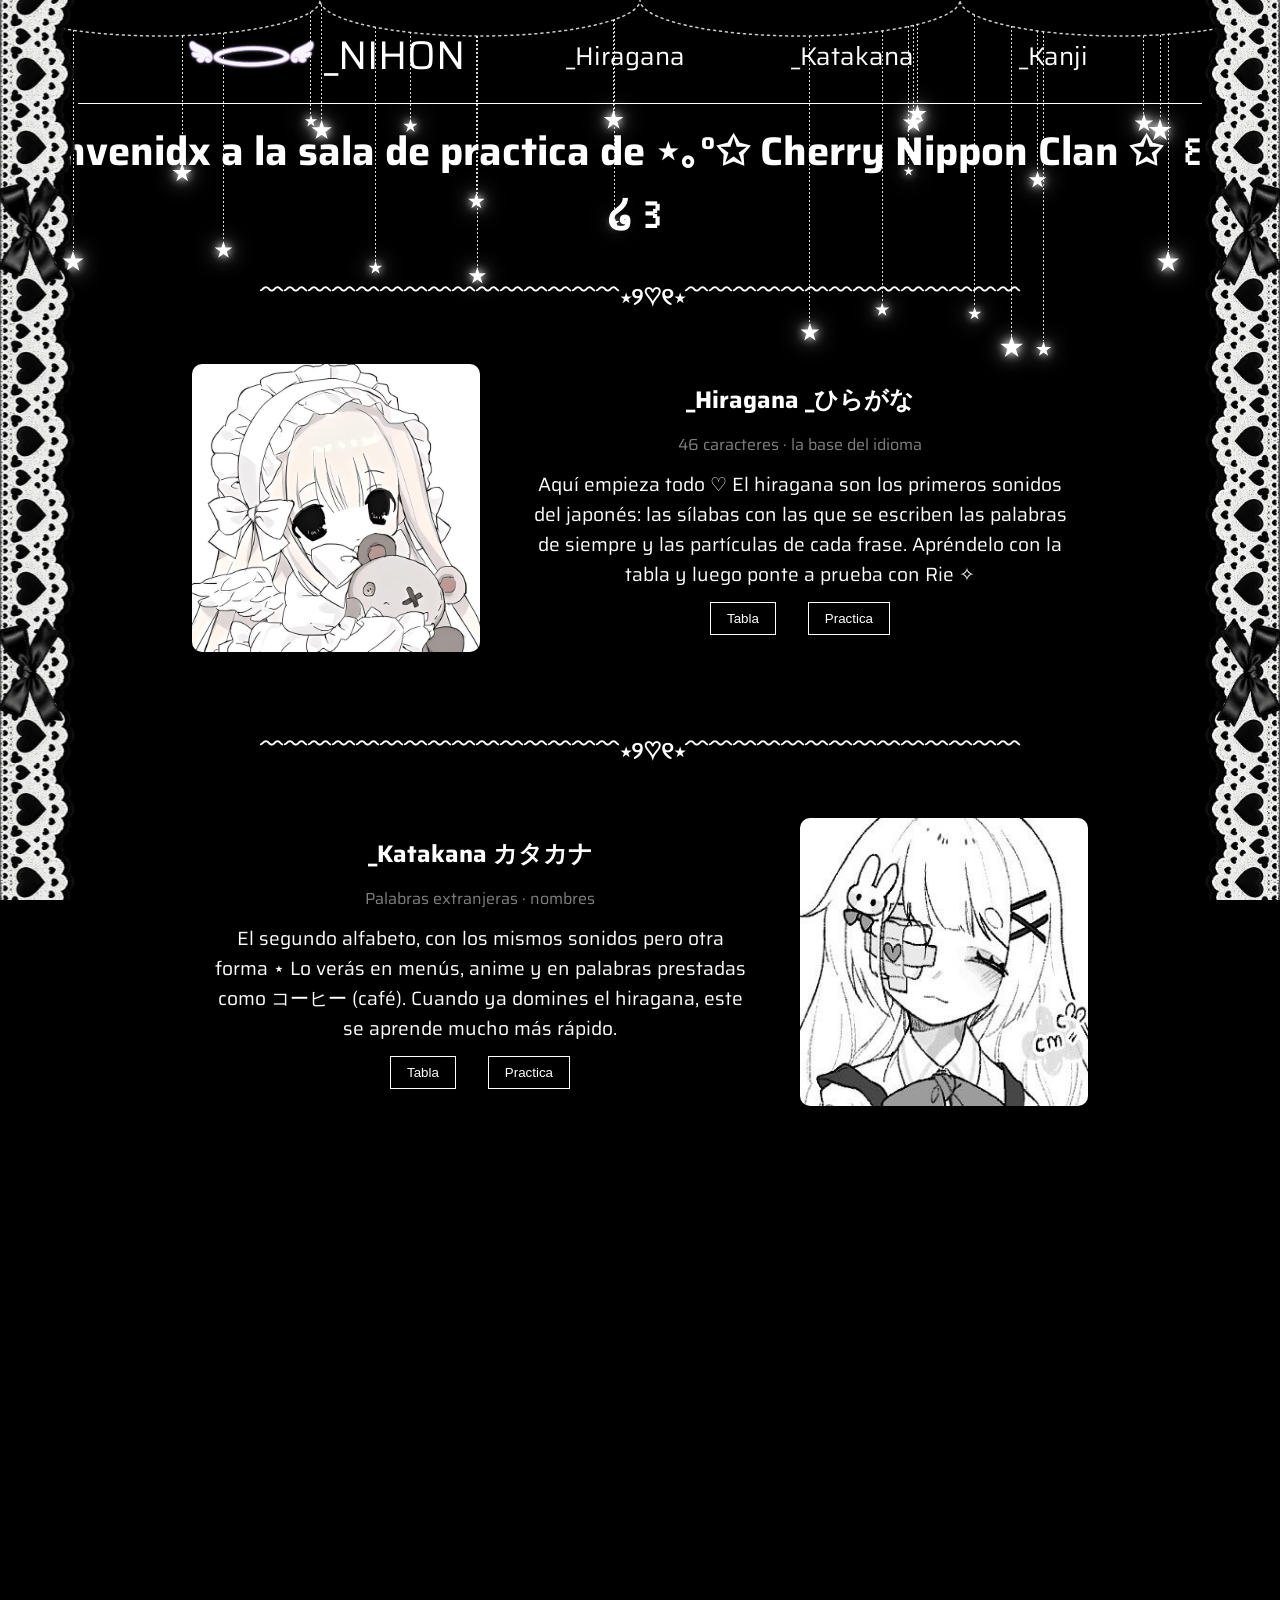
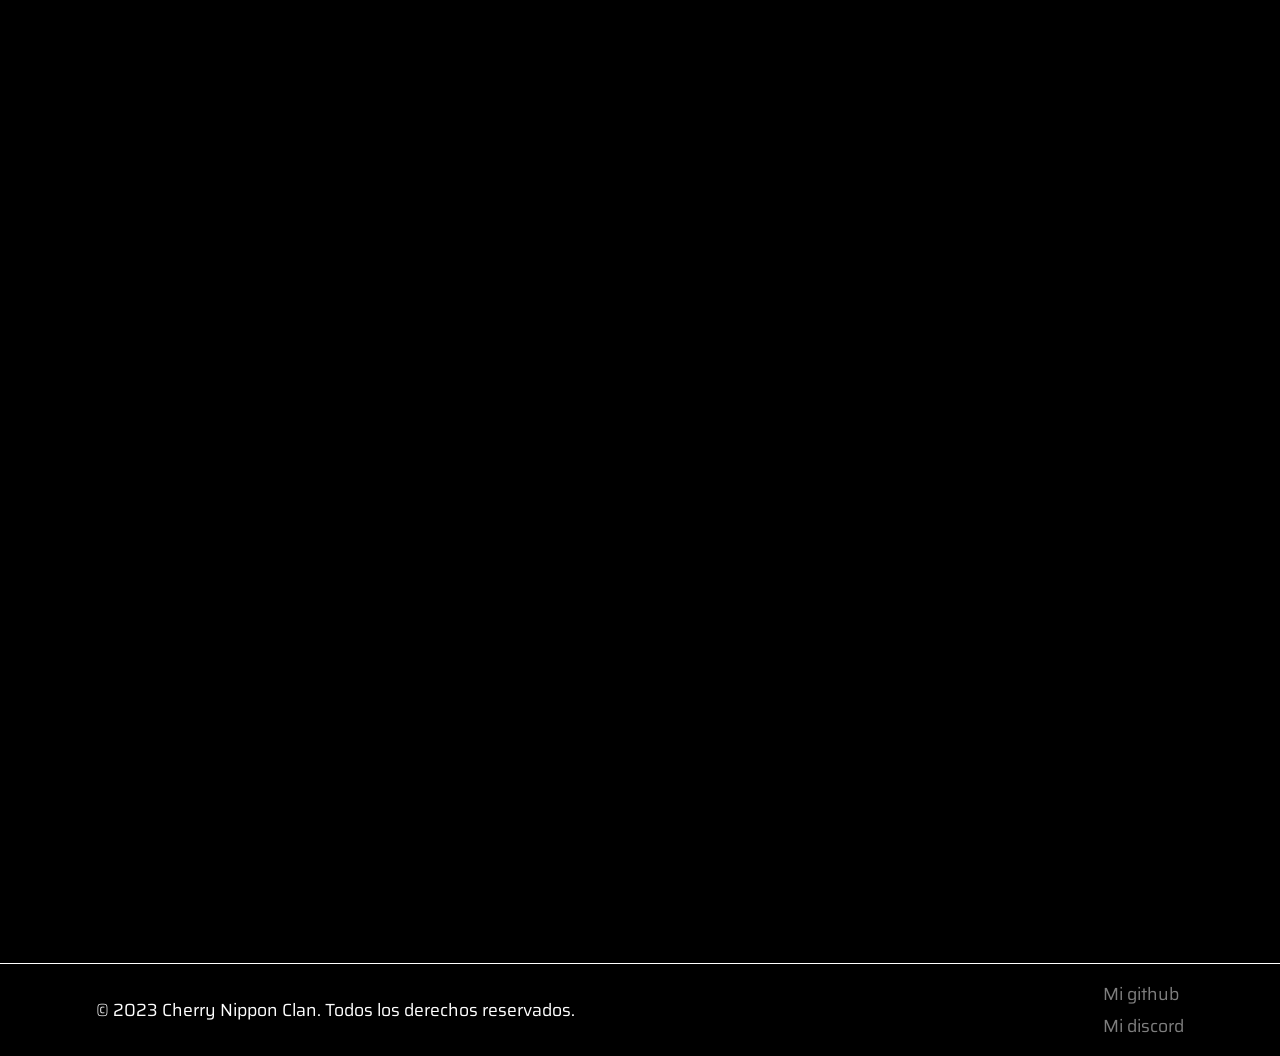
<file: index.html>
<!DOCTYPE html>
<html lang="es">
<head>
    <meta charset="UTF-8">
    <meta name="viewport" content="width=device-width, initial-scale=1.0">
    <title>Nihon</title>
    <link rel="stylesheet" href="style.css">

    <!-- App (PWA): para instalarla en el celular y usarla sin internet -->
    <link rel="icon" type="image/png" href="icons/favicon.png">
    <link rel="manifest" href="manifest.webmanifest">
    <link rel="apple-touch-icon" href="icons/icon-180.png">
    <meta name="theme-color" content="#000000">
    <meta name="apple-mobile-web-app-capable" content="yes">
    <meta name="mobile-web-app-capable" content="yes">
    <meta name="apple-mobile-web-app-status-bar-style" content="black">
    <meta name="apple-mobile-web-app-title" content="Nihon">
</head>
<body>
    <!-- Estrellas -->
    <div class="cielo" id="cielo" aria-hidden="true"></div>

    <!-- Marco lateral -->
    <div class="marco marco-izq"></div>
    <div class="marco marco-der"></div>
    <nav>
        <div class="contain_listnav">
            <a id="nihon_main" href="index.html"><img id="halo_p" src="images/halo.png" alt="Halo de la pagina"> _NIHON</a>
            <ul class="listnav" id="menu">
                <li class="dropdown">
                    <button type="button" class="listnav_title" aria-expanded="false">_Hiragana</button>
                    <ul class="submenu">
                        <li><a href="hiragana_tabla.html">Tabla</a></li>
                        <li><a href="practica_hiragana.html">Practica</a></li>
                    </ul>
                </li>

                <li class="dropdown">
                    <button type="button" class="listnav_title" aria-expanded="false">_Katakana</button>
                    <ul class="submenu">
                        <li><a href="katakana_tabla.html">Tabla</a></li>
                        <li><a href="practica_katakana.html">Practica</a></li>
                    </ul>
                </li>

                <li class="dropdown">
                    <button type="button" class="listnav_title" aria-expanded="false">_Kanji</button>
                    <ul class="submenu">
                        <li><a href="kanji_tabla.html">Tabla</a></li>
                        <li><a href="practica_kanji.html">Practica</a></li>
                    </ul>
                </li>
            </ul>

            <button type="button" class="listnav_menu" aria-label="Abrir menú" aria-expanded="false" aria-controls="menu">
                <svg width="42" height="42" viewBox="0 0 24 24" fill="none"
                    stroke="currentColor" stroke-width="2" stroke-linecap="round"
                    aria-hidden="true">
                    <line x1="3" y1="6"  x2="21" y2="6"/>
                    <line x1="3" y1="12" x2="21" y2="12"/>
                    <line x1="3" y1="18" x2="21" y2="18"/>
                </svg>
            </button>
        </div>
    </nav>

    <h2 class="bienv aparece aparece--escribe aparece--ajustado">Bienvenidx a la sala de practica de ⋆｡°✩ Cherry Nippon Clan ✩ ꒰ა ♡ ໒꒱</h2>

    <main>
        <div class="contain_tarjetas aparece">
            <h4 class="aparece aparece--escribe aparece--ajustado">﹌﹌﹌﹌﹌﹌﹌﹌﹌﹌﹌﹌﹌﹌﹌⋆୨♡୧⋆﹌﹌﹌﹌﹌﹌﹌﹌﹌﹌﹌﹌﹌﹌</h4> 
            <div class="tarjeta aparece">
                <img src="images/ban4.jpg" alt="Imagen del parrafo">
                <div class="tarjeta_texto">
                    <h6>_Hiragana _ひらがな</h6>
                    <span>46 caracteres · la base del idioma</span>
                    <p>Aquí empieza todo ♡ El hiragana son los primeros sonidos del japonés: las sílabas con las que se escriben las palabras de siempre y las partículas de cada frase. Apréndelo con la tabla y luego ponte a prueba con Rie ✧</p>
                    <div class="info_tarj_buttons">
                        <button class="liquido"><a href="hiragana_tabla.html">Tabla</a></button>
                        <button class="liquido"><a href="practica_hiragana.html">Practica</a></button>
                    </div>
                </div>
            </div>
            <h4 class="aaparece aparece--escribe aparece--ajustado">﹌﹌﹌﹌﹌﹌﹌﹌﹌﹌﹌﹌﹌﹌﹌⋆୨♡୧⋆﹌﹌﹌﹌﹌﹌﹌﹌﹌﹌﹌﹌﹌﹌</h4> 
            <div class="tarjeta aparece" id="tarjeta_reverse">
                <img src="images/ban5.jpg" alt="Imagen del parrafo">
                <div class="tarjeta_texto">
                    <h6>_Katakana カタカナ</h6>
                    <span>Palabras extranjeras · nombres</span>
                    <p>El segundo alfabeto, con los mismos sonidos pero otra forma ⋆ Lo verás en menús, anime y en palabras prestadas como コーヒー (café). Cuando ya domines el hiragana, este se aprende mucho más rápido.</p>
                    <div class="info_tarj_buttons">
                        <button class="liquido"><a href="katakana_tabla.html">Tabla</a></button>
                        <button class="liquido"><a href="practica_katakana.html">Practica</a></button>
                    </div>
                </div>
            </div>
            <h4 class="aparece aparece--escribe aparece--ajustado">﹌﹌﹌﹌﹌﹌﹌﹌﹌﹌﹌﹌﹌﹌﹌⋆୨♡୧⋆﹌﹌﹌﹌﹌﹌﹌﹌﹌﹌﹌﹌﹌﹌</h4> 
            <div class="tarjeta aparece">
                <img src="images/ban6.jpg" alt="Imagen del parrafo">
                <div class="tarjeta_texto">
                    <h6>_Kanji 漢字</h6>
                    <span>Nivel N5 · el primer paso hacia el JLPT</span>
                    <p>Los caracteres que dan significado a las palabras. Empezamos por el nivel N5, los kanji más básicos y más usados del día a día. Con el kana ya te será más fácil leerlos ✧</p>
                    <div class="info_tarj_buttons">
                        <button class="liquido"><a href="kanji_tabla.html">Tabla</a></button>
                        <button class="liquido"><a href="practica_kanji.html">Practica</a></button>
                    </div>
                </div>
            </div>
        </div>

        <h4 class="aparece aparece--escribe aparece--ajustado">﹌﹌﹌﹌﹌﹌﹌﹌﹌﹌﹌﹌﹌﹌﹌⋆୨♡୧⋆﹌﹌﹌﹌﹌﹌﹌﹌﹌﹌﹌﹌﹌﹌</h4> 
        <h4>Spam</h4> 

        <div class="credits_contain aparece">
            <div class="credits aparece">
                <div id="contain_iframe_discord">
                    <img class="img_discord" src="images/Ban_Disc.png" alt="Logo de discord del grupo">
                    <iframe id="iframe_discord" src="https://discordapp.com/widget?id=1222655121687580753&theme=dark" width="350" height="500" allowtransparency="true" frameborder="0" sandbox="allow-popups allow-popups-to-escape-sandbox allow-same-origin allow-scripts"></iframe>
                </div>
                <div class="credits_link aparece">
                    <span>Aun no te unes a nuestro servidor de Discord?</span>
                    <button class="liquido"><a href="https://discord.gg/WpMdsNX3x2">Unirme</a></button>
                </div>
            </div>
            <div class="credits aparece">
                <img class="img_pfp_credits" src="images/mi_pfp.jpg" alt="Mi pfp">
                <div class="credits_link">
                    <span>Mis redes</span>
                    <button class="liquido"><a href="https://yukki-g.github.io/MiBio/">Here</a></button>
                </div>
            </div>
        </div>

        <h4 class="aparece aparece--escribe aparece--ajustado">﹌﹌﹌﹌﹌﹌﹌﹌﹌﹌﹌﹌﹌﹌﹌⋆୨♡୧⋆﹌﹌﹌﹌﹌﹌﹌﹌﹌﹌﹌﹌﹌﹌</h4> 
        <div class="logs aparece">
            <span class="aparece aparece--escribe aparece--ajustado">Zona de logs</span>
            <ul>
                <li>1. Comm. ✓</li>
                <li>Index mejorado y tabla kanjis agregado ✓</li>
                <li>Centralizacion fix ✓</li>
                <li>Practica de kanjis agregada ✓</li>
                <li>Optimizacion de imagenes ✓</li>
                <li>Animaciones agregadas! ✓</li>
            </ul>
        </div>
        <h4 class="aparece aparece--escribe aparece--ajustado">﹌﹌﹌﹌﹌﹌﹌﹌﹌﹌﹌﹌﹌﹌﹌⋆୨♡୧⋆﹌﹌﹌﹌﹌﹌﹌﹌﹌﹌﹌﹌﹌﹌</h4> 

    </main>

    <footer>
        <span class="copyright">© 2023 Cherry Nippon Clan. Todos los derechos reservados.</span>
        <div class="contain_footer">
            <div class="footer_links">
                <a href="https://github.com/Yukki-G"> Mi github</a>
                <a href=""> Mi discord</a>
            </div>
        </div>
    </footer>

    <script src="script.js"></script>
</body>
</html>
</file>
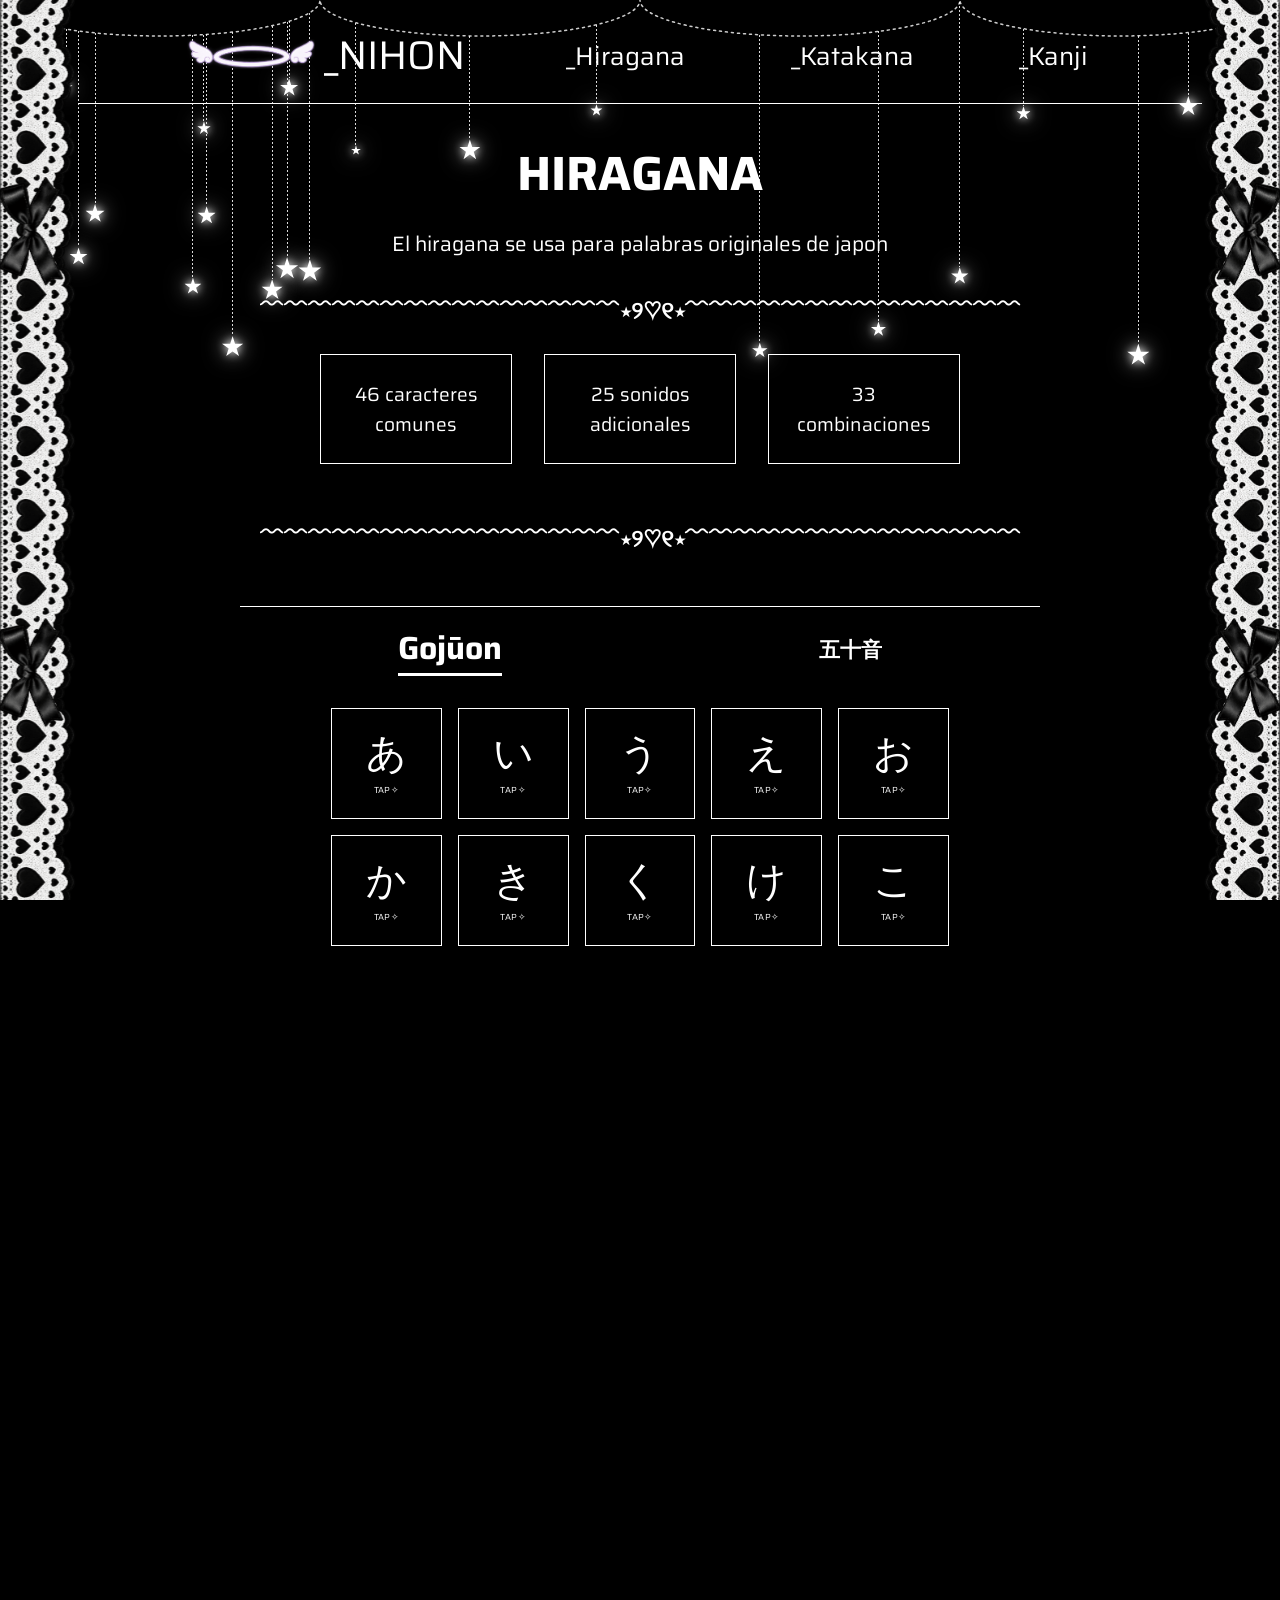
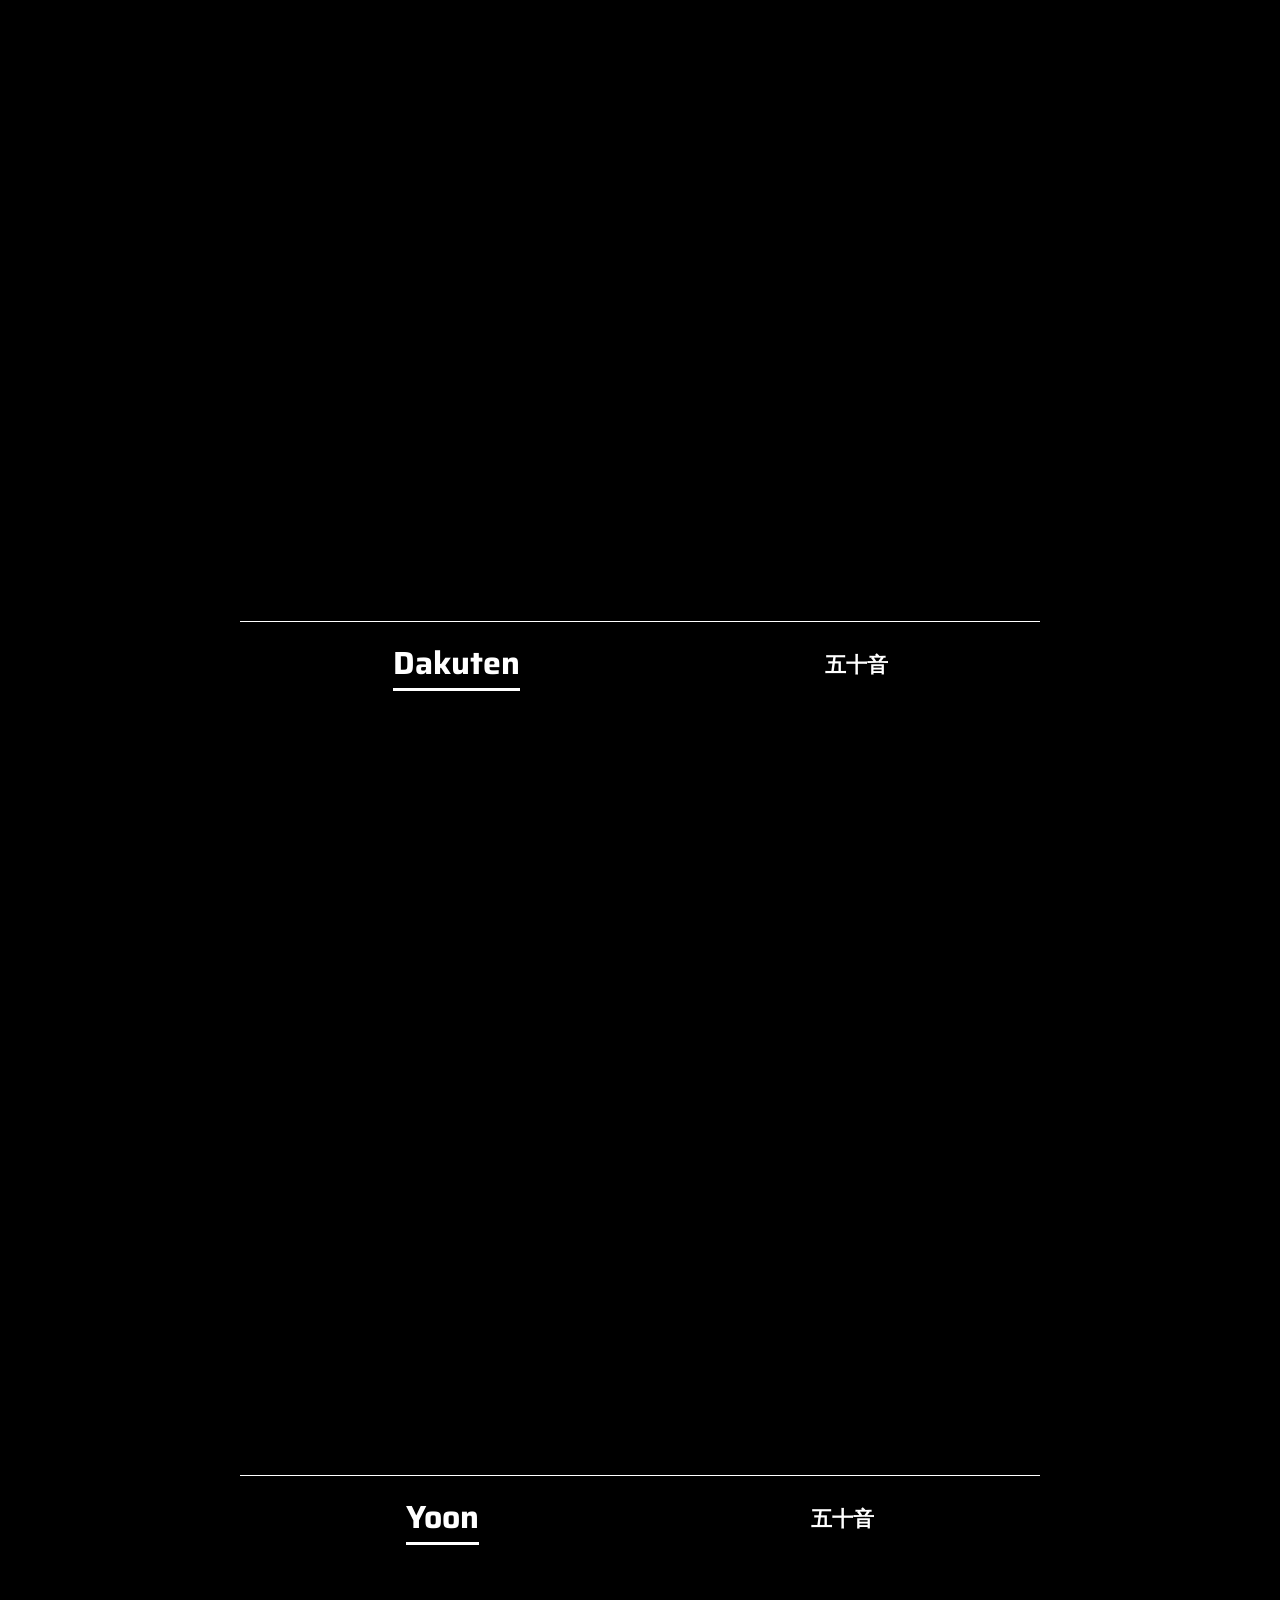
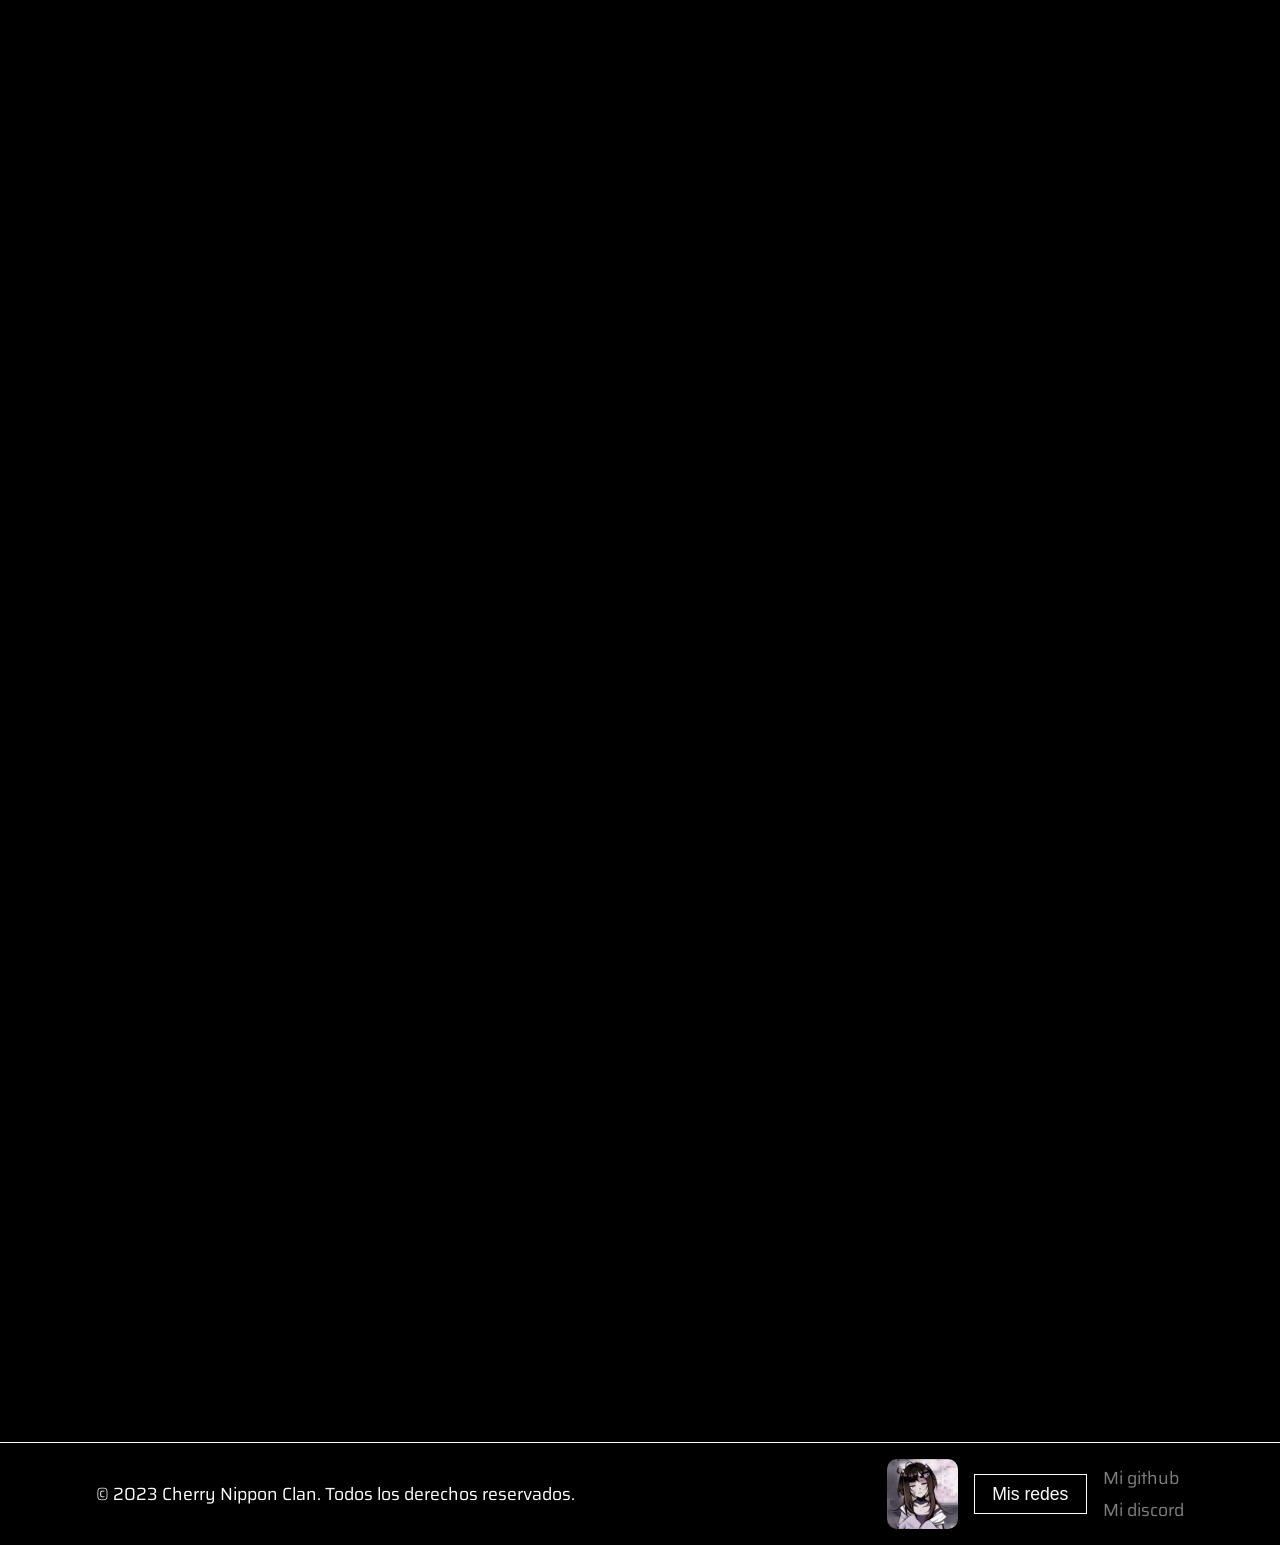
<file: hiragana_tabla.html>
<!DOCTYPE html>
<html lang="es"> 
<head>
    <meta charset="UTF-8">
    <meta name="viewport" content="width=device-width, initial-scale=1.0">
    <title>Nihon</title>
    <link rel="stylesheet" href="style.css">

    <!-- App (PWA): para instalarla en el celular y usarla sin internet -->
    <link rel="icon" type="image/png" href="icons/favicon.png">
    <link rel="manifest" href="manifest.webmanifest">
    <link rel="apple-touch-icon" href="icons/icon-180.png">
    <meta name="theme-color" content="#000000">
    <meta name="apple-mobile-web-app-capable" content="yes">
    <meta name="mobile-web-app-capable" content="yes">
    <meta name="apple-mobile-web-app-status-bar-style" content="black">
    <meta name="apple-mobile-web-app-title" content="Nihon">
</head>
<body>
    <!-- Estrellas -->
    <div class="cielo" id="cielo" aria-hidden="true"></div>

    <!-- Marco lateral -->
    <div class="marco marco-izq"></div>
    <div class="marco marco-der"></div>

    <nav>
        <div class="contain_listnav">
            <a id="nihon_main" href="index.html"><img id="halo_p" src="images/halo.png" alt="Halo de la pagina"> _NIHON</a>
            <ul class="listnav" id="menu">
                <li class="dropdown">
                    <button type="button" class="listnav_title" aria-expanded="false">_Hiragana</button>
                    <ul class="submenu">
                        <li><a href="hiragana_tabla.html">Tabla</a></li>
                        <li><a href="practica_hiragana.html">Practica</a></li>
                    </ul>
                </li>

                <li class="dropdown">
                    <button type="button" class="listnav_title" aria-expanded="false">_Katakana</button>
                    <ul class="submenu">
                        <li><a href="katakana_tabla.html">Tabla</a></li>
                        <li><a href="practica_katakana.html">Practica</a></li>
                    </ul>
                </li>

                <li class="dropdown">
                    <button type="button" class="listnav_title" aria-expanded="false">_Kanji</button>
                    <ul class="submenu">
                        <li><a href="kanji_tabla.html">Tabla</a></li>
                        <li><a href="practica_kanji.html">Practica</a></li>
                    </ul>
                </li>
            </ul>

            <button type="button" class="listnav_menu" aria-label="Abrir menú" aria-expanded="false" aria-controls="menu">
                <svg width="42" height="42" viewBox="0 0 24 24" fill="none"
                    stroke="currentColor" stroke-width="2" stroke-linecap="round"
                    aria-hidden="true">
                    <line x1="3" y1="6"  x2="21" y2="6"/>
                    <line x1="3" y1="12" x2="21" y2="12"/>
                    <line x1="3" y1="18" x2="21" y2="18"/>
                </svg>
            </button>
        </div>
    </nav>  

    <div class="hiragana_tabla_main">
        <h2 class="intersecciones aparece aparece--escribe aparece--ajustado">HIRAGANA</h2>
    </div>

    <p id="tabla_info" class="aparece aparece--escribe aparece--ajustado">El hiragana se usa para palabras originales de japon</p>
    <h4 class="aparece aparece--escribe aparece--ajustado">﹌﹌﹌﹌﹌﹌﹌﹌﹌﹌﹌﹌﹌﹌﹌⋆୨♡୧⋆﹌﹌﹌﹌﹌﹌﹌﹌﹌﹌﹌﹌﹌﹌</h4> 
    <div class="contain_info_tarj aparece">
        <div class="info_tarj aparece">
            <p>46 caracteres comunes</p>
        </div>
        <div class="info_tarj aparece">
            <p>25 sonidos adicionales</p>
        </div>
        <div class="info_tarj aparece">
            <p>33 combinaciones</p>
        </div>
    </div>

    <h4 class="aparece aparece--escribe aparece--ajustado">﹌﹌﹌﹌﹌﹌﹌﹌﹌﹌﹌﹌﹌﹌﹌⋆୨♡୧⋆﹌﹌﹌﹌﹌﹌﹌﹌﹌﹌﹌﹌﹌﹌</h4> 

    <div class="tabla_header"> 
        <h5 id="tittle_table1">Gojūon</h5>
        <h5>五十音</h5>
    </div>
    <!-- Caracteres principales -->
    <section class="contain_tabla_main">
        <div class="tabla_caracteres"> <!-- Contenedor de toda la tabla -->
            <div class="tabla_grid">  <!-- Grid de celdas -->
                <!-- Celda de a -->
                <div class="cell">
                    <div class="cell-inner">
                        <button class="cell-face cell-front" type="button"
                                aria-label="Mostrar la lectura de あ"
                                aria-expanded="false">
                            <span class="kana">あ</span>
                            <span class="cell-hint">TAP✧</span>
                        </button>
                        <div class="cell-face cell-back" aria-hidden="true">
                            <span class="kana">a</span>
                            <span class="romaji">あ</span>
                        </div>
                    </div>
                </div>

                <div class="cell">
                    <div class="cell-inner">
                        <button class="cell-face cell-front" type="button"
                                aria-label="Mostrar la lectura de あ"
                                aria-expanded="false">
                            <span class="kana">い</span>
                            <span class="cell-hint">TAP✧</span>
                        </button>
                        <div class="cell-face cell-back" aria-hidden="true">
                            <span class="kana">i</span>
                            <span class="romaji">い</span>
                        </div>
                    </div>
                </div>

                <div class="cell">
                    <div class="cell-inner">
                        <button class="cell-face cell-front" type="button"
                                aria-label="Mostrar la lectura de あ"
                                aria-expanded="false">
                            <span class="kana">う</span>
                            <span class="cell-hint">TAP✧</span>
                        </button>
                        <div class="cell-face cell-back" aria-hidden="true">
                            <span class="kana">u</span>
                            <span class="romaji">う</span>
                        </div>
                    </div>
                </div>

                <div class="cell">
                    <div class="cell-inner">
                        <button class="cell-face cell-front" type="button"
                                aria-label="Mostrar la lectura de あ"
                                aria-expanded="false">
                            <span class="kana">え</span>
                            <span class="cell-hint">TAP✧</span>
                        </button>
                        <div class="cell-face cell-back" aria-hidden="true">
                            <span class="kana">e</span>
                            <span class="romaji">え</span>
                        </div>
                    </div>
                </div>

                <div class="cell">
                    <div class="cell-inner">
                        <button class="cell-face cell-front" type="button"
                                aria-label="Mostrar la lectura de あ"
                                aria-expanded="false">
                            <span class="kana">お</span>
                            <span class="cell-hint">TAP✧</span>
                        </button>
                        <div class="cell-face cell-back" aria-hidden="true">
                            <span class="kana">o</span>
                            <span class="romaji">お</span>
                        </div>
                    </div>
                </div>

                <!-- Celda ka -->
                <div class="cell">
                    <div class="cell-inner">
                        <button class="cell-face cell-front" type="button"
                                aria-label="Mostrar la lectura de か"
                                aria-expanded="false">
                            <span class="kana">か</span>
                            <span class="cell-hint">TAP✧</span>
                        </button>
                        <div class="cell-face cell-back" aria-hidden="true">
                            <span class="kana">ka</span>
                            <span class="romaji">か</span>
                        </div>
                    </div>
                </div>

                <div class="cell">
                    <div class="cell-inner">
                        <button class="cell-face cell-front" type="button"
                                aria-label="Mostrar la lectura de き"
                                aria-expanded="false">
                            <span class="kana">き</span>
                            <span class="cell-hint">TAP✧</span>
                        </button>
                        <div class="cell-face cell-back" aria-hidden="true">
                            <span class="kana">ki</span>
                            <span class="romaji">き</span>
                        </div>
                    </div>
                </div>

                <div class="cell">
                    <div class="cell-inner">
                        <button class="cell-face cell-front" type="button"
                                aria-label="Mostrar la lectura de く"
                                aria-expanded="false">
                            <span class="kana">く</span>
                            <span class="cell-hint">TAP✧</span>
                        </button>
                        <div class="cell-face cell-back" aria-hidden="true">
                            <span class="kana">ku</span>
                            <span class="romaji">く</span>
                        </div>
                    </div>
                </div>

                <div class="cell">
                    <div class="cell-inner">
                        <button class="cell-face cell-front" type="button"
                                aria-label="Mostrar la lectura de け"
                                aria-expanded="false">
                            <span class="kana">け</span>
                            <span class="cell-hint">TAP✧</span>
                        </button>
                        <div class="cell-face cell-back" aria-hidden="true">
                            <span class="kana">ke</span>
                            <span class="romaji">け</span>
                        </div>
                    </div>
                </div>

                <div class="cell">
                    <div class="cell-inner">
                        <button class="cell-face cell-front" type="button"
                                aria-label="Mostrar la lectura de こ"
                                aria-expanded="false">
                            <span class="kana">こ</span>
                            <span class="cell-hint">TAP✧</span>
                        </button>
                        <div class="cell-face cell-back" aria-hidden="true">
                            <span class="kana">ko</span>
                            <span class="romaji">こ</span>
                        </div>
                    </div>
                </div>

                <!-- Celda sa -->
                <div class="cell">
                    <div class="cell-inner">
                        <button class="cell-face cell-front" type="button"
                                aria-label="Mostrar la lectura de さ"
                                aria-expanded="false">
                            <span class="kana">さ</span>
                            <span class="cell-hint">TAP✧</span>
                        </button>
                        <div class="cell-face cell-back" aria-hidden="true">
                            <span class="kana">sa</span>
                            <span class="romaji">さ</span>
                        </div>
                    </div>
                </div>

                <div class="cell">
                    <div class="cell-inner">
                        <button class="cell-face cell-front" type="button"
                                aria-label="Mostrar la lectura de し"
                                aria-expanded="false">
                            <span class="kana">し</span>
                            <span class="cell-hint">TAP✧</span>
                        </button>
                        <div class="cell-face cell-back" aria-hidden="true">
                            <span class="kana">shi</span>
                            <span class="romaji">し</span>
                        </div>
                    </div>
                </div>

                <div class="cell">
                    <div class="cell-inner">
                        <button class="cell-face cell-front" type="button"
                                aria-label="Mostrar la lectura de す"
                                aria-expanded="false">
                            <span class="kana">す</span>
                            <span class="cell-hint">TAP✧</span>
                        </button>
                        <div class="cell-face cell-back" aria-hidden="true">
                            <span class="kana">su</span>
                            <span class="romaji">す</span>
                        </div>
                    </div>
                </div>

                <div class="cell">
                    <div class="cell-inner">
                        <button class="cell-face cell-front" type="button"
                                aria-label="Mostrar la lectura de せ"
                                aria-expanded="false">
                            <span class="kana">せ</span>
                            <span class="cell-hint">TAP✧</span>
                        </button>
                        <div class="cell-face cell-back" aria-hidden="true">
                            <span class="kana">se</span>
                            <span class="romaji">せ</span>
                        </div>
                    </div>
                </div>

                <div class="cell">
                    <div class="cell-inner">
                        <button class="cell-face cell-front" type="button"
                                aria-label="Mostrar la lectura de そ"
                                aria-expanded="false">
                            <span class="kana">そ</span>
                            <span class="cell-hint">TAP✧</span>
                        </button>
                        <div class="cell-face cell-back" aria-hidden="true">
                            <span class="kana">so</span>
                            <span class="romaji">そ</span>
                        </div>
                    </div>
                </div>

                <!-- Celda ta -->
                <div class="cell">
                    <div class="cell-inner">
                        <button class="cell-face cell-front" type="button"
                                aria-label="Mostrar la lectura de た"
                                aria-expanded="false">
                            <span class="kana">た</span>
                            <span class="cell-hint">TAP✧</span>
                        </button>
                        <div class="cell-face cell-back" aria-hidden="true">
                            <span class="kana">ta</span>
                            <span class="romaji">た</span>
                        </div>
                    </div>
                </div>

                <div class="cell">
                    <div class="cell-inner">
                        <button class="cell-face cell-front" type="button"
                                aria-label="Mostrar la lectura de ち"
                                aria-expanded="false">
                            <span class="kana">ち</span>
                            <span class="cell-hint">TAP✧</span>
                        </button>
                        <div class="cell-face cell-back" aria-hidden="true">
                            <span class="kana">chi</span>
                            <span class="romaji">ち</span>
                        </div>
                    </div>
                </div>

                <div class="cell">
                    <div class="cell-inner">
                        <button class="cell-face cell-front" type="button"
                                aria-label="Mostrar la lectura de つ"
                                aria-expanded="false">
                            <span class="kana">つ</span>
                            <span class="cell-hint">TAP✧</span>
                        </button>
                        <div class="cell-face cell-back" aria-hidden="true">
                            <span class="kana">tsu</span>
                            <span class="romaji">つ</span>
                        </div>
                    </div>
                </div>

                <div class="cell">
                    <div class="cell-inner">
                        <button class="cell-face cell-front" type="button"
                                aria-label="Mostrar la lectura de て"
                                aria-expanded="false">
                            <span class="kana">て</span>
                            <span class="cell-hint">TAP✧</span>
                        </button>
                        <div class="cell-face cell-back" aria-hidden="true">
                            <span class="kana">te</span>
                            <span class="romaji">て</span>
                        </div>
                    </div>
                </div>

                <div class="cell">
                    <div class="cell-inner">
                        <button class="cell-face cell-front" type="button"
                                aria-label="Mostrar la lectura de と"
                                aria-expanded="false">
                            <span class="kana">と</span>
                            <span class="cell-hint">TAP✧</span>
                        </button>
                        <div class="cell-face cell-back" aria-hidden="true">
                            <span class="kana">to</span>
                            <span class="romaji">と</span>
                        </div>
                    </div>
                </div>

                <!-- Celda na -->
                <div class="cell">
                    <div class="cell-inner">
                        <button class="cell-face cell-front" type="button"
                                aria-label="Mostrar la lectura de な"
                                aria-expanded="false">
                            <span class="kana">な</span>
                            <span class="cell-hint">TAP✧</span>
                        </button>
                        <div class="cell-face cell-back" aria-hidden="true">
                            <span class="kana">na</span>
                            <span class="romaji">な</span>
                        </div>
                    </div>
                </div>

                <div class="cell">
                    <div class="cell-inner">
                        <button class="cell-face cell-front" type="button"
                                aria-label="Mostrar la lectura de に"
                                aria-expanded="false">
                            <span class="kana">に</span>
                            <span class="cell-hint">TAP✧</span>
                        </button>
                        <div class="cell-face cell-back" aria-hidden="true">
                            <span class="kana">ni</span>
                            <span class="romaji">に</span>
                        </div>
                    </div>
                </div>

                <div class="cell">
                    <div class="cell-inner">
                        <button class="cell-face cell-front" type="button"
                                aria-label="Mostrar la lectura de ぬ"
                                aria-expanded="false">
                            <span class="kana">ぬ</span>
                            <span class="cell-hint">TAP✧</span>
                        </button>
                        <div class="cell-face cell-back" aria-hidden="true">
                            <span class="kana">nu</span>
                            <span class="romaji">ぬ</span>
                        </div>
                    </div>
                </div>

                <div class="cell">
                    <div class="cell-inner">
                        <button class="cell-face cell-front" type="button"
                                aria-label="Mostrar la lectura de ね"
                                aria-expanded="false">
                            <span class="kana">ね</span>
                            <span class="cell-hint">TAP✧</span>
                        </button>
                        <div class="cell-face cell-back" aria-hidden="true">
                            <span class="kana">ne</span>
                            <span class="romaji">ね</span>
                        </div>
                    </div>
                </div>

                <div class="cell">
                    <div class="cell-inner">
                        <button class="cell-face cell-front" type="button"
                                aria-label="Mostrar la lectura de の"
                                aria-expanded="false">
                            <span class="kana">の</span>
                            <span class="cell-hint">TAP✧</span>
                        </button>
                        <div class="cell-face cell-back" aria-hidden="true">
                            <span class="kana">no</span>
                            <span class="romaji">の</span>
                        </div>
                    </div>
                </div>

                <!-- Celda ha -->
                <div class="cell">
                    <div class="cell-inner">
                        <button class="cell-face cell-front" type="button"
                                aria-label="Mostrar la lectura de は"
                                aria-expanded="false">
                            <span class="kana">は</span>
                            <span class="cell-hint">TAP✧</span>
                        </button>
                        <div class="cell-face cell-back" aria-hidden="true">
                            <span class="kana">ha</span>
                            <span class="romaji">は</span>
                        </div>
                    </div>
                </div>

                <div class="cell">
                    <div class="cell-inner">
                        <button class="cell-face cell-front" type="button"
                                aria-label="Mostrar la lectura de ひ"
                                aria-expanded="false">
                            <span class="kana">ひ</span>
                            <span class="cell-hint">TAP✧</span>
                        </button>
                        <div class="cell-face cell-back" aria-hidden="true">
                            <span class="kana">hi</span>
                            <span class="romaji">ひ</span>
                        </div>
                    </div>
                </div>

                <div class="cell">
                    <div class="cell-inner">
                        <button class="cell-face cell-front" type="button"
                                aria-label="Mostrar la lectura de ふ"
                                aria-expanded="false">
                            <span class="kana">ふ</span>
                            <span class="cell-hint">TAP✧</span>
                        </button>
                        <div class="cell-face cell-back" aria-hidden="true">
                            <span class="kana">fu</span>
                            <span class="romaji">ふ</span>
                        </div>
                    </div>
                </div>

                <div class="cell">
                    <div class="cell-inner">
                        <button class="cell-face cell-front" type="button"
                                aria-label="Mostrar la lectura de へ"
                                aria-expanded="false">
                            <span class="kana">へ</span>
                            <span class="cell-hint">TAP✧</span>
                        </button>
                        <div class="cell-face cell-back" aria-hidden="true">
                            <span class="kana">he</span>
                            <span class="romaji">へ</span>
                        </div>
                    </div>
                </div>

                <div class="cell">
                    <div class="cell-inner">
                        <button class="cell-face cell-front" type="button"
                                aria-label="Mostrar la lectura de ほ"
                                aria-expanded="false">
                            <span class="kana">ほ</span>
                            <span class="cell-hint">TAP✧</span>
                        </button>
                        <div class="cell-face cell-back" aria-hidden="true">
                            <span class="kana">ho</span>
                            <span class="romaji">ほ</span>
                        </div>
                    </div>
                </div>

                <!-- Celda ma -->
                <div class="cell">
                    <div class="cell-inner">
                        <button class="cell-face cell-front" type="button"
                                aria-label="Mostrar la lectura de ま"
                                aria-expanded="false">
                            <span class="kana">ま</span>
                            <span class="cell-hint">TAP✧</span>
                        </button>
                        <div class="cell-face cell-back" aria-hidden="true">
                            <span class="kana">ma</span>
                            <span class="romaji">ま</span>
                        </div>
                    </div>
                </div>

                <div class="cell">
                    <div class="cell-inner">
                        <button class="cell-face cell-front" type="button"
                                aria-label="Mostrar la lectura de み"
                                aria-expanded="false">
                            <span class="kana">み</span>
                            <span class="cell-hint">TAP✧</span>
                        </button>
                        <div class="cell-face cell-back" aria-hidden="true">
                            <span class="kana">mi</span>
                            <span class="romaji">み</span>
                        </div>
                    </div>
                </div>

                <div class="cell">
                    <div class="cell-inner">
                        <button class="cell-face cell-front" type="button"
                                aria-label="Mostrar la lectura de む"
                                aria-expanded="false">
                            <span class="kana">む</span>
                            <span class="cell-hint">TAP✧</span>
                        </button>
                        <div class="cell-face cell-back" aria-hidden="true">
                            <span class="kana">mu</span>
                            <span class="romaji">む</span>
                        </div>
                    </div>
                </div>

                <div class="cell">
                    <div class="cell-inner">
                        <button class="cell-face cell-front" type="button"
                                aria-label="Mostrar la lectura de め"
                                aria-expanded="false">
                            <span class="kana">め</span>
                            <span class="cell-hint">TAP✧</span>
                        </button>
                        <div class="cell-face cell-back" aria-hidden="true">
                            <span class="kana">me</span>
                            <span class="romaji">め</span>
                        </div>
                    </div>
                </div>

                <div class="cell">
                    <div class="cell-inner">
                        <button class="cell-face cell-front" type="button"
                                aria-label="Mostrar la lectura de も"
                                aria-expanded="false">
                            <span class="kana">も</span>
                            <span class="cell-hint">TAP✧</span>
                        </button>
                        <div class="cell-face cell-back" aria-hidden="true">
                            <span class="kana">mo</span>
                            <span class="romaji">も</span>
                        </div>
                    </div>
                </div>

                <!-- Celda ra -->
                <div class="cell">
                    <div class="cell-inner">
                        <button class="cell-face cell-front" type="button"
                                aria-label="Mostrar la lectura de ら"
                                aria-expanded="false">
                            <span class="kana">ら</span>
                            <span class="cell-hint">TAP✧</span>
                        </button>
                        <div class="cell-face cell-back" aria-hidden="true">
                            <span class="kana">ra</span>
                            <span class="romaji">ら</span>
                        </div>
                    </div>
                </div>

                <div class="cell">
                    <div class="cell-inner">
                        <button class="cell-face cell-front" type="button"
                                aria-label="Mostrar la lectura de り"
                                aria-expanded="false">
                            <span class="kana">り</span>
                            <span class="cell-hint">TAP✧</span>
                        </button>
                        <div class="cell-face cell-back" aria-hidden="true">
                            <span class="kana">ri</span>
                            <span class="romaji">り</span>
                        </div>
                    </div>
                </div>

                <div class="cell">
                    <div class="cell-inner">
                        <button class="cell-face cell-front" type="button"
                                aria-label="Mostrar la lectura de る"
                                aria-expanded="false">
                            <span class="kana">る</span>
                            <span class="cell-hint">TAP✧</span>
                        </button>
                        <div class="cell-face cell-back" aria-hidden="true">
                            <span class="kana">ru</span>
                            <span class="romaji">る</span>
                        </div>
                    </div>
                </div>

                <div class="cell">
                    <div class="cell-inner">
                        <button class="cell-face cell-front" type="button"
                                aria-label="Mostrar la lectura de れ"
                                aria-expanded="false">
                            <span class="kana">れ</span>
                            <span class="cell-hint">TAP✧</span>
                        </button>
                        <div class="cell-face cell-back" aria-hidden="true">
                            <span class="kana">re</span>
                            <span class="romaji">れ</span>
                        </div>
                    </div>
                </div>

                <div class="cell">
                    <div class="cell-inner">
                        <button class="cell-face cell-front" type="button"
                                aria-label="Mostrar la lectura de ろ"
                                aria-expanded="false">
                            <span class="kana">ろ</span>
                            <span class="cell-hint">TAP✧</span>
                        </button>
                        <div class="cell-face cell-back" aria-hidden="true">
                            <span class="kana">ro</span>
                            <span class="romaji">ろ</span>
                        </div>
                    </div>
                </div>

                <!-- Celda ya -->
                <div class="cell">
                    <div class="cell-inner">
                        <button class="cell-face cell-front" type="button"
                                aria-label="Mostrar la lectura de や"
                                aria-expanded="false">
                            <span class="kana">や</span>
                            <span class="cell-hint">TAP✧</span>
                        </button>
                        <div class="cell-face cell-back" aria-hidden="true">
                            <span class="kana">ya</span>
                            <span class="romaji">や</span>
                        </div>
                    </div>
                </div>

                <div class="cell cell-empty">
                </div>

                <div class="cell">
                    <div class="cell-inner">
                        <button class="cell-face cell-front" type="button"
                                aria-label="Mostrar la lectura de ゆ"
                                aria-expanded="false">
                            <span class="kana">ゆ</span>
                            <span class="cell-hint">TAP✧</span>
                        </button>
                        <div class="cell-face cell-back" aria-hidden="true">
                            <span class="kana">yu</span>
                            <span class="romaji">ゆ</span>
                        </div>
                    </div>
                </div>

                <div class="cell cell-empty">
                </div>

                <div class="cell">
                    <div class="cell-inner">
                        <button class="cell-face cell-front" type="button"
                                aria-label="Mostrar la lectura de よ"
                                aria-expanded="false">
                            <span class="kana">よ</span>
                            <span class="cell-hint">TAP✧</span>
                        </button>
                        <div class="cell-face cell-back" aria-hidden="true">
                            <span class="kana">yo</span>
                            <span class="romaji">よ</span>
                        </div>
                    </div>
                </div>

                <!-- Celda wa -->
                <div class="cell">
                    <div class="cell-inner">
                        <button class="cell-face cell-front" type="button"
                                aria-label="Mostrar la lectura de わ"
                                aria-expanded="false">
                            <span class="kana">わ</span>
                            <span class="cell-hint">TAP✧</span>
                        </button>
                        <div class="cell-face cell-back" aria-hidden="true">
                            <span class="kana">wa</span>
                            <span class="romaji">わ</span>
                        </div>
                    </div>
                </div>

                <div class="cell">
                </div>

                <div class="cell">
                </div>

                <div class="cell">
                </div>

                <div class="cell">
                    <div class="cell-inner">
                        <button class="cell-face cell-front" type="button"
                                aria-label="Mostrar la lectura de を"
                                aria-expanded="false">
                            <span class="kana">を</span>
                            <span class="cell-hint">TAP✧</span>
                        </button>
                        <div class="cell-face cell-back" aria-hidden="true">
                            <span class="kana">wo</span>
                            <span class="romaji">を</span>
                        </div>
                    </div>
                </div>

                <!-- Celda n -->
                <div class="cell">
                    <div class="cell-inner">
                        <button class="cell-face cell-front" type="button"
                                aria-label="Mostrar la lectura de ん"
                                aria-expanded="false">
                            <span class="kana">ん</span>
                            <span class="cell-hint">TAP✧</span>
                        </button>
                        <div class="cell-face cell-back" aria-hidden="true">
                            <span class="kana">n</span>
                            <span class="romaji">ん</span>
                        </div>
                    </div>
                </div>

                <div class="cell">
                </div>

                <div class="cell">
                </div>

                <div class="cell">
                </div>

                <div class="cell">
                </div>

            </div>
        </div>
    </section>

<!-- separador =====================================================-->

    <h4 class="aparece aparece--escribe aparece--ajustado">﹌﹌﹌﹌﹌﹌﹌﹌﹌﹌﹌﹌﹌﹌﹌⋆୨♡୧⋆﹌﹌﹌﹌﹌﹌﹌﹌﹌﹌﹌﹌﹌﹌</h4> 

    <!-- Sonidos adicionales (Dakuten)-->
    <div class="tabla_header"> 
        <h5 id="tittle_table2">Dakuten</h5>
        <h5>五十音</h5>
    </div>

    <section class="contain_tabla_main">
        <div class="tabla_caracteres">
            <div class="tabla_grid">
                <!-- Celda de ga -->
                <div class="cell">
                    <div class="cell-inner">
                        <button class="cell-face cell-front" type="button"
                                aria-label="Mostrar la lectura de が"
                                aria-expanded="false">
                            <span class="kana">が</span>
                            <span class="cell-hint">TAP✧</span>
                        </button>
                        <div class="cell-face cell-back" aria-hidden="true">
                            <span class="kana">ga</span>
                            <span class="romaji">が</span>
                        </div>
                    </div>
                </div>

                <div class="cell">
                    <div class="cell-inner">
                        <button class="cell-face cell-front" type="button"
                                aria-label="Mostrar la lectura de ぎ"
                                aria-expanded="false">
                            <span class="kana">ぎ</span>
                            <span class="cell-hint">TAP✧</span>
                        </button>
                        <div class="cell-face cell-back" aria-hidden="true">
                            <span class="kana">gi</span>
                            <span class="romaji">ぎ</span>
                        </div>
                    </div>
                </div>

                <div class="cell">
                    <div class="cell-inner">
                        <button class="cell-face cell-front" type="button"
                                aria-label="Mostrar la lectura de ぐ"
                                aria-expanded="false">
                            <span class="kana">ぐ</span>
                            <span class="cell-hint">TAP✧</span>
                        </button>
                        <div class="cell-face cell-back" aria-hidden="true">
                            <span class="kana">gu</span>
                            <span class="romaji">ぐ</span>
                        </div>
                    </div>
                </div>

                <div class="cell">
                    <div class="cell-inner">
                        <button class="cell-face cell-front" type="button"
                                aria-label="Mostrar la lectura de げ"
                                aria-expanded="false">
                            <span class="kana">げ</span>
                            <span class="cell-hint">TAP✧</span>
                        </button>
                        <div class="cell-face cell-back" aria-hidden="true">
                            <span class="kana">ge</span>
                            <span class="romaji">げ</span>
                        </div>
                    </div>
                </div>

                <div class="cell">
                    <div class="cell-inner">
                        <button class="cell-face cell-front" type="button"
                                aria-label="Mostrar la lectura de ご"
                                aria-expanded="false">
                            <span class="kana">ご</span>
                            <span class="cell-hint">TAP✧</span>
                        </button>
                        <div class="cell-face cell-back" aria-hidden="true">
                            <span class="kana">go</span>
                            <span class="romaji">ご</span>
                        </div>
                    </div>
                </div>

                <!-- Celda de za -->
                <div class="cell">
                    <div class="cell-inner">
                        <button class="cell-face cell-front" type="button"
                                aria-label="Mostrar la lectura de ざ"
                                aria-expanded="false">
                            <span class="kana">ざ</span>
                            <span class="cell-hint">TAP✧</span>
                        </button>
                        <div class="cell-face cell-back" aria-hidden="true">
                            <span class="kana">za</span>
                            <span class="romaji">ざ</span>
                        </div>
                    </div>
                </div>

                <div class="cell">
                    <div class="cell-inner">
                        <button class="cell-face cell-front" type="button"
                                aria-label="Mostrar la lectura de じ"
                                aria-expanded="false">
                            <span class="kana">じ</span>
                            <span class="cell-hint">TAP✧</span>
                        </button>
                        <div class="cell-face cell-back" aria-hidden="true">
                            <span class="kana">ji</span>
                            <span class="romaji">じ</span>
                        </div>
                    </div>
                </div>

                <div class="cell">
                    <div class="cell-inner">
                        <button class="cell-face cell-front" type="button"
                                aria-label="Mostrar la lectura de ず"
                                aria-expanded="false">
                            <span class="kana">ず</span>
                            <span class="cell-hint">TAP✧</span>
                        </button>
                        <div class="cell-face cell-back" aria-hidden="true">
                            <span class="kana">zu</span>
                            <span class="romaji">ず</span>
                        </div>
                    </div>
                </div>

                <div class="cell">
                    <div class="cell-inner">
                        <button class="cell-face cell-front" type="button"
                                aria-label="Mostrar la lectura de ぜ"
                                aria-expanded="false">
                            <span class="kana">ぜ</span>
                            <span class="cell-hint">TAP✧</span>
                        </button>
                        <div class="cell-face cell-back" aria-hidden="true">
                            <span class="kana">ze</span>
                            <span class="romaji">ぜ</span>
                        </div>
                    </div>
                </div>

                <div class="cell">
                    <div class="cell-inner">
                        <button class="cell-face cell-front" type="button"
                                aria-label="Mostrar la lectura de ぞ"
                                aria-expanded="false">
                            <span class="kana">ぞ</span>
                            <span class="cell-hint">TAP✧</span>
                        </button>
                        <div class="cell-face cell-back" aria-hidden="true">
                            <span class="kana">zo</span>
                            <span class="romaji">ぞ</span>
                        </div>
                    </div>
                </div>

                <!-- Celda de da -->
                <div class="cell">
                    <div class="cell-inner">
                        <button class="cell-face cell-front" type="button"
                                aria-label="Mostrar la lectura de だ"
                                aria-expanded="false">
                            <span class="kana">だ</span>
                            <span class="cell-hint">TAP✧</span>
                        </button>
                        <div class="cell-face cell-back" aria-hidden="true">
                            <span class="kana">da</span>
                            <span class="romaji">だ</span>
                        </div>
                    </div>
                </div>

                <div class="cell">
                    <div class="cell-inner">
                        <button class="cell-face cell-front" type="button"
                                aria-label="Mostrar la lectura de ぢ"
                                aria-expanded="false">
                            <span class="kana">ぢ</span>
                            <span class="cell-hint">TAP✧</span>
                        </button>
                        <div class="cell-face cell-back" aria-hidden="true">
                            <span class="kana">ji</span>
                            <span class="romaji">ぢ</span>
                        </div>
                    </div>
                </div>

                <div class="cell">
                    <div class="cell-inner">
                        <button class="cell-face cell-front" type="button"
                                aria-label="Mostrar la lectura de づ"
                                aria-expanded="false">
                            <span class="kana">づ</span>
                            <span class="cell-hint">TAP✧</span>
                        </button>
                        <div class="cell-face cell-back" aria-hidden="true">
                            <span class="kana">zu</span>
                            <span class="romaji">づ</span>
                        </div>
                    </div>
                </div>

                <div class="cell">
                    <div class="cell-inner">
                        <button class="cell-face cell-front" type="button"
                                aria-label="Mostrar la lectura de で"
                                aria-expanded="false">
                            <span class="kana">で</span>
                            <span class="cell-hint">TAP✧</span>
                        </button>
                        <div class="cell-face cell-back" aria-hidden="true">
                            <span class="kana">de</span>
                            <span class="romaji">で</span>
                        </div>
                    </div>
                </div>

                <div class="cell">
                    <div class="cell-inner">
                        <button class="cell-face cell-front" type="button"
                                aria-label="Mostrar la lectura de ど"
                                aria-expanded="false">
                            <span class="kana">ど</span>
                            <span class="cell-hint">TAP✧</span>
                        </button>
                        <div class="cell-face cell-back" aria-hidden="true">
                            <span class="kana">do</span>
                            <span class="romaji">ど</span>
                        </div>
                    </div>
                </div>

                <!-- Celda de ba -->
                <div class="cell">
                    <div class="cell-inner">
                        <button class="cell-face cell-front" type="button"
                                aria-label="Mostrar la lectura de ば"
                                aria-expanded="false">
                            <span class="kana">ば</span>
                            <span class="cell-hint">TAP✧</span>
                        </button>
                        <div class="cell-face cell-back" aria-hidden="true">
                            <span class="kana">ba</span>
                            <span class="romaji">ば</span>
                        </div>
                    </div>
                </div>

                <div class="cell">
                    <div class="cell-inner">
                        <button class="cell-face cell-front" type="button"
                                aria-label="Mostrar la lectura de び"
                                aria-expanded="false">
                            <span class="kana">び</span>
                            <span class="cell-hint">TAP✧</span>
                        </button>
                        <div class="cell-face cell-back" aria-hidden="true">
                            <span class="kana">bi</span>
                            <span class="romaji">び</span>
                        </div>
                    </div>
                </div>

                <div class="cell">
                    <div class="cell-inner">
                        <button class="cell-face cell-front" type="button"
                                aria-label="Mostrar la lectura de ぶ"
                                aria-expanded="false">
                            <span class="kana">ぶ</span>
                            <span class="cell-hint">TAP✧</span>
                        </button>
                        <div class="cell-face cell-back" aria-hidden="true">
                            <span class="kana">bu</span>
                            <span class="romaji">ぶ</span>
                        </div>
                    </div>
                </div>

                <div class="cell">
                    <div class="cell-inner">
                        <button class="cell-face cell-front" type="button"
                                aria-label="Mostrar la lectura de べ"
                                aria-expanded="false">
                            <span class="kana">べ</span>
                            <span class="cell-hint">TAP✧</span>
                        </button>
                        <div class="cell-face cell-back" aria-hidden="true">
                            <span class="kana">be</span>
                            <span class="romaji">べ</span>
                        </div>
                    </div>
                </div>

                <div class="cell">
                    <div class="cell-inner">
                        <button class="cell-face cell-front" type="button"
                                aria-label="Mostrar la lectura de ぼ"
                                aria-expanded="false">
                            <span class="kana">ぼ</span>
                            <span class="cell-hint">TAP✧</span>
                        </button>
                        <div class="cell-face cell-back" aria-hidden="true">
                            <span class="kana">bo</span>
                            <span class="romaji">ぼ</span>
                        </div>
                    </div>
                </div>

                <!-- Celda de pa -->
                <div class="cell">
                    <div class="cell-inner">
                        <button class="cell-face cell-front" type="button"
                                aria-label="Mostrar la lectura de ぱ"
                                aria-expanded="false">
                            <span class="kana">ぱ</span>
                            <span class="cell-hint">TAP✧</span>
                        </button>
                        <div class="cell-face cell-back" aria-hidden="true">
                            <span class="kana">pa</span>
                            <span class="romaji">ぱ</span>
                        </div>
                    </div>
                </div>

                <div class="cell">
                    <div class="cell-inner">
                        <button class="cell-face cell-front" type="button"
                                aria-label="Mostrar la lectura de ぴ"
                                aria-expanded="false">
                            <span class="kana">ぴ</span>
                            <span class="cell-hint">TAP✧</span>
                        </button>
                        <div class="cell-face cell-back" aria-hidden="true">
                            <span class="kana">pi</span>
                            <span class="romaji">ぴ</span>
                        </div>
                    </div>
                </div>

                <div class="cell">
                    <div class="cell-inner">
                        <button class="cell-face cell-front" type="button"
                                aria-label="Mostrar la lectura de ぷ"
                                aria-expanded="false">
                            <span class="kana">ぷ</span>
                            <span class="cell-hint">TAP✧</span>
                        </button>
                        <div class="cell-face cell-back" aria-hidden="true">
                            <span class="kana">pu</span>
                            <span class="romaji">ぷ</span>
                        </div>
                    </div>
                </div>

                <div class="cell">
                    <div class="cell-inner">
                        <button class="cell-face cell-front" type="button"
                                aria-label="Mostrar la lectura de ぺ"
                                aria-expanded="false">
                            <span class="kana">ぺ</span>
                            <span class="cell-hint">TAP✧</span>
                        </button>
                        <div class="cell-face cell-back" aria-hidden="true">
                            <span class="kana">pe</span>
                            <span class="romaji">ぺ</span>
                        </div>
                    </div>
                </div>

                <div class="cell">
                    <div class="cell-inner">
                        <button class="cell-face cell-front" type="button"
                                aria-label="Mostrar la lectura de ぽ"
                                aria-expanded="false">
                            <span class="kana">ぽ</span>
                            <span class="cell-hint">TAP✧</span>
                        </button>
                        <div class="cell-face cell-back" aria-hidden="true">
                            <span class="kana">po</span>
                            <span class="romaji">ぽ</span>
                        </div>
                    </div>
                </div>

            </div>
        </div>
    </section>


<!-- separador =====================================================-->

    <h4 class="aparece aparece--escribe aparece--ajustado">﹌﹌﹌﹌﹌﹌﹌﹌﹌﹌﹌﹌﹌﹌﹌⋆୨♡୧⋆﹌﹌﹌﹌﹌﹌﹌﹌﹌﹌﹌﹌﹌﹌</h4> 

    <!-- Combinaciones (Yoon)-->
    <div class="tabla_header"> 
        <h5 id="tittle_table3">Yoon</h5>
        <h5>五十音</h5>
    </div>

    <section class="contain_tabla_main">
        <div class="tabla_caracteres">
            <div class="tabla_grid">
                <!-- Celda de ky -->
                <div class="cell">
                    <div class="cell-inner">
                        <button class="cell-face cell-front" type="button"
                                aria-label="Mostrar la lectura de きゃ"
                                aria-expanded="false">
                            <span class="kana">きゃ</span>
                            <span class="cell-hint">TAP✧</span>
                        </button>
                        <div class="cell-face cell-back" aria-hidden="true">
                            <span class="kana">kya</span>
                            <span class="romaji">きゃ</span>
                        </div>
                    </div>
                </div>

                <div class="cell">
                </div>

                <div class="cell">
                    <div class="cell-inner">
                        <button class="cell-face cell-front" type="button"
                                aria-label="Mostrar la lectura de きゅ"
                                aria-expanded="false">
                            <span class="kana">きゅ</span>
                            <span class="cell-hint">TAP✧</span>
                        </button>
                        <div class="cell-face cell-back" aria-hidden="true">
                            <span class="kana">kyu</span>
                            <span class="romaji">きゅ</span>
                        </div>
                    </div>
                </div>

                <div class="cell">
                </div>

                <div class="cell">
                    <div class="cell-inner">
                        <button class="cell-face cell-front" type="button"
                                aria-label="Mostrar la lectura de きょ"
                                aria-expanded="false">
                            <span class="kana">きょ</span>
                            <span class="cell-hint">TAP✧</span>
                        </button>
                        <div class="cell-face cell-back" aria-hidden="true">
                            <span class="kana">kyo</span>
                            <span class="romaji">きょ</span>
                        </div>
                    </div>
                </div>

                <!-- Celda de sh -->
                <div class="cell">
                    <div class="cell-inner">
                        <button class="cell-face cell-front" type="button"
                                aria-label="Mostrar la lectura de しゃ"
                                aria-expanded="false">
                            <span class="kana">しゃ</span>
                            <span class="cell-hint">TAP✧</span>
                        </button>
                        <div class="cell-face cell-back" aria-hidden="true">
                            <span class="kana">sha</span>
                            <span class="romaji">しゃ</span>
                        </div>
                    </div>
                </div>

                <div class="cell">
                </div>

                <div class="cell">
                    <div class="cell-inner">
                        <button class="cell-face cell-front" type="button"
                                aria-label="Mostrar la lectura de しゅ"
                                aria-expanded="false">
                            <span class="kana">しゅ</span>
                            <span class="cell-hint">TAP✧</span>
                        </button>
                        <div class="cell-face cell-back" aria-hidden="true">
                            <span class="kana">shu</span>
                            <span class="romaji">しゅ</span>
                        </div>
                    </div>
                </div>

                <div class="cell">
                </div>

                <div class="cell">
                    <div class="cell-inner">
                        <button class="cell-face cell-front" type="button"
                                aria-label="Mostrar la lectura de しょ"
                                aria-expanded="false">
                            <span class="kana">しょ</span>
                            <span class="cell-hint">TAP✧</span>
                        </button>
                        <div class="cell-face cell-back" aria-hidden="true">
                            <span class="kana">sho</span>
                            <span class="romaji">しょ</span>
                        </div>
                    </div>
                </div>

                <!-- Celda de ch -->
                <div class="cell">
                    <div class="cell-inner">
                        <button class="cell-face cell-front" type="button"
                                aria-label="Mostrar la lectura de ちゃ"
                                aria-expanded="false">
                            <span class="kana">ちゃ</span>
                            <span class="cell-hint">TAP✧</span>
                        </button>
                        <div class="cell-face cell-back" aria-hidden="true">
                            <span class="kana">cha</span>
                            <span class="romaji">ちゃ</span>
                        </div>
                    </div>
                </div>

                <div class="cell">
                </div>

                <div class="cell">
                    <div class="cell-inner">
                        <button class="cell-face cell-front" type="button"
                                aria-label="Mostrar la lectura de ちゅ"
                                aria-expanded="false">
                            <span class="kana">ちゅ</span>
                            <span class="cell-hint">TAP✧</span>
                        </button>
                        <div class="cell-face cell-back" aria-hidden="true">
                            <span class="kana">chu</span>
                            <span class="romaji">ちゅ</span>
                        </div>
                    </div>
                </div>

                <div class="cell">
                </div>

                <div class="cell">
                    <div class="cell-inner">
                        <button class="cell-face cell-front" type="button"
                                aria-label="Mostrar la lectura de ちょ"
                                aria-expanded="false">
                            <span class="kana">ちょ</span>
                            <span class="cell-hint">TAP✧</span>
                        </button>
                        <div class="cell-face cell-back" aria-hidden="true">
                            <span class="kana">cho</span>
                            <span class="romaji">ちょ</span>
                        </div>
                    </div>
                </div>

                <!-- Celda de ny -->
                <div class="cell">
                    <div class="cell-inner">
                        <button class="cell-face cell-front" type="button"
                                aria-label="Mostrar la lectura de にゃ"
                                aria-expanded="false">
                            <span class="kana">にゃ</span>
                            <span class="cell-hint">TAP✧</span>
                        </button>
                        <div class="cell-face cell-back" aria-hidden="true">
                            <span class="kana">nya</span>
                            <span class="romaji">にゃ</span>
                        </div>
                    </div>
                </div>

                <div class="cell">
                </div>

                <div class="cell">
                    <div class="cell-inner">
                        <button class="cell-face cell-front" type="button"
                                aria-label="Mostrar la lectura de にゅ"
                                aria-expanded="false">
                            <span class="kana">にゅ</span>
                            <span class="cell-hint">TAP✧</span>
                        </button>
                        <div class="cell-face cell-back" aria-hidden="true">
                            <span class="kana">nyu</span>
                            <span class="romaji">にゅ</span>
                        </div>
                    </div>
                </div>

                <div class="cell">
                </div>

                <div class="cell">
                    <div class="cell-inner">
                        <button class="cell-face cell-front" type="button"
                                aria-label="Mostrar la lectura de にょ"
                                aria-expanded="false">
                            <span class="kana">にょ</span>
                            <span class="cell-hint">TAP✧</span>
                        </button>
                        <div class="cell-face cell-back" aria-hidden="true">
                            <span class="kana">nyo</span>
                            <span class="romaji">にょ</span>
                        </div>
                    </div>
                </div>

                <!-- Celda de hy -->
                <div class="cell">
                    <div class="cell-inner">
                        <button class="cell-face cell-front" type="button"
                                aria-label="Mostrar la lectura de ひゃ"
                                aria-expanded="false">
                            <span class="kana">ひゃ</span>
                            <span class="cell-hint">TAP✧</span>
                        </button>
                        <div class="cell-face cell-back" aria-hidden="true">
                            <span class="kana">hya</span>
                            <span class="romaji">ひゃ</span>
                        </div>
                    </div>
                </div>

                <div class="cell">
                </div>

                <div class="cell">
                    <div class="cell-inner">
                        <button class="cell-face cell-front" type="button"
                                aria-label="Mostrar la lectura de ひゅ"
                                aria-expanded="false">
                            <span class="kana">ひゅ</span>
                            <span class="cell-hint">TAP✧</span>
                        </button>
                        <div class="cell-face cell-back" aria-hidden="true">
                            <span class="kana">hyu</span>
                            <span class="romaji">ひゅ</span>
                        </div>
                    </div>
                </div>

                <div class="cell">
                </div>

                <div class="cell">
                    <div class="cell-inner">
                        <button class="cell-face cell-front" type="button"
                                aria-label="Mostrar la lectura de ひょ"
                                aria-expanded="false">
                            <span class="kana">ひょ</span>
                            <span class="cell-hint">TAP✧</span>
                        </button>
                        <div class="cell-face cell-back" aria-hidden="true">
                            <span class="kana">hyo</span>
                            <span class="romaji">ひょ</span>
                        </div>
                    </div>
                </div>

                <!-- Celda de my -->
                <div class="cell">
                    <div class="cell-inner">
                        <button class="cell-face cell-front" type="button"
                                aria-label="Mostrar la lectura de みゃ"
                                aria-expanded="false">
                            <span class="kana">みゃ</span>
                            <span class="cell-hint">TAP✧</span>
                        </button>
                        <div class="cell-face cell-back" aria-hidden="true">
                            <span class="kana">mya</span>
                            <span class="romaji">みゃ</span>
                        </div>
                    </div>
                </div>

                <div class="cell">
                </div>

                <div class="cell">
                    <div class="cell-inner">
                        <button class="cell-face cell-front" type="button"
                                aria-label="Mostrar la lectura de みゅ"
                                aria-expanded="false">
                            <span class="kana">みゅ</span>
                            <span class="cell-hint">TAP✧</span>
                        </button>
                        <div class="cell-face cell-back" aria-hidden="true">
                            <span class="kana">myu</span>
                            <span class="romaji">みゅ</span>
                        </div>
                    </div>
                </div>

                <div class="cell">
                </div>

                <div class="cell">
                    <div class="cell-inner">
                        <button class="cell-face cell-front" type="button"
                                aria-label="Mostrar la lectura de みょ"
                                aria-expanded="false">
                            <span class="kana">みょ</span>
                            <span class="cell-hint">TAP✧</span>
                        </button>
                        <div class="cell-face cell-back" aria-hidden="true">
                            <span class="kana">myo</span>
                            <span class="romaji">みょ</span>
                        </div>
                    </div>
                </div>

                <!-- Celda de ry -->
                <div class="cell">
                    <div class="cell-inner">
                        <button class="cell-face cell-front" type="button"
                                aria-label="Mostrar la lectura de りゃ"
                                aria-expanded="false">
                            <span class="kana">りゃ</span>
                            <span class="cell-hint">TAP✧</span>
                        </button>
                        <div class="cell-face cell-back" aria-hidden="true">
                            <span class="kana">rya</span>
                            <span class="romaji">りゃ</span>
                        </div>
                    </div>
                </div>

                <div class="cell">
                </div>

                <div class="cell">
                    <div class="cell-inner">
                        <button class="cell-face cell-front" type="button"
                                aria-label="Mostrar la lectura de りゅ"
                                aria-expanded="false">
                            <span class="kana">りゅ</span>
                            <span class="cell-hint">TAP✧</span>
                        </button>
                        <div class="cell-face cell-back" aria-hidden="true">
                            <span class="kana">ryu</span>
                            <span class="romaji">りゅ</span>
                        </div>
                    </div>
                </div>

                <div class="cell">
                </div>

                <div class="cell">
                    <div class="cell-inner">
                        <button class="cell-face cell-front" type="button"
                                aria-label="Mostrar la lectura de りょ"
                                aria-expanded="false">
                            <span class="kana">りょ</span>
                            <span class="cell-hint">TAP✧</span>
                        </button>
                        <div class="cell-face cell-back" aria-hidden="true">
                            <span class="kana">ryo</span>
                            <span class="romaji">りょ</span>
                        </div>
                    </div>
                </div>

                <!-- Celda de gy -->
                <div class="cell">
                    <div class="cell-inner">
                        <button class="cell-face cell-front" type="button"
                                aria-label="Mostrar la lectura de ぎゃ"
                                aria-expanded="false">
                            <span class="kana">ぎゃ</span>
                            <span class="cell-hint">TAP✧</span>
                        </button>
                        <div class="cell-face cell-back" aria-hidden="true">
                            <span class="kana">gya</span>
                            <span class="romaji">ぎゃ</span>
                        </div>
                    </div>
                </div>

                <div class="cell">
                </div>

                <div class="cell">
                    <div class="cell-inner">
                        <button class="cell-face cell-front" type="button"
                                aria-label="Mostrar la lectura de ぎゅ"
                                aria-expanded="false">
                            <span class="kana">ぎゅ</span>
                            <span class="cell-hint">TAP✧</span>
                        </button>
                        <div class="cell-face cell-back" aria-hidden="true">
                            <span class="kana">gyu</span>
                            <span class="romaji">ぎゅ</span>
                        </div>
                    </div>
                </div>

                <div class="cell">
                </div>

                <div class="cell">
                    <div class="cell-inner">
                        <button class="cell-face cell-front" type="button"
                                aria-label="Mostrar la lectura de ぎょ"
                                aria-expanded="false">
                            <span class="kana">ぎょ</span>
                            <span class="cell-hint">TAP✧</span>
                        </button>
                        <div class="cell-face cell-back" aria-hidden="true">
                            <span class="kana">gyo</span>
                            <span class="romaji">ぎょ</span>
                        </div>
                    </div>
                </div>

                <!-- Celda de j -->
                <div class="cell">
                    <div class="cell-inner">
                        <button class="cell-face cell-front" type="button"
                                aria-label="Mostrar la lectura de じゃ"
                                aria-expanded="false">
                            <span class="kana">じゃ</span>
                            <span class="cell-hint">TAP✧</span>
                        </button>
                        <div class="cell-face cell-back" aria-hidden="true">
                            <span class="kana">ja</span>
                            <span class="romaji">じゃ</span>
                        </div>
                    </div>
                </div>

                <div class="cell">
                </div>

                <div class="cell">
                    <div class="cell-inner">
                        <button class="cell-face cell-front" type="button"
                                aria-label="Mostrar la lectura de じゅ"
                                aria-expanded="false">
                            <span class="kana">じゅ</span>
                            <span class="cell-hint">TAP✧</span>
                        </button>
                        <div class="cell-face cell-back" aria-hidden="true">
                            <span class="kana">ju</span>
                            <span class="romaji">じゅ</span>
                        </div>
                    </div>
                </div>

                <div class="cell">
                </div>

                <div class="cell">
                    <div class="cell-inner">
                        <button class="cell-face cell-front" type="button"
                                aria-label="Mostrar la lectura de じょ"
                                aria-expanded="false">
                            <span class="kana">じょ</span>
                            <span class="cell-hint">TAP✧</span>
                        </button>
                        <div class="cell-face cell-back" aria-hidden="true">
                            <span class="kana">jo</span>
                            <span class="romaji">じょ</span>
                        </div>
                    </div>
                </div>

                <!-- Celda de by -->
                <div class="cell">
                    <div class="cell-inner">
                        <button class="cell-face cell-front" type="button"
                                aria-label="Mostrar la lectura de びゃ"
                                aria-expanded="false">
                            <span class="kana">びゃ</span>
                            <span class="cell-hint">TAP✧</span>
                        </button>
                        <div class="cell-face cell-back" aria-hidden="true">
                            <span class="kana">bya</span>
                            <span class="romaji">びゃ</span>
                        </div>
                    </div>
                </div>

                <div class="cell">
                </div>

                <div class="cell">
                    <div class="cell-inner">
                        <button class="cell-face cell-front" type="button"
                                aria-label="Mostrar la lectura de びゅ"
                                aria-expanded="false">
                            <span class="kana">びゅ</span>
                            <span class="cell-hint">TAP✧</span>
                        </button>
                        <div class="cell-face cell-back" aria-hidden="true">
                            <span class="kana">byu</span>
                            <span class="romaji">びゅ</span>
                        </div>
                    </div>
                </div>

                <div class="cell">
                </div>

                <div class="cell">
                    <div class="cell-inner">
                        <button class="cell-face cell-front" type="button"
                                aria-label="Mostrar la lectura de びょ"
                                aria-expanded="false">
                            <span class="kana">びょ</span>
                            <span class="cell-hint">TAP✧</span>
                        </button>
                        <div class="cell-face cell-back" aria-hidden="true">
                            <span class="kana">byo</span>
                            <span class="romaji">びょ</span>
                        </div>
                    </div>
                </div>

                <!-- Celda de py -->
                <div class="cell">
                    <div class="cell-inner">
                        <button class="cell-face cell-front" type="button"
                                aria-label="Mostrar la lectura de ぴゃ"
                                aria-expanded="false">
                            <span class="kana">ぴゃ</span>
                            <span class="cell-hint">TAP✧</span>
                        </button>
                        <div class="cell-face cell-back" aria-hidden="true">
                            <span class="kana">pya</span>
                            <span class="romaji">ぴゃ</span>
                        </div>
                    </div>
                </div>

                <div class="cell">
                </div>

                <div class="cell">
                    <div class="cell-inner">
                        <button class="cell-face cell-front" type="button"
                                aria-label="Mostrar la lectura de ぴゅ"
                                aria-expanded="false">
                            <span class="kana">ぴゅ</span>
                            <span class="cell-hint">TAP✧</span>
                        </button>
                        <div class="cell-face cell-back" aria-hidden="true">
                            <span class="kana">pyu</span>
                            <span class="romaji">ぴゅ</span>
                        </div>
                    </div>
                </div>

                <div class="cell">
                </div>

                <div class="cell">
                    <div class="cell-inner">
                        <button class="cell-face cell-front" type="button"
                                aria-label="Mostrar la lectura de ぴょ"
                                aria-expanded="false">
                            <span class="kana">ぴょ</span>
                            <span class="cell-hint">TAP✧</span>
                        </button>
                        <div class="cell-face cell-back" aria-hidden="true">
                            <span class="kana">pyo</span>
                            <span class="romaji">ぴょ</span>
                        </div>
                    </div>
                </div>

            </div>
        </div>
    </section>

    <h4 class="aparece aparece--escribe aparece--ajustado">﹌﹌﹌﹌﹌﹌﹌﹌﹌﹌﹌﹌﹌﹌﹌⋆୨♡୧⋆﹌﹌﹌﹌﹌﹌﹌﹌﹌﹌﹌﹌﹌﹌</h4> 

    <footer>
        <span class="copyright">© 2023 Cherry Nippon Clan. Todos los derechos reservados.</span>
        <div class="contain_footer">
            <div class="footer_img">
                <img src="images/mi_pfp.jpg" alt="Mi pfp">
                <button class="liquido"><a href="https://yukki-g.github.io/MiBio/">Mis redes</a></button>
            </div>
            <div class="footer_links">
                <a href="https://github.com/Yukki-G"> Mi github</a>
                <a href=""> Mi discord</a>
            </div>
        </div>
    </footer>

    <script src="script.js"></script>
</body>
</html>
</file>
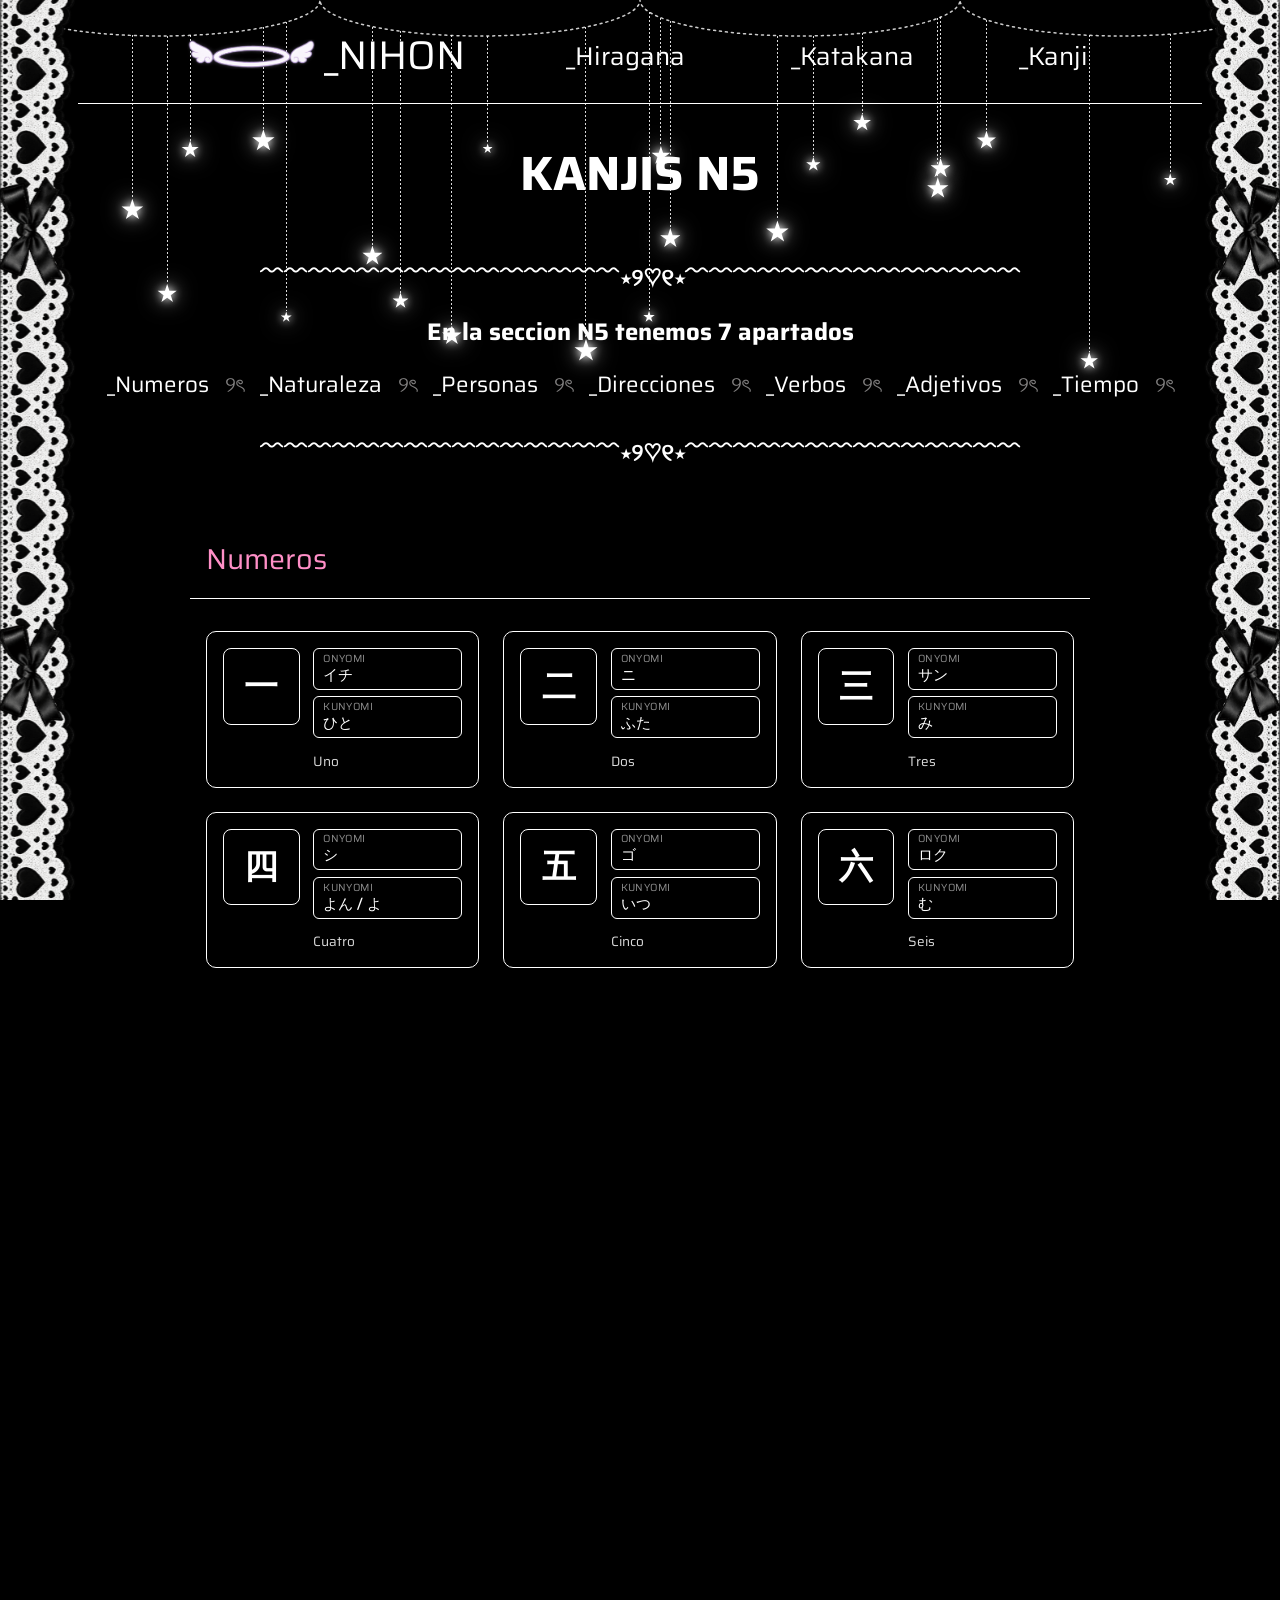
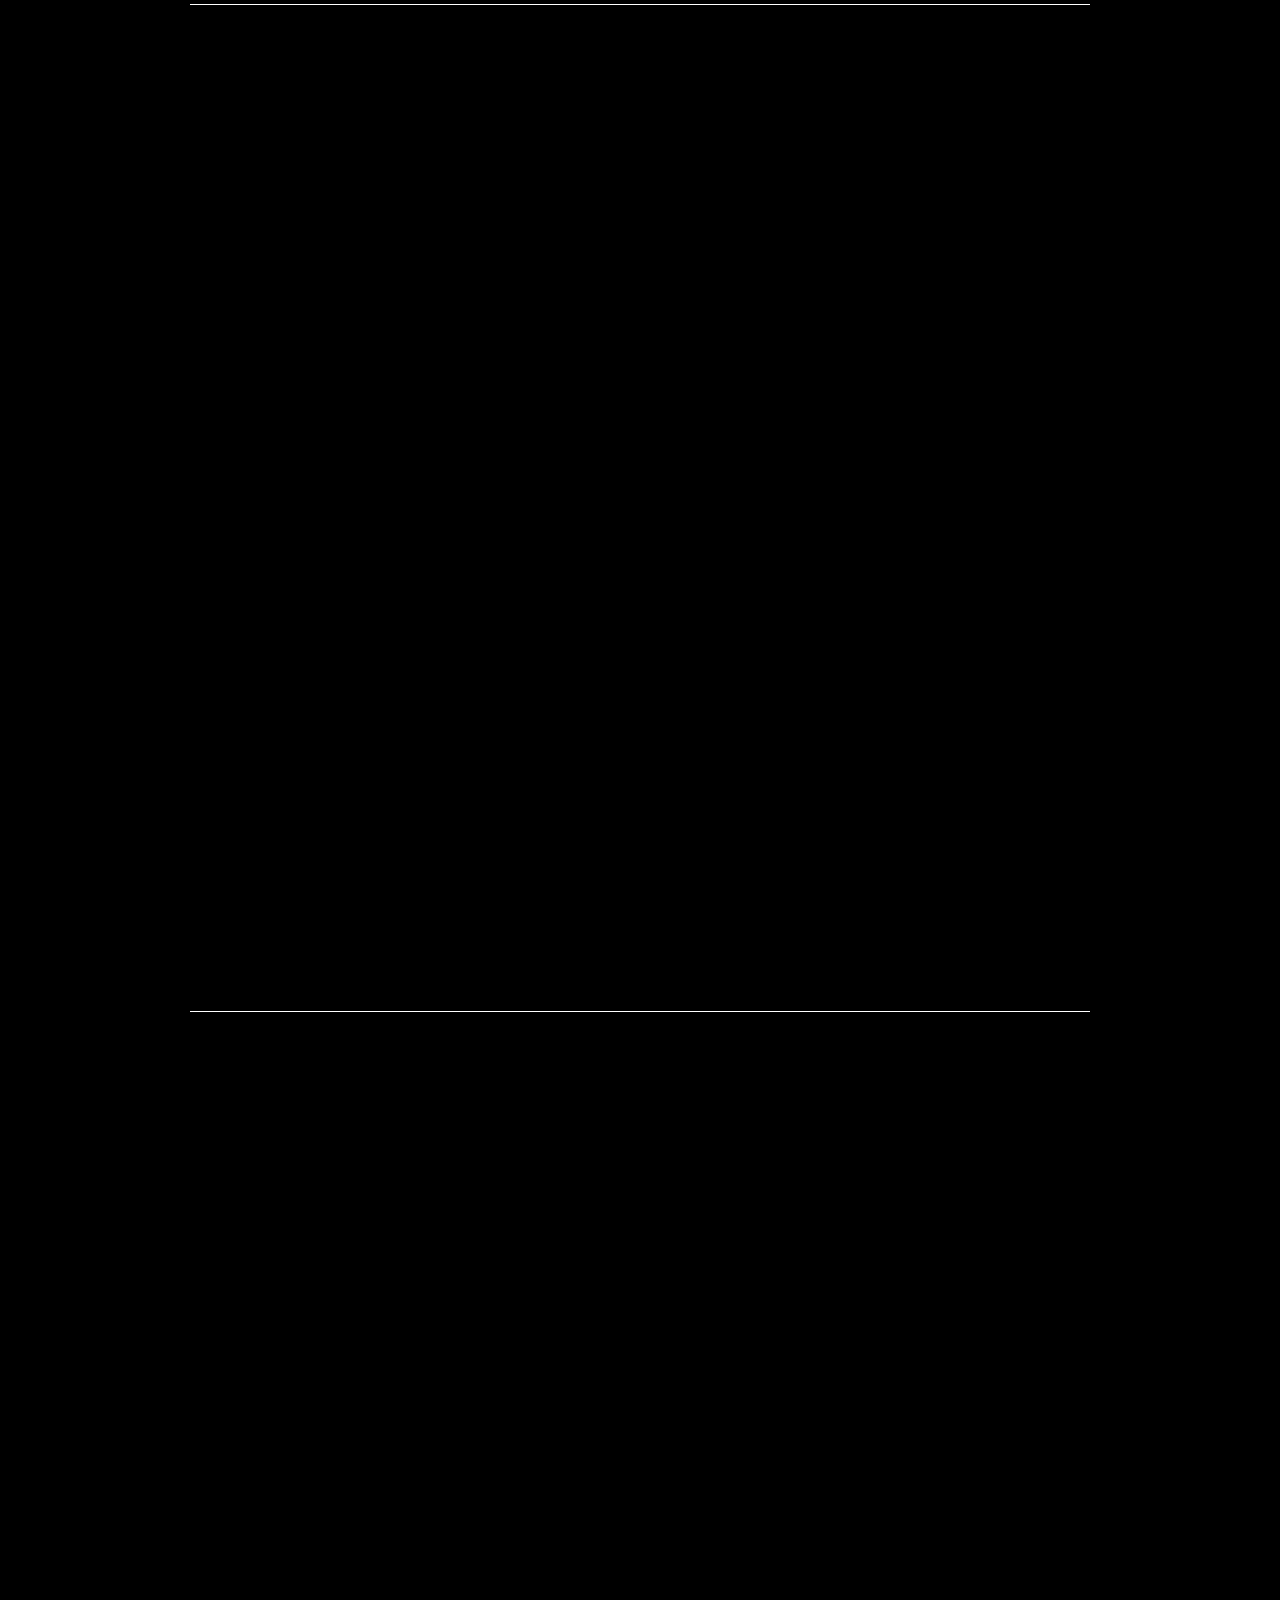
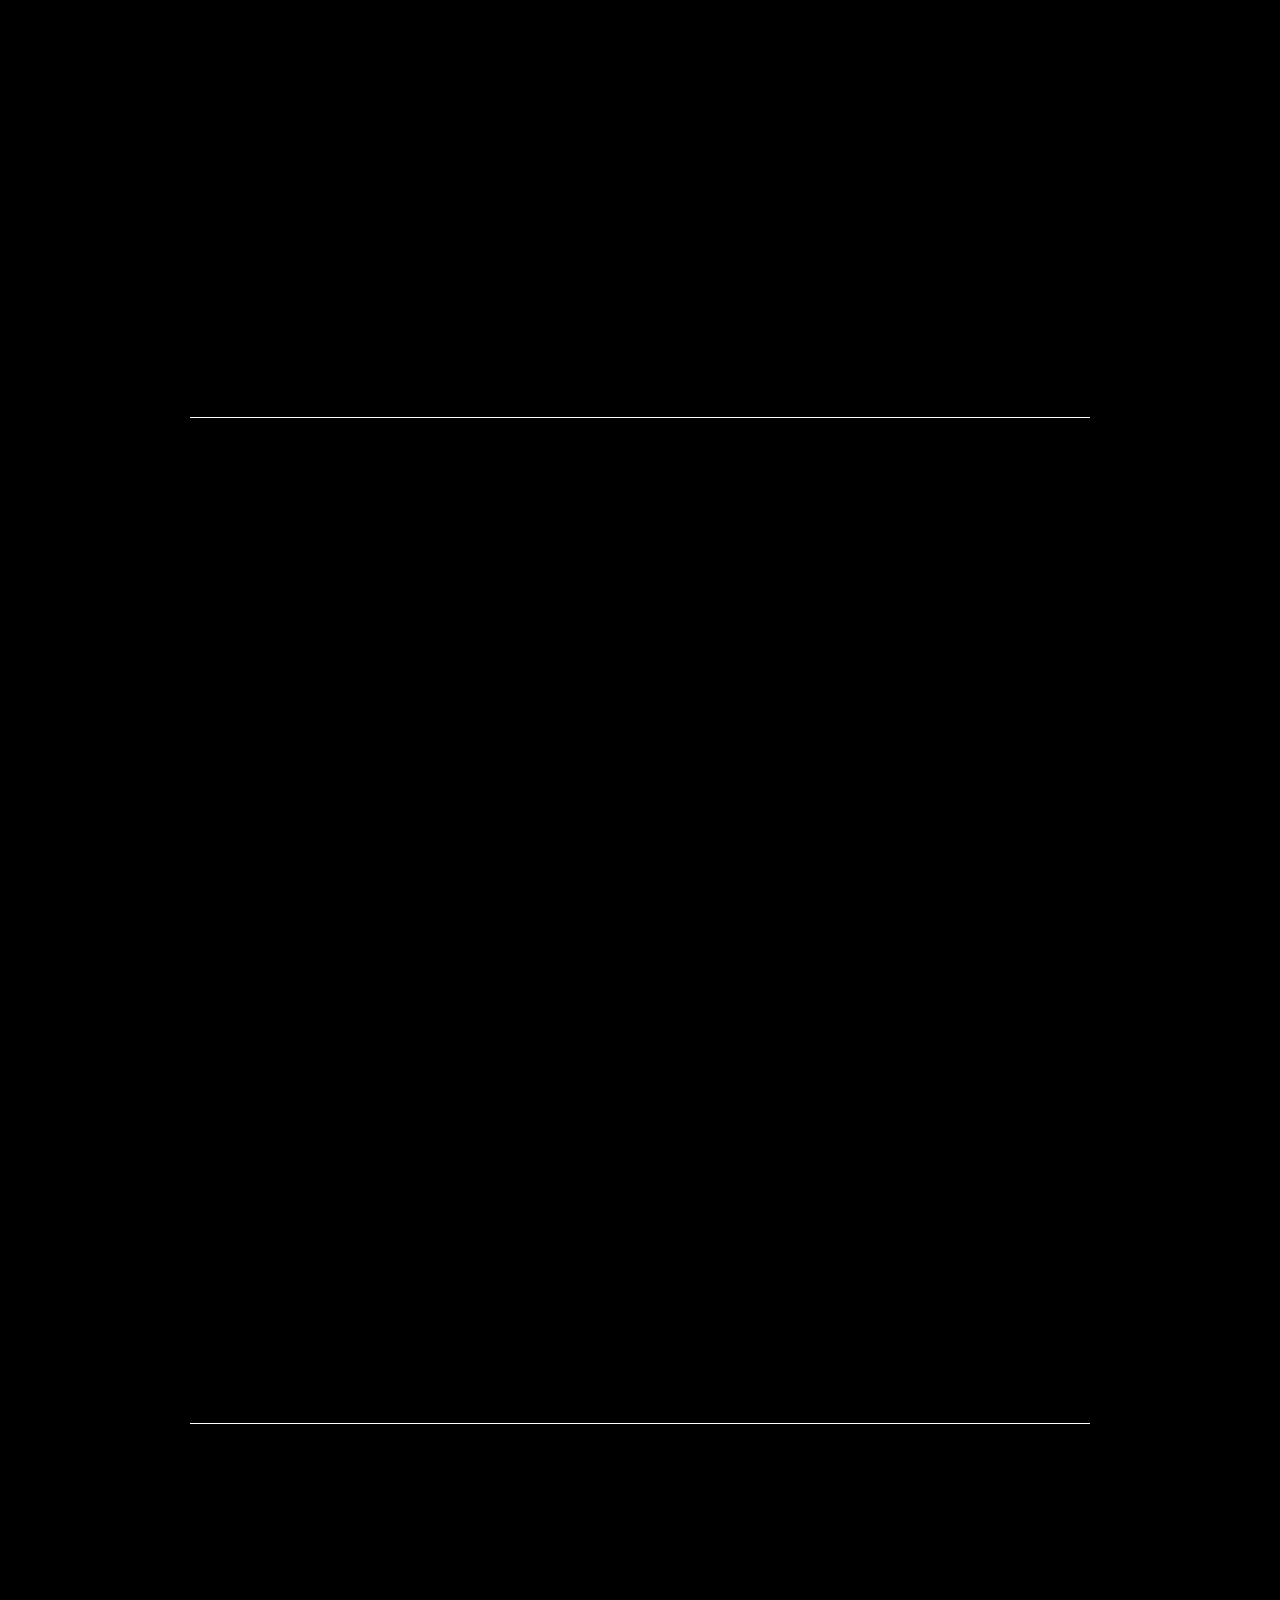
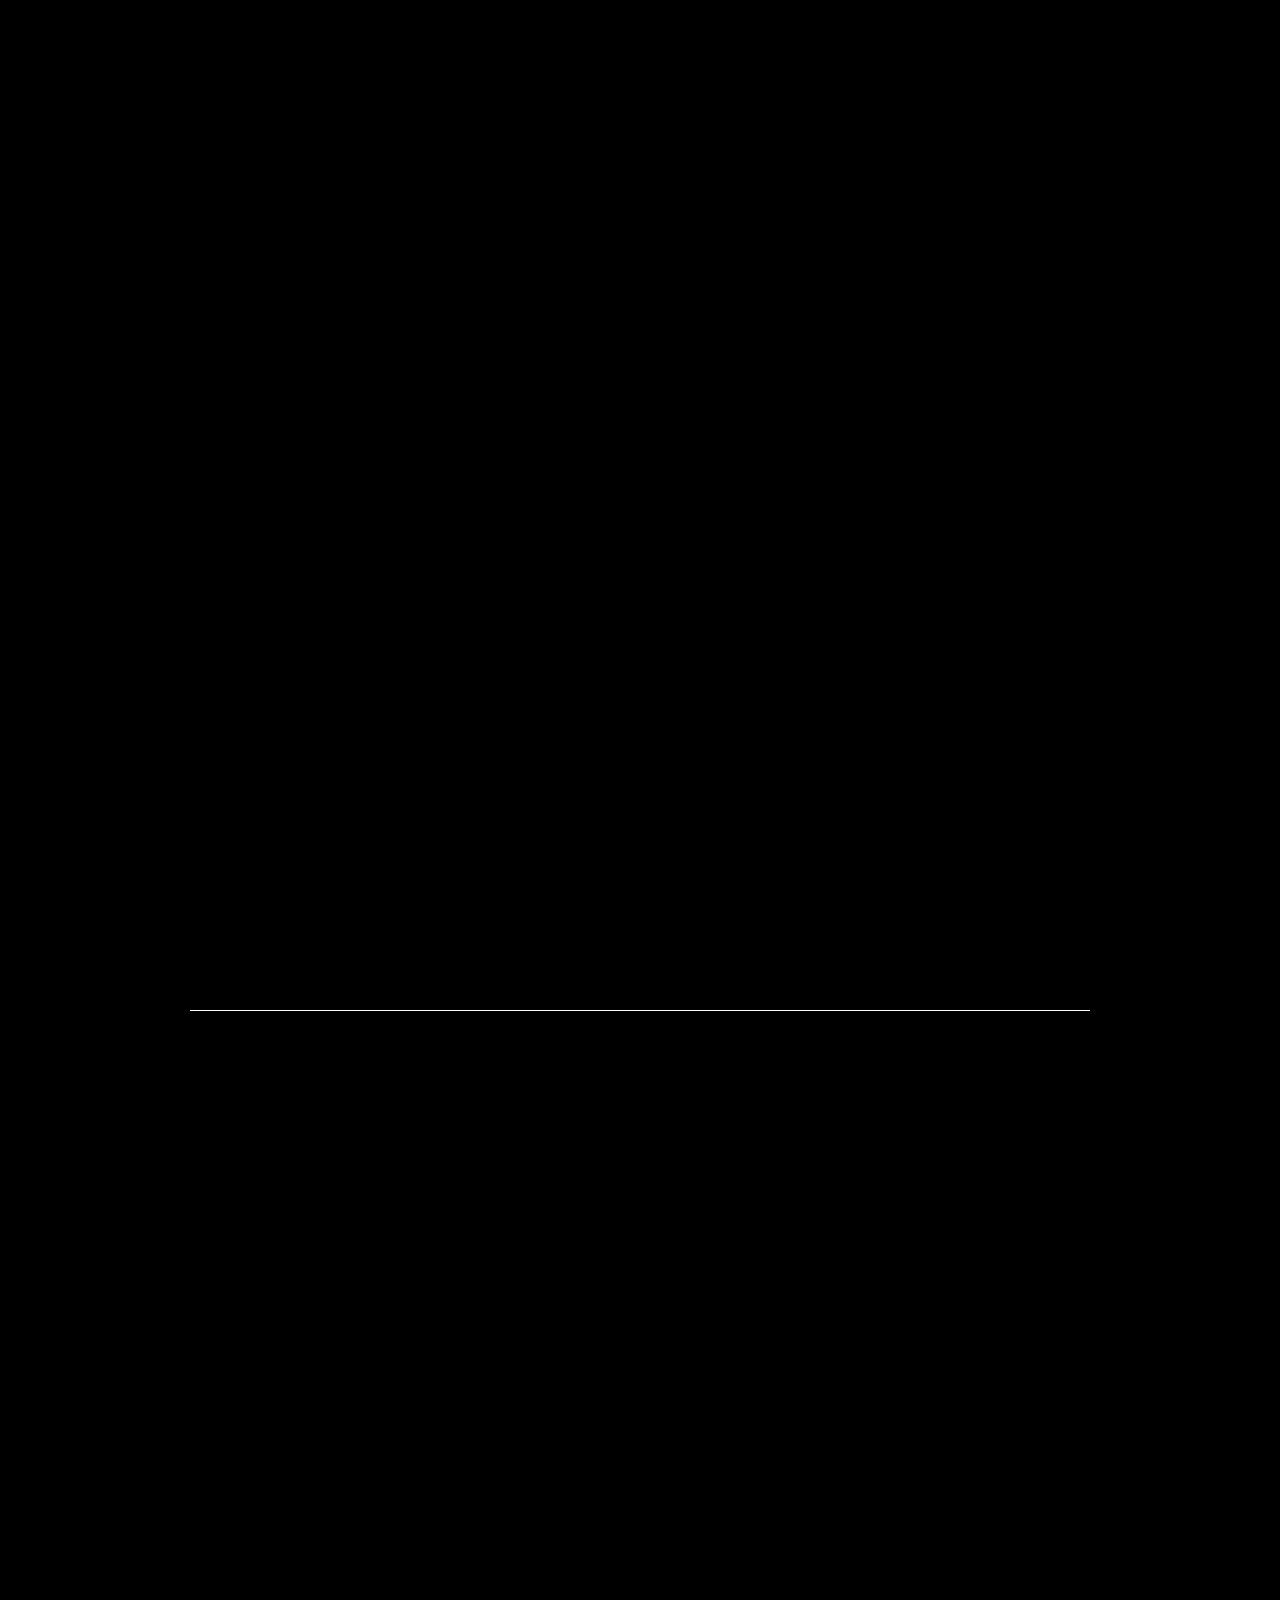
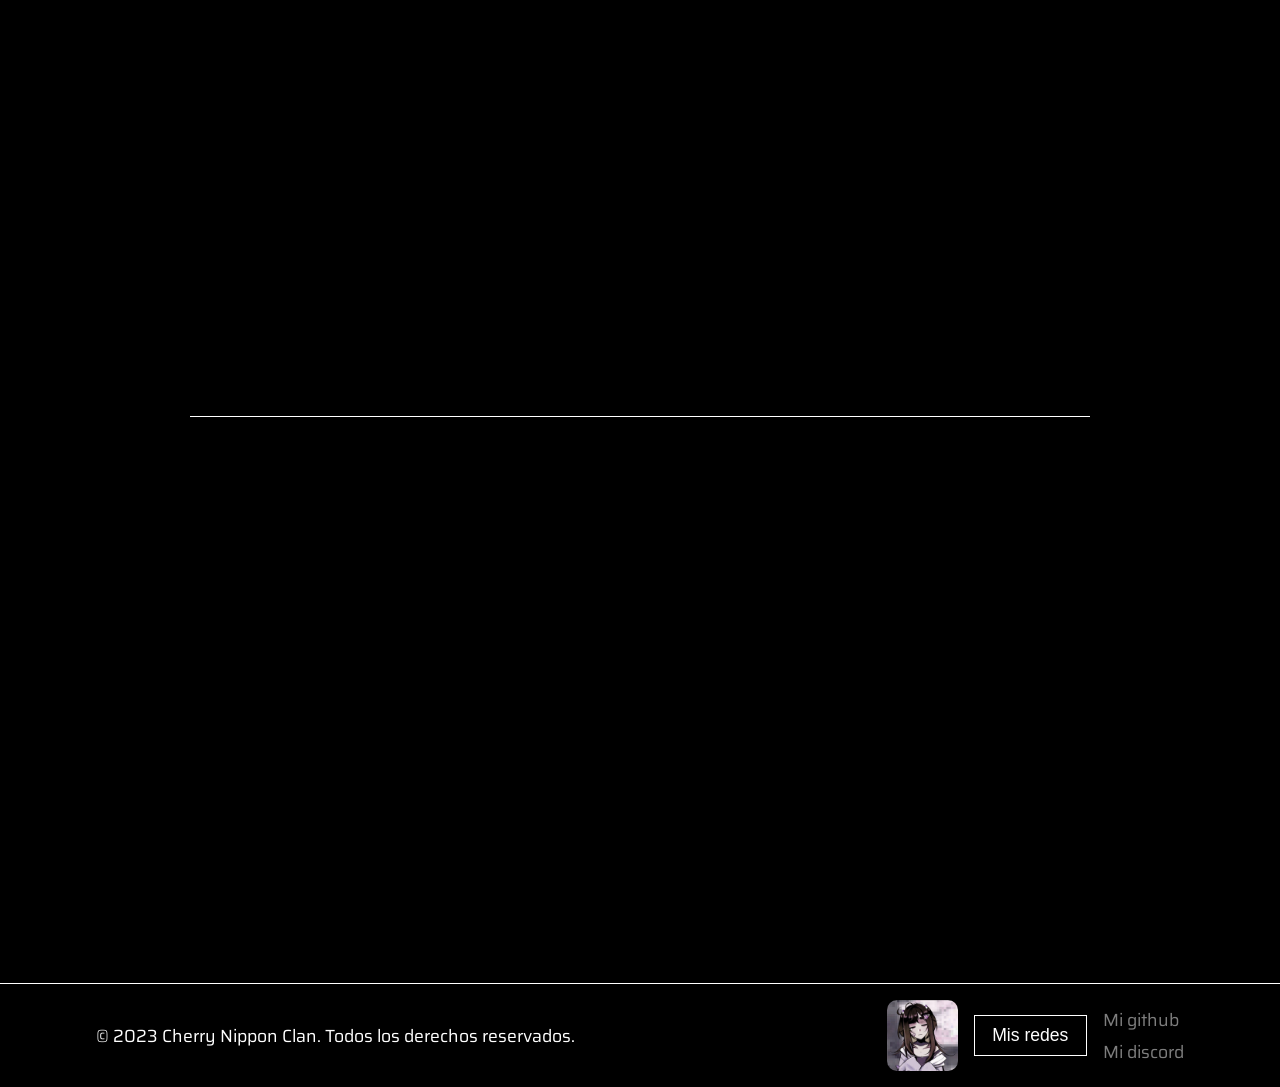
<file: kanji_tabla.html>
<!DOCTYPE html>
<html lang="es">
<head>
    <meta charset="UTF-8">
    <meta name="viewport" content="width=device-width, initial-scale=1.0">
    <title>Nihon</title>
    <link rel="stylesheet" href="style.css">

    <!-- App (PWA): para instalarla en el celular y usarla sin internet -->
    <link rel="icon" type="image/png" href="icons/favicon.png">
    <link rel="manifest" href="manifest.webmanifest">
    <link rel="apple-touch-icon" href="icons/icon-180.png">
    <meta name="theme-color" content="#000000">
    <meta name="apple-mobile-web-app-capable" content="yes">
    <meta name="mobile-web-app-capable" content="yes">
    <meta name="apple-mobile-web-app-status-bar-style" content="black">
    <meta name="apple-mobile-web-app-title" content="Nihon">
</head>
<body>
    <!-- Estrellas -->
    <div class="cielo" id="cielo" aria-hidden="true"></div>

    <!-- Marco lateral -->
    <div class="marco marco-izq"></div>
    <div class="marco marco-der"></div>
    <nav>
        <div class="contain_listnav">
            <a id="nihon_main" href="index.html"><img id="halo_p" src="images/halo.png" alt="Halo de la pagina"> _NIHON</a>
            <ul class="listnav" id="menu">
                <li class="dropdown">
                    <button type="button" class="listnav_title" aria-expanded="false">_Hiragana</button>
                    <ul class="submenu">
                        <li><a href="hiragana_tabla.html">Tabla</a></li>
                        <li><a href="practica_hiragana.html">Practica</a></li>
                    </ul>
                </li>

                <li class="dropdown">
                    <button type="button" class="listnav_title" aria-expanded="false">_Katakana</button>
                    <ul class="submenu">
                        <li><a href="katakana_tabla.html">Tabla</a></li>
                        <li><a href="practica_katakana.html">Practica</a></li>
                    </ul>
                </li>

                <li class="dropdown">
                    <button type="button" class="listnav_title" aria-expanded="false">_Kanji</button>
                    <ul class="submenu">
                        <li><a href="kanji_tabla.html">Tabla</a></li>
                        <li><a href="practica_kanji.html">Practica</a></li>
                    </ul>
                </li>
            </ul>

            <button type="button" class="listnav_menu" aria-label="Abrir menú" aria-expanded="false" aria-controls="menu">
                <svg width="42" height="42" viewBox="0 0 24 24" fill="none"
                    stroke="currentColor" stroke-width="2" stroke-linecap="round"
                    aria-hidden="true">
                    <line x1="3" y1="6"  x2="21" y2="6"/>
                    <line x1="3" y1="12" x2="21" y2="12"/>
                    <line x1="3" y1="18" x2="21" y2="18"/>
                </svg>
            </button>
        </div>
    </nav>

    <main>

        <h2 class="intersecciones aparece aparece--escribe aparece--ajustado">KANJIS N5</h2>

        <h4 class="aparece aparece--escribe aparece--ajustado">﹌﹌﹌﹌﹌﹌﹌﹌﹌﹌﹌﹌﹌﹌﹌⋆୨♡୧⋆﹌﹌﹌﹌﹌﹌﹌﹌﹌﹌﹌﹌﹌﹌</h4>

        <h3 id="apartados_kanjis" class="aparece aparece--escribe aparece--ajustado">En la seccion N5 tenemos 7 apartados</h3>
        <div class="kanjis_apartados">
            <ul>
                <li><a class="aparece" href="#numeros">_Numeros</a></li>
                <li><a class="aparece" href="#naturaleza">_Naturaleza</a></li>
                <li><a class="aparece" href="#personas">_Personas</a></li>
                <li><a class="aparece" href="#direcciones">_Direcciones</a></li>
                <li><a class="aparece" href="#verbos">_Verbos</a></li>
                <li><a class="aparece" href="#adjetivos">_Adjetivos</a></li>
                <li><a class="aparece" href="#tiempo">_Tiempo</a></li>
            </ul>
        </div>

        <h4 class="aparece aparece--escribe aparece--ajustado">﹌﹌﹌﹌﹌﹌﹌﹌﹌﹌﹌﹌﹌﹌﹌⋆୨♡୧⋆﹌﹌﹌﹌﹌﹌﹌﹌﹌﹌﹌﹌﹌﹌</h4>

        <section class="contain_tabla_kanji"> 
            <div class="tabla_caracteres_kanji">
                <span class="tabla_kanjis_tittle aparece aparece--escribe aparece--ajustado" id="numeros">Numeros</span>
                <div class="tabla_kanji_grid">
                <!-- Kanjis seccion Numeros -->
                    <div class="cell_kanji">
                        <div class="kanji_info">
                            <span class="kanji_caracter">一</span>
                            <div class="lecturas">
                                <div class="lectura">
                                    <span class="lectura-label">onyomi</span>
                                    <span class="lectura-valor">イチ</span>
                                </div>
                                <div class="lectura">
                                    <span class="lectura-label">kunyomi</span>
                                    <span class="lectura-valor">ひと</span>
                                </div>
                                <p>Uno</p>
                            </div>
                        </div>
                    </div>

                    <div class="cell_kanji">
                        <div class="kanji_info">
                            <span class="kanji_caracter">二</span>
                            <div class="lecturas">
                                <div class="lectura">
                                    <span class="lectura-label">onyomi</span>
                                    <span class="lectura-valor">ニ</span>
                                </div>
                                <div class="lectura">
                                    <span class="lectura-label">kunyomi</span>
                                    <span class="lectura-valor">ふた</span>
                                </div>
                                <p>Dos</p>
                            </div>
                        </div>
                    </div>

                    <div class="cell_kanji">
                        <div class="kanji_info">
                            <span class="kanji_caracter">三</span>
                            <div class="lecturas">
                                <div class="lectura">
                                    <span class="lectura-label">onyomi</span>
                                    <span class="lectura-valor">サン</span>
                                </div>
                                <div class="lectura">
                                    <span class="lectura-label">kunyomi</span>
                                    <span class="lectura-valor">み</span>
                                </div>
                                <p>Tres</p>
                            </div>
                        </div>
                    </div>

                    <div class="cell_kanji">
                        <div class="kanji_info">
                            <span class="kanji_caracter">四</span>
                            <div class="lecturas">
                                <div class="lectura">
                                    <span class="lectura-label">onyomi</span>
                                    <span class="lectura-valor">シ</span>
                                </div>
                                <div class="lectura">
                                    <span class="lectura-label">kunyomi</span>
                                    <span class="lectura-valor">よん / よ</span>
                                </div>
                                <p>Cuatro</p>
                            </div>
                        </div>
                    </div>

                    <div class="cell_kanji">
                        <div class="kanji_info">
                            <span class="kanji_caracter">五</span>
                            <div class="lecturas">
                                <div class="lectura">
                                    <span class="lectura-label">onyomi</span>
                                    <span class="lectura-valor">ゴ</span>
                                </div>
                                <div class="lectura">
                                    <span class="lectura-label">kunyomi</span>
                                    <span class="lectura-valor">いつ</span>
                                </div>
                                <p>Cinco</p>
                            </div>
                        </div>
                    </div>

                    <div class="cell_kanji">
                        <div class="kanji_info">
                            <span class="kanji_caracter">六</span>
                            <div class="lecturas">
                                <div class="lectura">
                                    <span class="lectura-label">onyomi</span>
                                    <span class="lectura-valor">ロク</span>
                                </div>
                                <div class="lectura">
                                    <span class="lectura-label">kunyomi</span>
                                    <span class="lectura-valor">む</span>
                                </div>
                                <p>Seis</p>
                            </div>
                        </div>
                    </div>

                    <div class="cell_kanji">
                        <div class="kanji_info">
                            <span class="kanji_caracter">七</span>
                            <div class="lecturas">
                                <div class="lectura">
                                    <span class="lectura-label">onyomi</span>
                                    <span class="lectura-valor">シチ</span>
                                </div>
                                <div class="lectura">
                                    <span class="lectura-label">kunyomi</span>
                                    <span class="lectura-valor">なな</span>
                                </div>
                                <p>Siete</p>
                            </div>
                        </div>
                    </div>

                    <div class="cell_kanji">
                        <div class="kanji_info">
                            <span class="kanji_caracter">八</span>
                            <div class="lecturas">
                                <div class="lectura">
                                    <span class="lectura-label">onyomi</span>
                                    <span class="lectura-valor">ハチ</span>
                                </div>
                                <div class="lectura">
                                    <span class="lectura-label">kunyomi</span>
                                    <span class="lectura-valor">や</span>
                                </div>
                                <p>Ocho</p>
                            </div>
                        </div>
                    </div>

                    <div class="cell_kanji">
                        <div class="kanji_info">
                            <span class="kanji_caracter">九</span>
                            <div class="lecturas">
                                <div class="lectura">
                                    <span class="lectura-label">onyomi</span>
                                    <span class="lectura-valor">キュウ / ク</span>
                                </div>
                                <div class="lectura">
                                    <span class="lectura-label">kunyomi</span>
                                    <span class="lectura-valor">ここの</span>
                                </div>
                                <p>Nueve</p>
                            </div>
                        </div>
                    </div>

                    <div class="cell_kanji">
                        <div class="kanji_info">
                            <span class="kanji_caracter">十</span>
                            <div class="lecturas">
                                <div class="lectura">
                                    <span class="lectura-label">onyomi</span>
                                    <span class="lectura-valor">ジュウ</span>
                                </div>
                                <div class="lectura">
                                    <span class="lectura-label">kunyomi</span>
                                    <span class="lectura-valor">とお</span>
                                </div>
                                <p>Diez</p>
                            </div>
                        </div>
                    </div>

                    <div class="cell_kanji">
                        <div class="kanji_info">
                            <span class="kanji_caracter">百</span>
                            <div class="lecturas">
                                <div class="lectura">
                                    <span class="lectura-label">onyomi</span>
                                    <span class="lectura-valor">ヒャク</span>
                                </div>
                                <div class="lectura">
                                    <span class="lectura-label">kunyomi</span>
                                    <span class="lectura-valor">—</span>
                                </div>
                                <p>Cien</p>
                            </div>
                        </div>
                    </div>

                    <div class="cell_kanji">
                        <div class="kanji_info">
                            <span class="kanji_caracter">千</span>
                            <div class="lecturas">
                                <div class="lectura">
                                    <span class="lectura-label">onyomi</span>
                                    <span class="lectura-valor">セン</span>
                                </div>
                                <div class="lectura">
                                    <span class="lectura-label">kunyomi</span>
                                    <span class="lectura-valor">ち</span>
                                </div>
                                <p>Mil</p>
                            </div>
                        </div>
                    </div>

                    <div class="cell_kanji">
                        <div class="kanji_info">
                            <span class="kanji_caracter">万</span>
                            <div class="lecturas">
                                <div class="lectura">
                                    <span class="lectura-label">onyomi</span>
                                    <span class="lectura-valor">マン / バン</span>
                                </div>
                                <div class="lectura">
                                    <span class="lectura-label">kunyomi</span>
                                    <span class="lectura-valor">—</span>
                                </div>
                                <p>Diez mil</p>
                            </div>
                        </div>
                    </div>

                    <div class="cell_kanji">
                        <div class="kanji_info">
                            <span class="kanji_caracter">円</span>
                            <div class="lecturas">
                                <div class="lectura">
                                    <span class="lectura-label">onyomi</span>
                                    <span class="lectura-valor">エン</span>
                                </div>
                                <div class="lectura">
                                    <span class="lectura-label">kunyomi</span>
                                    <span class="lectura-valor">—</span>
                                </div>
                                <p>Yen, círculo</p>
                            </div>
                        </div>
                    </div>
                </div>

                <span class="tabla_kanjis_tittle aparece aparece--escribe aparece--ajustado" id="naturaleza">Naturaleza</span>
                <div class="tabla_kanji_grid">
                <!-- Kanjis seccion Naturaleza -->
                    <div class="cell_kanji">
                        <div class="kanji_info">
                            <span class="kanji_caracter">日</span>
                            <div class="lecturas">
                                <div class="lectura">
                                    <span class="lectura-label">onyomi</span>
                                    <span class="lectura-valor">ニチ / ジツ</span>
                                </div>
                                <div class="lectura">
                                    <span class="lectura-label">kunyomi</span>
                                    <span class="lectura-valor">ひ / び / か</span>
                                </div>
                                <p>Día, sol</p>
                            </div>
                        </div>
                    </div>

                    <div class="cell_kanji">
                        <div class="kanji_info">
                            <span class="kanji_caracter">月</span>
                            <div class="lecturas">
                                <div class="lectura">
                                    <span class="lectura-label">onyomi</span>
                                    <span class="lectura-valor">ゲツ / ガツ</span>
                                </div>
                                <div class="lectura">
                                    <span class="lectura-label">kunyomi</span>
                                    <span class="lectura-valor">つき</span>
                                </div>
                                <p>Luna, mes</p>
                            </div>
                        </div>
                    </div>

                    <div class="cell_kanji">
                        <div class="kanji_info">
                            <span class="kanji_caracter">火</span>
                            <div class="lecturas">
                                <div class="lectura">
                                    <span class="lectura-label">onyomi</span>
                                    <span class="lectura-valor">カ</span>
                                </div>
                                <div class="lectura">
                                    <span class="lectura-label">kunyomi</span>
                                    <span class="lectura-valor">ひ</span>
                                </div>
                                <p>Fuego</p>
                            </div>
                        </div>
                    </div>

                    <div class="cell_kanji">
                        <div class="kanji_info">
                            <span class="kanji_caracter">水</span>
                            <div class="lecturas">
                                <div class="lectura">
                                    <span class="lectura-label">onyomi</span>
                                    <span class="lectura-valor">スイ</span>
                                </div>
                                <div class="lectura">
                                    <span class="lectura-label">kunyomi</span>
                                    <span class="lectura-valor">みず</span>
                                </div>
                                <p>Agua</p>
                            </div>
                        </div>
                    </div>

                    <div class="cell_kanji">
                        <div class="kanji_info">
                            <span class="kanji_caracter">木</span>
                            <div class="lecturas">
                                <div class="lectura">
                                    <span class="lectura-label">onyomi</span>
                                    <span class="lectura-valor">モク / ボク</span>
                                </div>
                                <div class="lectura">
                                    <span class="lectura-label">kunyomi</span>
                                    <span class="lectura-valor">き</span>
                                </div>
                                <p>Árbol, madera</p>
                            </div>
                        </div>
                    </div>

                    <div class="cell_kanji">
                        <div class="kanji_info">
                            <span class="kanji_caracter">金</span>
                            <div class="lecturas">
                                <div class="lectura">
                                    <span class="lectura-label">onyomi</span>
                                    <span class="lectura-valor">キン</span>
                                </div>
                                <div class="lectura">
                                    <span class="lectura-label">kunyomi</span>
                                    <span class="lectura-valor">かね</span>
                                </div>
                                <p>Oro, dinero</p>
                            </div>
                        </div>
                    </div>

                    <div class="cell_kanji">
                        <div class="kanji_info">
                            <span class="kanji_caracter">土</span>
                            <div class="lecturas">
                                <div class="lectura">
                                    <span class="lectura-label">onyomi</span>
                                    <span class="lectura-valor">ド</span>
                                </div>
                                <div class="lectura">
                                    <span class="lectura-label">kunyomi</span>
                                    <span class="lectura-valor">つち</span>
                                </div>
                                <p>Tierra</p>
                            </div>
                        </div>
                    </div>

                    <div class="cell_kanji">
                        <div class="kanji_info">
                            <span class="kanji_caracter">山</span>
                            <div class="lecturas">
                                <div class="lectura">
                                    <span class="lectura-label">onyomi</span>
                                    <span class="lectura-valor">サン</span>
                                </div>
                                <div class="lectura">
                                    <span class="lectura-label">kunyomi</span>
                                    <span class="lectura-valor">やま</span>
                                </div>
                                <p>Montaña</p>
                            </div>
                        </div>
                    </div>

                    <div class="cell_kanji">
                        <div class="kanji_info">
                            <span class="kanji_caracter">川</span>
                            <div class="lecturas">
                                <div class="lectura">
                                    <span class="lectura-label">onyomi</span>
                                    <span class="lectura-valor">セン</span>
                                </div>
                                <div class="lectura">
                                    <span class="lectura-label">kunyomi</span>
                                    <span class="lectura-valor">かわ</span>
                                </div>
                                <p>Río</p>
                            </div>
                        </div>
                    </div>

                    <div class="cell_kanji">
                        <div class="kanji_info">
                            <span class="kanji_caracter">田</span>
                            <div class="lecturas">
                                <div class="lectura">
                                    <span class="lectura-label">onyomi</span>
                                    <span class="lectura-valor">デン</span>
                                </div>
                                <div class="lectura">
                                    <span class="lectura-label">kunyomi</span>
                                    <span class="lectura-valor">た</span>
                                </div>
                                <p>Campo de arroz</p>
                            </div>
                        </div>
                    </div>

                    <div class="cell_kanji">
                        <div class="kanji_info">
                            <span class="kanji_caracter">天</span>
                            <div class="lecturas">
                                <div class="lectura">
                                    <span class="lectura-label">onyomi</span>
                                    <span class="lectura-valor">テン</span>
                                </div>
                                <div class="lectura">
                                    <span class="lectura-label">kunyomi</span>
                                    <span class="lectura-valor">—</span>
                                </div>
                                <p>Cielo</p>
                            </div>
                        </div>
                    </div>

                    <div class="cell_kanji">
                        <div class="kanji_info">
                            <span class="kanji_caracter">気</span>
                            <div class="lecturas">
                                <div class="lectura">
                                    <span class="lectura-label">onyomi</span>
                                    <span class="lectura-valor">キ / ケ</span>
                                </div>
                                <div class="lectura">
                                    <span class="lectura-label">kunyomi</span>
                                    <span class="lectura-valor">—</span>
                                </div>
                                <p>Espíritu, aire</p>
                            </div>
                        </div>
                    </div>

                    <div class="cell_kanji">
                        <div class="kanji_info">
                            <span class="kanji_caracter">雨</span>
                            <div class="lecturas">
                                <div class="lectura">
                                    <span class="lectura-label">onyomi</span>
                                    <span class="lectura-valor">ウ</span>
                                </div>
                                <div class="lectura">
                                    <span class="lectura-label">kunyomi</span>
                                    <span class="lectura-valor">あめ</span>
                                </div>
                                <p>Lluvia</p>
                            </div>
                        </div>
                    </div>

                    <div class="cell_kanji">
                        <div class="kanji_info">
                            <span class="kanji_caracter">花</span>
                            <div class="lecturas">
                                <div class="lectura">
                                    <span class="lectura-label">onyomi</span>
                                    <span class="lectura-valor">カ</span>
                                </div>
                                <div class="lectura">
                                    <span class="lectura-label">kunyomi</span>
                                    <span class="lectura-valor">はな</span>
                                </div>
                                <p>Flor</p>
                            </div>
                        </div>
                    </div>

                    <div class="cell_kanji">
                        <div class="kanji_info">
                            <span class="kanji_caracter">犬</span>
                            <div class="lecturas">
                                <div class="lectura">
                                    <span class="lectura-label">onyomi</span>
                                    <span class="lectura-valor">ケン</span>
                                </div>
                                <div class="lectura">
                                    <span class="lectura-label">kunyomi</span>
                                    <span class="lectura-valor">いぬ</span>
                                </div>
                                <p>Perro</p>
                            </div>
                        </div>
                    </div>
                </div>

                <span class="tabla_kanjis_tittle aparece aparece--escribe aparece--ajustado" id="personas">Personas</span>
                <div class="tabla_kanji_grid">
                <!-- Kanjis seccion Personas -->
                    <div class="cell_kanji">
                        <div class="kanji_info">
                            <span class="kanji_caracter">人</span>
                            <div class="lecturas">
                                <div class="lectura">
                                    <span class="lectura-label">onyomi</span>
                                    <span class="lectura-valor">ジン / ニン</span>
                                </div>
                                <div class="lectura">
                                    <span class="lectura-label">kunyomi</span>
                                    <span class="lectura-valor">ひと</span>
                                </div>
                                <p>Persona</p>
                            </div>
                        </div>
                    </div>

                    <div class="cell_kanji">
                        <div class="kanji_info">
                            <span class="kanji_caracter">男</span>
                            <div class="lecturas">
                                <div class="lectura">
                                    <span class="lectura-label">onyomi</span>
                                    <span class="lectura-valor">ダン / ナン</span>
                                </div>
                                <div class="lectura">
                                    <span class="lectura-label">kunyomi</span>
                                    <span class="lectura-valor">おとこ</span>
                                </div>
                                <p>Hombre</p>
                            </div>
                        </div>
                    </div>

                    <div class="cell_kanji">
                        <div class="kanji_info">
                            <span class="kanji_caracter">女</span>
                            <div class="lecturas">
                                <div class="lectura">
                                    <span class="lectura-label">onyomi</span>
                                    <span class="lectura-valor">ジョ</span>
                                </div>
                                <div class="lectura">
                                    <span class="lectura-label">kunyomi</span>
                                    <span class="lectura-valor">おんな</span>
                                </div>
                                <p>Mujer</p>
                            </div>
                        </div>
                    </div>

                    <div class="cell_kanji">
                        <div class="kanji_info">
                            <span class="kanji_caracter">子</span>
                            <div class="lecturas">
                                <div class="lectura">
                                    <span class="lectura-label">onyomi</span>
                                    <span class="lectura-valor">シ / ス</span>
                                </div>
                                <div class="lectura">
                                    <span class="lectura-label">kunyomi</span>
                                    <span class="lectura-valor">こ</span>
                                </div>
                                <p>Niño</p>
                            </div>
                        </div>
                    </div>

                    <div class="cell_kanji">
                        <div class="kanji_info">
                            <span class="kanji_caracter">父</span>
                            <div class="lecturas">
                                <div class="lectura">
                                    <span class="lectura-label">onyomi</span>
                                    <span class="lectura-valor">フ</span>
                                </div>
                                <div class="lectura">
                                    <span class="lectura-label">kunyomi</span>
                                    <span class="lectura-valor">ちち</span>
                                </div>
                                <p>Padre</p>
                            </div>
                        </div>
                    </div>

                    <div class="cell_kanji">
                        <div class="kanji_info">
                            <span class="kanji_caracter">母</span>
                            <div class="lecturas">
                                <div class="lectura">
                                    <span class="lectura-label">onyomi</span>
                                    <span class="lectura-valor">ボ</span>
                                </div>
                                <div class="lectura">
                                    <span class="lectura-label">kunyomi</span>
                                    <span class="lectura-valor">はは</span>
                                </div>
                                <p>Madre</p>
                            </div>
                        </div>
                    </div>

                    <div class="cell_kanji">
                        <div class="kanji_info">
                            <span class="kanji_caracter">友</span>
                            <div class="lecturas">
                                <div class="lectura">
                                    <span class="lectura-label">onyomi</span>
                                    <span class="lectura-valor">ユウ</span>
                                </div>
                                <div class="lectura">
                                    <span class="lectura-label">kunyomi</span>
                                    <span class="lectura-valor">とも</span>
                                </div>
                                <p>Amigo</p>
                            </div>
                        </div>
                    </div>

                    <div class="cell_kanji">
                        <div class="kanji_info">
                            <span class="kanji_caracter">口</span>
                            <div class="lecturas">
                                <div class="lectura">
                                    <span class="lectura-label">onyomi</span>
                                    <span class="lectura-valor">コウ / ク</span>
                                </div>
                                <div class="lectura">
                                    <span class="lectura-label">kunyomi</span>
                                    <span class="lectura-valor">くち</span>
                                </div>
                                <p>Boca</p>
                            </div>
                        </div>
                    </div>

                    <div class="cell_kanji">
                        <div class="kanji_info">
                            <span class="kanji_caracter">目</span>
                            <div class="lecturas">
                                <div class="lectura">
                                    <span class="lectura-label">onyomi</span>
                                    <span class="lectura-valor">モク</span>
                                </div>
                                <div class="lectura">
                                    <span class="lectura-label">kunyomi</span>
                                    <span class="lectura-valor">め</span>
                                </div>
                                <p>Ojo</p>
                            </div>
                        </div>
                    </div>

                    <div class="cell_kanji">
                        <div class="kanji_info">
                            <span class="kanji_caracter">耳</span>
                            <div class="lecturas">
                                <div class="lectura">
                                    <span class="lectura-label">onyomi</span>
                                    <span class="lectura-valor">ジ</span>
                                </div>
                                <div class="lectura">
                                    <span class="lectura-label">kunyomi</span>
                                    <span class="lectura-valor">みみ</span>
                                </div>
                                <p>Oreja</p>
                            </div>
                        </div>
                    </div>

                    <div class="cell_kanji">
                        <div class="kanji_info">
                            <span class="kanji_caracter">手</span>
                            <div class="lecturas">
                                <div class="lectura">
                                    <span class="lectura-label">onyomi</span>
                                    <span class="lectura-valor">シュ</span>
                                </div>
                                <div class="lectura">
                                    <span class="lectura-label">kunyomi</span>
                                    <span class="lectura-valor">て</span>
                                </div>
                                <p>Mano</p>
                            </div>
                        </div>
                    </div>

                    <div class="cell_kanji">
                        <div class="kanji_info">
                            <span class="kanji_caracter">足</span>
                            <div class="lecturas">
                                <div class="lectura">
                                    <span class="lectura-label">onyomi</span>
                                    <span class="lectura-valor">ソク</span>
                                </div>
                                <div class="lectura">
                                    <span class="lectura-label">kunyomi</span>
                                    <span class="lectura-valor">あし</span>
                                </div>
                                <p>Pie, pierna</p>
                            </div>
                        </div>
                    </div>

                    <div class="cell_kanji">
                        <div class="kanji_info">
                            <span class="kanji_caracter">力</span>
                            <div class="lecturas">
                                <div class="lectura">
                                    <span class="lectura-label">onyomi</span>
                                    <span class="lectura-valor">リョク / リキ</span>
                                </div>
                                <div class="lectura">
                                    <span class="lectura-label">kunyomi</span>
                                    <span class="lectura-valor">ちから</span>
                                </div>
                                <p>Fuerza</p>
                            </div>
                        </div>
                    </div>

                    <div class="cell_kanji">
                        <div class="kanji_info">
                            <span class="kanji_caracter">名</span>
                            <div class="lecturas">
                                <div class="lectura">
                                    <span class="lectura-label">onyomi</span>
                                    <span class="lectura-valor">メイ / ミョウ</span>
                                </div>
                                <div class="lectura">
                                    <span class="lectura-label">kunyomi</span>
                                    <span class="lectura-valor">な</span>
                                </div>
                                <p>Nombre</p>
                            </div>
                        </div>
                    </div>
                </div>

                <span class="tabla_kanjis_tittle aparece aparece--escribe aparece--ajustado" id="direcciones">Direcciones</span>
                <div class="tabla_kanji_grid">
                <!-- Kanjis seccion Direcciones -->
                    <div class="cell_kanji">
                        <div class="kanji_info">
                            <span class="kanji_caracter">上</span>
                            <div class="lecturas">
                                <div class="lectura">
                                    <span class="lectura-label">onyomi</span>
                                    <span class="lectura-valor">ジョウ</span>
                                </div>
                                <div class="lectura">
                                    <span class="lectura-label">kunyomi</span>
                                    <span class="lectura-valor">うえ</span>
                                </div>
                                <p>Arriba</p>
                            </div>
                        </div>
                    </div>

                    <div class="cell_kanji">
                        <div class="kanji_info">
                            <span class="kanji_caracter">下</span>
                            <div class="lecturas">
                                <div class="lectura">
                                    <span class="lectura-label">onyomi</span>
                                    <span class="lectura-valor">カ / ゲ</span>
                                </div>
                                <div class="lectura">
                                    <span class="lectura-label">kunyomi</span>
                                    <span class="lectura-valor">した</span>
                                </div>
                                <p>Abajo</p>
                            </div>
                        </div>
                    </div>

                    <div class="cell_kanji">
                        <div class="kanji_info">
                            <span class="kanji_caracter">中</span>
                            <div class="lecturas">
                                <div class="lectura">
                                    <span class="lectura-label">onyomi</span>
                                    <span class="lectura-valor">チュウ</span>
                                </div>
                                <div class="lectura">
                                    <span class="lectura-label">kunyomi</span>
                                    <span class="lectura-valor">なか</span>
                                </div>
                                <p>Dentro, centro</p>
                            </div>
                        </div>
                    </div>

                    <div class="cell_kanji">
                        <div class="kanji_info">
                            <span class="kanji_caracter">外</span>
                            <div class="lecturas">
                                <div class="lectura">
                                    <span class="lectura-label">onyomi</span>
                                    <span class="lectura-valor">ガイ</span>
                                </div>
                                <div class="lectura">
                                    <span class="lectura-label">kunyomi</span>
                                    <span class="lectura-valor">そと</span>
                                </div>
                                <p>Afuera</p>
                            </div>
                        </div>
                    </div>

                    <div class="cell_kanji">
                        <div class="kanji_info">
                            <span class="kanji_caracter">右</span>
                            <div class="lecturas">
                                <div class="lectura">
                                    <span class="lectura-label">onyomi</span>
                                    <span class="lectura-valor">ウ / ユウ</span>
                                </div>
                                <div class="lectura">
                                    <span class="lectura-label">kunyomi</span>
                                    <span class="lectura-valor">みぎ</span>
                                </div>
                                <p>Derecha</p>
                            </div>
                        </div>
                    </div>

                    <div class="cell_kanji">
                        <div class="kanji_info">
                            <span class="kanji_caracter">左</span>
                            <div class="lecturas">
                                <div class="lectura">
                                    <span class="lectura-label">onyomi</span>
                                    <span class="lectura-valor">サ</span>
                                </div>
                                <div class="lectura">
                                    <span class="lectura-label">kunyomi</span>
                                    <span class="lectura-valor">ひだり</span>
                                </div>
                                <p>Izquierda</p>
                            </div>
                        </div>
                    </div>

                    <div class="cell_kanji">
                        <div class="kanji_info">
                            <span class="kanji_caracter">前</span>
                            <div class="lecturas">
                                <div class="lectura">
                                    <span class="lectura-label">onyomi</span>
                                    <span class="lectura-valor">ゼン</span>
                                </div>
                                <div class="lectura">
                                    <span class="lectura-label">kunyomi</span>
                                    <span class="lectura-valor">まえ</span>
                                </div>
                                <p>Delante, antes</p>
                            </div>
                        </div>
                    </div>

                    <div class="cell_kanji">
                        <div class="kanji_info">
                            <span class="kanji_caracter">後</span>
                            <div class="lecturas">
                                <div class="lectura">
                                    <span class="lectura-label">onyomi</span>
                                    <span class="lectura-valor">ゴ / コウ</span>
                                </div>
                                <div class="lectura">
                                    <span class="lectura-label">kunyomi</span>
                                    <span class="lectura-valor">あと / うし</span>
                                </div>
                                <p>Detrás, después</p>
                            </div>
                        </div>
                    </div>

                    <div class="cell_kanji">
                        <div class="kanji_info">
                            <span class="kanji_caracter">北</span>
                            <div class="lecturas">
                                <div class="lectura">
                                    <span class="lectura-label">onyomi</span>
                                    <span class="lectura-valor">ホク</span>
                                </div>
                                <div class="lectura">
                                    <span class="lectura-label">kunyomi</span>
                                    <span class="lectura-valor">きた</span>
                                </div>
                                <p>Norte</p>
                            </div>
                        </div>
                    </div>

                    <div class="cell_kanji">
                        <div class="kanji_info">
                            <span class="kanji_caracter">南</span>
                            <div class="lecturas">
                                <div class="lectura">
                                    <span class="lectura-label">onyomi</span>
                                    <span class="lectura-valor">ナン</span>
                                </div>
                                <div class="lectura">
                                    <span class="lectura-label">kunyomi</span>
                                    <span class="lectura-valor">みなみ</span>
                                </div>
                                <p>Sur</p>
                            </div>
                        </div>
                    </div>

                    <div class="cell_kanji">
                        <div class="kanji_info">
                            <span class="kanji_caracter">東</span>
                            <div class="lecturas">
                                <div class="lectura">
                                    <span class="lectura-label">onyomi</span>
                                    <span class="lectura-valor">トウ</span>
                                </div>
                                <div class="lectura">
                                    <span class="lectura-label">kunyomi</span>
                                    <span class="lectura-valor">ひがし</span>
                                </div>
                                <p>Este</p>
                            </div>
                        </div>
                    </div>

                    <div class="cell_kanji">
                        <div class="kanji_info">
                            <span class="kanji_caracter">西</span>
                            <div class="lecturas">
                                <div class="lectura">
                                    <span class="lectura-label">onyomi</span>
                                    <span class="lectura-valor">セイ / サイ</span>
                                </div>
                                <div class="lectura">
                                    <span class="lectura-label">kunyomi</span>
                                    <span class="lectura-valor">にし</span>
                                </div>
                                <p>Oeste</p>
                            </div>
                        </div>
                    </div>

                    <div class="cell_kanji">
                        <div class="kanji_info">
                            <span class="kanji_caracter">国</span>
                            <div class="lecturas">
                                <div class="lectura">
                                    <span class="lectura-label">onyomi</span>
                                    <span class="lectura-valor">コク</span>
                                </div>
                                <div class="lectura">
                                    <span class="lectura-label">kunyomi</span>
                                    <span class="lectura-valor">くに</span>
                                </div>
                                <p>País</p>
                            </div>
                        </div>
                    </div>

                    <div class="cell_kanji">
                        <div class="kanji_info">
                            <span class="kanji_caracter">校</span>
                            <div class="lecturas">
                                <div class="lectura">
                                    <span class="lectura-label">onyomi</span>
                                    <span class="lectura-valor">コウ</span>
                                </div>
                                <div class="lectura">
                                    <span class="lectura-label">kunyomi</span>
                                    <span class="lectura-valor">—</span>
                                </div>
                                <p>Escuela</p>
                            </div>
                        </div>
                    </div>

                    <div class="cell_kanji">
                        <div class="kanji_info">
                            <span class="kanji_caracter">社</span>
                            <div class="lecturas">
                                <div class="lectura">
                                    <span class="lectura-label">onyomi</span>
                                    <span class="lectura-valor">シャ</span>
                                </div>
                                <div class="lectura">
                                    <span class="lectura-label">kunyomi</span>
                                    <span class="lectura-valor">—</span>
                                </div>
                                <p>Empresa, santuario</p>
                            </div>
                        </div>
                    </div>
                </div>

                <span class="tabla_kanjis_tittle aparece aparece--escribe aparece--ajustado" id="verbos">Verbos</span>
                <div class="tabla_kanji_grid">
                <!-- Kanjis seccion Verbos -->
                    <div class="cell_kanji">
                        <div class="kanji_info">
                            <span class="kanji_caracter">入</span>
                            <div class="lecturas">
                                <div class="lectura">
                                    <span class="lectura-label">onyomi</span>
                                    <span class="lectura-valor">ニュウ</span>
                                </div>
                                <div class="lectura">
                                    <span class="lectura-label">kunyomi</span>
                                    <span class="lectura-valor">い / はい</span>
                                </div>
                                <p>Entrar</p>
                            </div>
                        </div>
                    </div>

                    <div class="cell_kanji">
                        <div class="kanji_info">
                            <span class="kanji_caracter">出</span>
                            <div class="lecturas">
                                <div class="lectura">
                                    <span class="lectura-label">onyomi</span>
                                    <span class="lectura-valor">シュツ</span>
                                </div>
                                <div class="lectura">
                                    <span class="lectura-label">kunyomi</span>
                                    <span class="lectura-valor">で / だ</span>
                                </div>
                                <p>Salir</p>
                            </div>
                        </div>
                    </div>

                    <div class="cell_kanji">
                        <div class="kanji_info">
                            <span class="kanji_caracter">見</span>
                            <div class="lecturas">
                                <div class="lectura">
                                    <span class="lectura-label">onyomi</span>
                                    <span class="lectura-valor">ケン</span>
                                </div>
                                <div class="lectura">
                                    <span class="lectura-label">kunyomi</span>
                                    <span class="lectura-valor">み</span>
                                </div>
                                <p>Ver</p>
                            </div>
                        </div>
                    </div>

                    <div class="cell_kanji">
                        <div class="kanji_info">
                            <span class="kanji_caracter">聞</span>
                            <div class="lecturas">
                                <div class="lectura">
                                    <span class="lectura-label">onyomi</span>
                                    <span class="lectura-valor">ブン / モン</span>
                                </div>
                                <div class="lectura">
                                    <span class="lectura-label">kunyomi</span>
                                    <span class="lectura-valor">き</span>
                                </div>
                                <p>Oír, preguntar</p>
                            </div>
                        </div>
                    </div>

                    <div class="cell_kanji">
                        <div class="kanji_info">
                            <span class="kanji_caracter">言</span>
                            <div class="lecturas">
                                <div class="lectura">
                                    <span class="lectura-label">onyomi</span>
                                    <span class="lectura-valor">ゲン / ゴン</span>
                                </div>
                                <div class="lectura">
                                    <span class="lectura-label">kunyomi</span>
                                    <span class="lectura-valor">い / こと</span>
                                </div>
                                <p>Decir</p>
                            </div>
                        </div>
                    </div>

                    <div class="cell_kanji">
                        <div class="kanji_info">
                            <span class="kanji_caracter">話</span>
                            <div class="lecturas">
                                <div class="lectura">
                                    <span class="lectura-label">onyomi</span>
                                    <span class="lectura-valor">ワ</span>
                                </div>
                                <div class="lectura">
                                    <span class="lectura-label">kunyomi</span>
                                    <span class="lectura-valor">はな</span>
                                </div>
                                <p>Hablar</p>
                            </div>
                        </div>
                    </div>

                    <div class="cell_kanji">
                        <div class="kanji_info">
                            <span class="kanji_caracter">読</span>
                            <div class="lecturas">
                                <div class="lectura">
                                    <span class="lectura-label">onyomi</span>
                                    <span class="lectura-valor">ドク</span>
                                </div>
                                <div class="lectura">
                                    <span class="lectura-label">kunyomi</span>
                                    <span class="lectura-valor">よ</span>
                                </div>
                                <p>Leer</p>
                            </div>
                        </div>
                    </div>

                    <div class="cell_kanji">
                        <div class="kanji_info">
                            <span class="kanji_caracter">書</span>
                            <div class="lecturas">
                                <div class="lectura">
                                    <span class="lectura-label">onyomi</span>
                                    <span class="lectura-valor">ショ</span>
                                </div>
                                <div class="lectura">
                                    <span class="lectura-label">kunyomi</span>
                                    <span class="lectura-valor">か</span>
                                </div>
                                <p>Escribir</p>
                            </div>
                        </div>
                    </div>

                    <div class="cell_kanji">
                        <div class="kanji_info">
                            <span class="kanji_caracter">食</span>
                            <div class="lecturas">
                                <div class="lectura">
                                    <span class="lectura-label">onyomi</span>
                                    <span class="lectura-valor">ショク</span>
                                </div>
                                <div class="lectura">
                                    <span class="lectura-label">kunyomi</span>
                                    <span class="lectura-valor">た</span>
                                </div>
                                <p>Comer</p>
                            </div>
                        </div>
                    </div>

                    <div class="cell_kanji">
                        <div class="kanji_info">
                            <span class="kanji_caracter">飲</span>
                            <div class="lecturas">
                                <div class="lectura">
                                    <span class="lectura-label">onyomi</span>
                                    <span class="lectura-valor">イン</span>
                                </div>
                                <div class="lectura">
                                    <span class="lectura-label">kunyomi</span>
                                    <span class="lectura-valor">の</span>
                                </div>
                                <p>Beber</p>
                            </div>
                        </div>
                    </div>

                    <div class="cell_kanji">
                        <div class="kanji_info">
                            <span class="kanji_caracter">行</span>
                            <div class="lecturas">
                                <div class="lectura">
                                    <span class="lectura-label">onyomi</span>
                                    <span class="lectura-valor">コウ / ギョウ</span>
                                </div>
                                <div class="lectura">
                                    <span class="lectura-label">kunyomi</span>
                                    <span class="lectura-valor">い / ゆ</span>
                                </div>
                                <p>Ir</p>
                            </div>
                        </div>
                    </div>

                    <div class="cell_kanji">
                        <div class="kanji_info">
                            <span class="kanji_caracter">来</span>
                            <div class="lecturas">
                                <div class="lectura">
                                    <span class="lectura-label">onyomi</span>
                                    <span class="lectura-valor">ライ</span>
                                </div>
                                <div class="lectura">
                                    <span class="lectura-label">kunyomi</span>
                                    <span class="lectura-valor">く / き / こ</span>
                                </div>
                                <p>Venir</p>
                            </div>
                        </div>
                    </div>

                    <div class="cell_kanji">
                        <div class="kanji_info">
                            <span class="kanji_caracter">休</span>
                            <div class="lecturas">
                                <div class="lectura">
                                    <span class="lectura-label">onyomi</span>
                                    <span class="lectura-valor">キュウ</span>
                                </div>
                                <div class="lectura">
                                    <span class="lectura-label">kunyomi</span>
                                    <span class="lectura-valor">やす</span>
                                </div>
                                <p>Descansar</p>
                            </div>
                        </div>
                    </div>

                    <div class="cell_kanji">
                        <div class="kanji_info">
                            <span class="kanji_caracter">立</span>
                            <div class="lecturas">
                                <div class="lectura">
                                    <span class="lectura-label">onyomi</span>
                                    <span class="lectura-valor">リツ</span>
                                </div>
                                <div class="lectura">
                                    <span class="lectura-label">kunyomi</span>
                                    <span class="lectura-valor">た</span>
                                </div>
                                <p>Estar de pie</p>
                            </div>
                        </div>
                    </div>

                    <div class="cell_kanji">
                        <div class="kanji_info">
                            <span class="kanji_caracter">会</span>
                            <div class="lecturas">
                                <div class="lectura">
                                    <span class="lectura-label">onyomi</span>
                                    <span class="lectura-valor">カイ</span>
                                </div>
                                <div class="lectura">
                                    <span class="lectura-label">kunyomi</span>
                                    <span class="lectura-valor">あ / え</span>
                                </div>
                                <p>Reunir, encontrar</p>
                            </div>
                        </div>
                    </div>

                    <div class="cell_kanji">
                        <div class="kanji_info">
                            <span class="kanji_caracter">学</span>
                            <div class="lecturas">
                                <div class="lectura">
                                    <span class="lectura-label">onyomi</span>
                                    <span class="lectura-valor">ガク</span>
                                </div>
                                <div class="lectura">
                                    <span class="lectura-label">kunyomi</span>
                                    <span class="lectura-valor">まな</span>
                                </div>
                                <p>Estudiar</p>
                            </div>
                        </div>
                    </div>
                </div>

                <span class="tabla_kanjis_tittle aparece aparece--escribe aparece--ajustado" id="adjetivos">Adjetivos</span>
                <div class="tabla_kanji_grid">
                <!-- Kanjis seccion Adjetivos -->
                    <div class="cell_kanji">
                        <div class="kanji_info">
                            <span class="kanji_caracter">大</span>
                            <div class="lecturas">
                                <div class="lectura">
                                    <span class="lectura-label">onyomi</span>
                                    <span class="lectura-valor">ダイ / タイ</span>
                                </div>
                                <div class="lectura">
                                    <span class="lectura-label">kunyomi</span>
                                    <span class="lectura-valor">おお</span>
                                </div>
                                <p>Grande</p>
                            </div>
                        </div>
                    </div>

                    <div class="cell_kanji">
                        <div class="kanji_info">
                            <span class="kanji_caracter">小</span>
                            <div class="lecturas">
                                <div class="lectura">
                                    <span class="lectura-label">onyomi</span>
                                    <span class="lectura-valor">ショウ</span>
                                </div>
                                <div class="lectura">
                                    <span class="lectura-label">kunyomi</span>
                                    <span class="lectura-valor">ちい / こ / お</span>
                                </div>
                                <p>Pequeño</p>
                            </div>
                        </div>
                    </div>

                    <div class="cell_kanji">
                        <div class="kanji_info">
                            <span class="kanji_caracter">高</span>
                            <div class="lecturas">
                                <div class="lectura">
                                    <span class="lectura-label">onyomi</span>
                                    <span class="lectura-valor">コウ</span>
                                </div>
                                <div class="lectura">
                                    <span class="lectura-label">kunyomi</span>
                                    <span class="lectura-valor">たか</span>
                                </div>
                                <p>Alto, caro</p>
                            </div>
                        </div>
                    </div>

                    <div class="cell_kanji">
                        <div class="kanji_info">
                            <span class="kanji_caracter">安</span>
                            <div class="lecturas">
                                <div class="lectura">
                                    <span class="lectura-label">onyomi</span>
                                    <span class="lectura-valor">アン</span>
                                </div>
                                <div class="lectura">
                                    <span class="lectura-label">kunyomi</span>
                                    <span class="lectura-valor">やす</span>
                                </div>
                                <p>Barato, tranquilo</p>
                            </div>
                        </div>
                    </div>

                    <div class="cell_kanji">
                        <div class="kanji_info">
                            <span class="kanji_caracter">長</span>
                            <div class="lecturas">
                                <div class="lectura">
                                    <span class="lectura-label">onyomi</span>
                                    <span class="lectura-valor">チョウ</span>
                                </div>
                                <div class="lectura">
                                    <span class="lectura-label">kunyomi</span>
                                    <span class="lectura-valor">なが</span>
                                </div>
                                <p>Largo</p>
                            </div>
                        </div>
                    </div>

                    <div class="cell_kanji">
                        <div class="kanji_info">
                            <span class="kanji_caracter">新</span>
                            <div class="lecturas">
                                <div class="lectura">
                                    <span class="lectura-label">onyomi</span>
                                    <span class="lectura-valor">シン</span>
                                </div>
                                <div class="lectura">
                                    <span class="lectura-label">kunyomi</span>
                                    <span class="lectura-valor">あたら / にい</span>
                                </div>
                                <p>Nuevo</p>
                            </div>
                        </div>
                    </div>

                    <div class="cell_kanji">
                        <div class="kanji_info">
                            <span class="kanji_caracter">古</span>
                            <div class="lecturas">
                                <div class="lectura">
                                    <span class="lectura-label">onyomi</span>
                                    <span class="lectura-valor">コ</span>
                                </div>
                                <div class="lectura">
                                    <span class="lectura-label">kunyomi</span>
                                    <span class="lectura-valor">ふる</span>
                                </div>
                                <p>Viejo (cosas)</p>
                            </div>
                        </div>
                    </div>

                    <div class="cell_kanji">
                        <div class="kanji_info">
                            <span class="kanji_caracter">多</span>
                            <div class="lecturas">
                                <div class="lectura">
                                    <span class="lectura-label">onyomi</span>
                                    <span class="lectura-valor">タ</span>
                                </div>
                                <div class="lectura">
                                    <span class="lectura-label">kunyomi</span>
                                    <span class="lectura-valor">おお</span>
                                </div>
                                <p>Mucho</p>
                            </div>
                        </div>
                    </div>

                    <div class="cell_kanji">
                        <div class="kanji_info">
                            <span class="kanji_caracter">少</span>
                            <div class="lecturas">
                                <div class="lectura">
                                    <span class="lectura-label">onyomi</span>
                                    <span class="lectura-valor">ショウ</span>
                                </div>
                                <div class="lectura">
                                    <span class="lectura-label">kunyomi</span>
                                    <span class="lectura-valor">すく / すこ</span>
                                </div>
                                <p>Poco</p>
                            </div>
                        </div>
                    </div>

                    <div class="cell_kanji">
                        <div class="kanji_info">
                            <span class="kanji_caracter">白</span>
                            <div class="lecturas">
                                <div class="lectura">
                                    <span class="lectura-label">onyomi</span>
                                    <span class="lectura-valor">ハク / ビャク</span>
                                </div>
                                <div class="lectura">
                                    <span class="lectura-label">kunyomi</span>
                                    <span class="lectura-valor">しろ</span>
                                </div>
                                <p>Blanco</p>
                            </div>
                        </div>
                    </div>

                    <div class="cell_kanji">
                        <div class="kanji_info">
                            <span class="kanji_caracter">赤</span>
                            <div class="lecturas">
                                <div class="lectura">
                                    <span class="lectura-label">onyomi</span>
                                    <span class="lectura-valor">セキ</span>
                                </div>
                                <div class="lectura">
                                    <span class="lectura-label">kunyomi</span>
                                    <span class="lectura-valor">あか</span>
                                </div>
                                <p>Rojo</p>
                            </div>
                        </div>
                    </div>

                    <div class="cell_kanji">
                        <div class="kanji_info">
                            <span class="kanji_caracter">青</span>
                            <div class="lecturas">
                                <div class="lectura">
                                    <span class="lectura-label">onyomi</span>
                                    <span class="lectura-valor">セイ</span>
                                </div>
                                <div class="lectura">
                                    <span class="lectura-label">kunyomi</span>
                                    <span class="lectura-valor">あお</span>
                                </div>
                                <p>Azul</p>
                            </div>
                        </div>
                    </div>

                    <div class="cell_kanji">
                        <div class="kanji_info">
                            <span class="kanji_caracter">車</span>
                            <div class="lecturas">
                                <div class="lectura">
                                    <span class="lectura-label">onyomi</span>
                                    <span class="lectura-valor">シャ</span>
                                </div>
                                <div class="lectura">
                                    <span class="lectura-label">kunyomi</span>
                                    <span class="lectura-valor">くるま</span>
                                </div>
                                <p>Coche</p>
                            </div>
                        </div>
                    </div>

                    <div class="cell_kanji">
                        <div class="kanji_info">
                            <span class="kanji_caracter">電</span>
                            <div class="lecturas">
                                <div class="lectura">
                                    <span class="lectura-label">onyomi</span>
                                    <span class="lectura-valor">デン</span>
                                </div>
                                <div class="lectura">
                                    <span class="lectura-label">kunyomi</span>
                                    <span class="lectura-valor">—</span>
                                </div>
                                <p>Electricidad</p>
                            </div>
                        </div>
                    </div>

                    <div class="cell_kanji">
                        <div class="kanji_info">
                            <span class="kanji_caracter">語</span>
                            <div class="lecturas">
                                <div class="lectura">
                                    <span class="lectura-label">onyomi</span>
                                    <span class="lectura-valor">ゴ</span>
                                </div>
                                <div class="lectura">
                                    <span class="lectura-label">kunyomi</span>
                                    <span class="lectura-valor">かた</span>
                                </div>
                                <p>Idioma, palabra</p>
                            </div>
                        </div>
                    </div>
                </div>

                <span class="tabla_kanjis_tittle aparece aparece--escribe aparece--ajustado" id="tiempo">Tiempo</span>
                <div class="tabla_kanji_grid">
                <!-- Kanjis seccion Tiempo -->
                    <div class="cell_kanji">
                        <div class="kanji_info">
                            <span class="kanji_caracter">年</span>
                            <div class="lecturas">
                                <div class="lectura">
                                    <span class="lectura-label">onyomi</span>
                                    <span class="lectura-valor">ネン</span>
                                </div>
                                <div class="lectura">
                                    <span class="lectura-label">kunyomi</span>
                                    <span class="lectura-valor">とし</span>
                                </div>
                                <p>Año</p>
                            </div>
                        </div>
                    </div>

                    <div class="cell_kanji">
                        <div class="kanji_info">
                            <span class="kanji_caracter">時</span>
                            <div class="lecturas">
                                <div class="lectura">
                                    <span class="lectura-label">onyomi</span>
                                    <span class="lectura-valor">ジ</span>
                                </div>
                                <div class="lectura">
                                    <span class="lectura-label">kunyomi</span>
                                    <span class="lectura-valor">とき</span>
                                </div>
                                <p>Hora, tiempo</p>
                            </div>
                        </div>
                    </div>

                    <div class="cell_kanji">
                        <div class="kanji_info">
                            <span class="kanji_caracter">間</span>
                            <div class="lecturas">
                                <div class="lectura">
                                    <span class="lectura-label">onyomi</span>
                                    <span class="lectura-valor">カン / ケン</span>
                                </div>
                                <div class="lectura">
                                    <span class="lectura-label">kunyomi</span>
                                    <span class="lectura-valor">あいだ / ま</span>
                                </div>
                                <p>Intervalo, entre</p>
                            </div>
                        </div>
                    </div>

                    <div class="cell_kanji">
                        <div class="kanji_info">
                            <span class="kanji_caracter">今</span>
                            <div class="lecturas">
                                <div class="lectura">
                                    <span class="lectura-label">onyomi</span>
                                    <span class="lectura-valor">コン / キン</span>
                                </div>
                                <div class="lectura">
                                    <span class="lectura-label">kunyomi</span>
                                    <span class="lectura-valor">いま</span>
                                </div>
                                <p>Ahora</p>
                            </div>
                        </div>
                    </div>

                    <div class="cell_kanji">
                        <div class="kanji_info">
                            <span class="kanji_caracter">毎</span>
                            <div class="lecturas">
                                <div class="lectura">
                                    <span class="lectura-label">onyomi</span>
                                    <span class="lectura-valor">マイ</span>
                                </div>
                                <div class="lectura">
                                    <span class="lectura-label">kunyomi</span>
                                    <span class="lectura-valor">—</span>
                                </div>
                                <p>Cada</p>
                            </div>
                        </div>
                    </div>

                    <div class="cell_kanji">
                        <div class="kanji_info">
                            <span class="kanji_caracter">先</span>
                            <div class="lecturas">
                                <div class="lectura">
                                    <span class="lectura-label">onyomi</span>
                                    <span class="lectura-valor">セン</span>
                                </div>
                                <div class="lectura">
                                    <span class="lectura-label">kunyomi</span>
                                    <span class="lectura-valor">さき</span>
                                </div>
                                <p>Antes, anterior</p>
                            </div>
                        </div>
                    </div>

                    <div class="cell_kanji">
                        <div class="kanji_info">
                            <span class="kanji_caracter">生</span>
                            <div class="lecturas">
                                <div class="lectura">
                                    <span class="lectura-label">onyomi</span>
                                    <span class="lectura-valor">セイ / ショウ</span>
                                </div>
                                <div class="lectura">
                                    <span class="lectura-label">kunyomi</span>
                                    <span class="lectura-valor">い / う / なま</span>
                                </div>
                                <p>Vida, nacer</p>
                            </div>
                        </div>
                    </div>

                    <div class="cell_kanji">
                        <div class="kanji_info">
                            <span class="kanji_caracter">本</span>
                            <div class="lecturas">
                                <div class="lectura">
                                    <span class="lectura-label">onyomi</span>
                                    <span class="lectura-valor">ホン</span>
                                </div>
                                <div class="lectura">
                                    <span class="lectura-label">kunyomi</span>
                                    <span class="lectura-valor">もと</span>
                                </div>
                                <p>Libro, origen</p>
                            </div>
                        </div>
                    </div>

                    <div class="cell_kanji">
                        <div class="kanji_info">
                            <span class="kanji_caracter">何</span>
                            <div class="lecturas">
                                <div class="lectura">
                                    <span class="lectura-label">onyomi</span>
                                    <span class="lectura-valor">カ</span>
                                </div>
                                <div class="lectura">
                                    <span class="lectura-label">kunyomi</span>
                                    <span class="lectura-valor">なに / なん</span>
                                </div>
                                <p>Qué</p>
                            </div>
                        </div>
                    </div>
                </div>
            </div>
        </section>

    </main>

    <footer>
        <span class="copyright">© 2023 Cherry Nippon Clan. Todos los derechos reservados.</span>
        <div class="contain_footer">
            <div class="footer_img">
                <img src="images/mi_pfp.jpg" alt="Mi pfp">
                <button class="liquido"><a href="https://yukki-g.github.io/MiBio/">Mis redes</a></button>
            </div>
            <div class="footer_links">
                <a href="https://github.com/Yukki-G"> Mi github</a>
                <a href=""> Mi discord</a>
            </div>
        </div>
    </footer>

    <script src="script.js"></script>
</body>
</html>
</file>
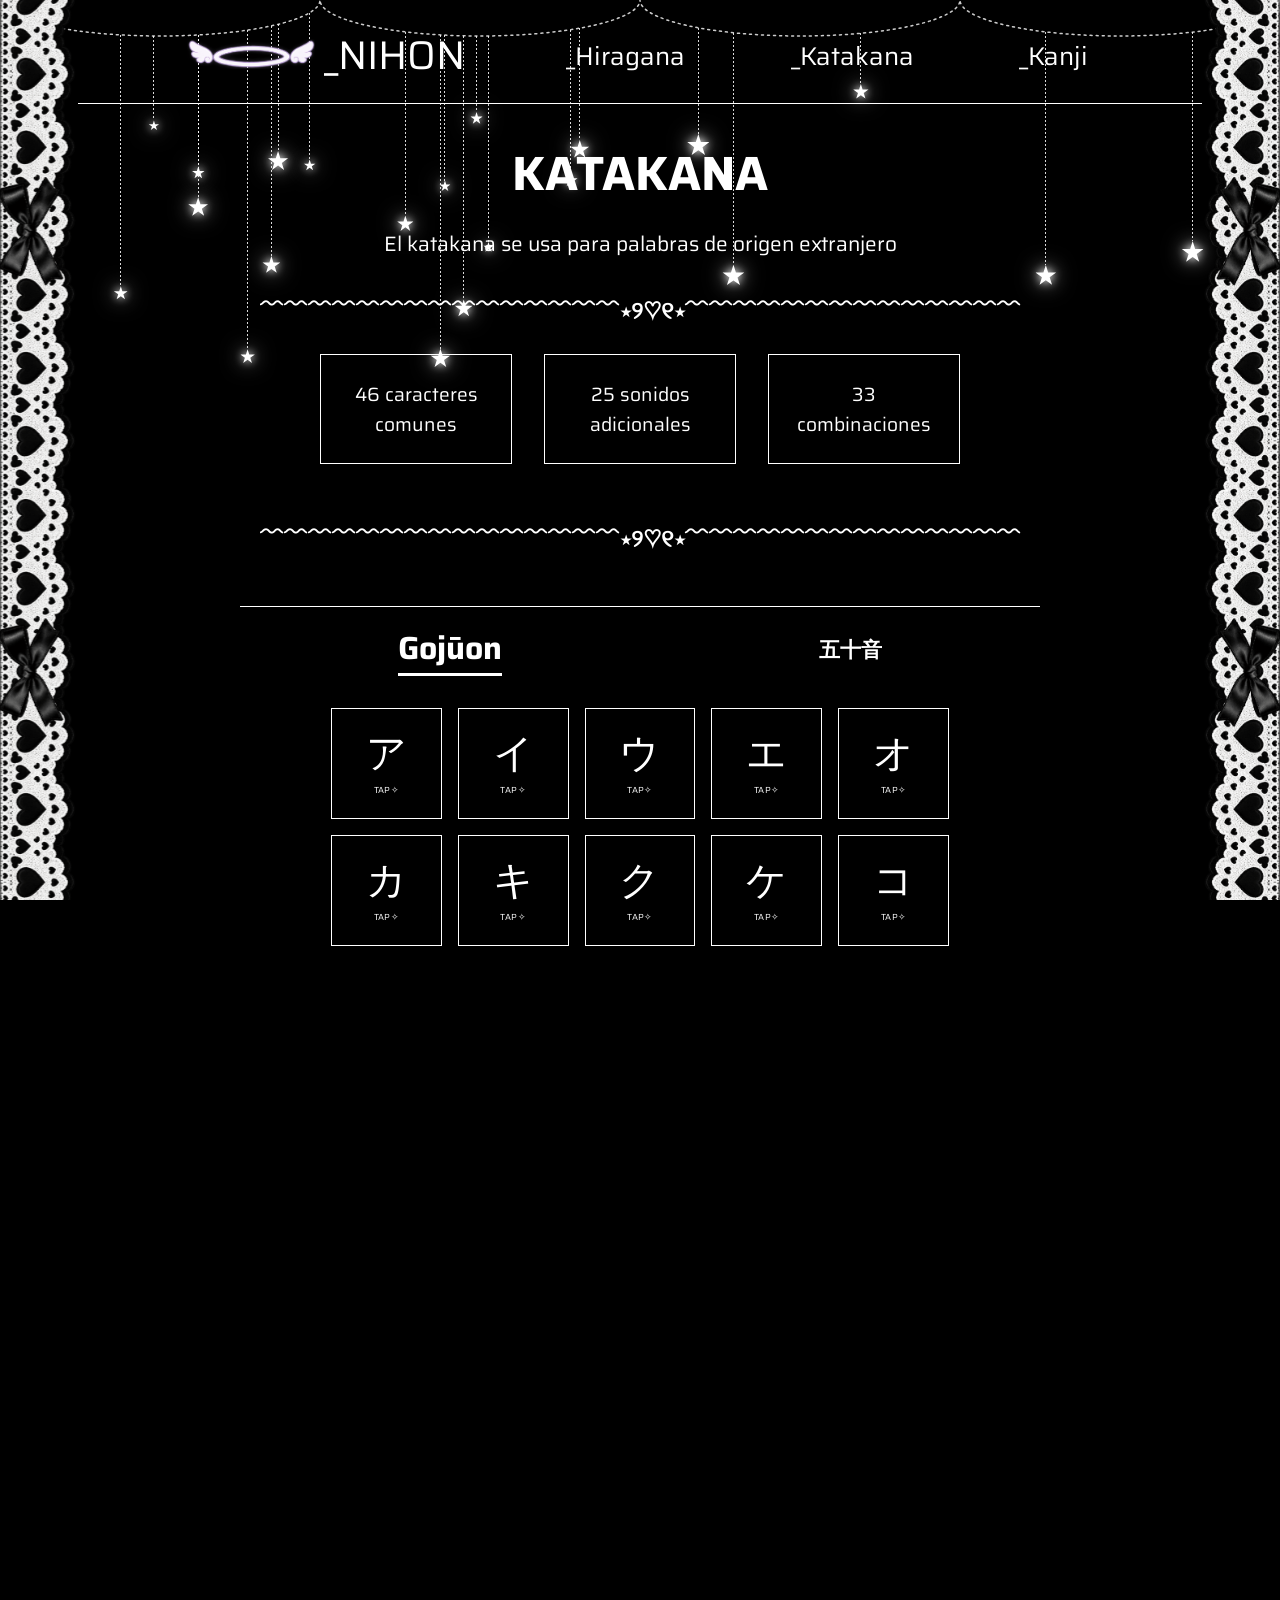
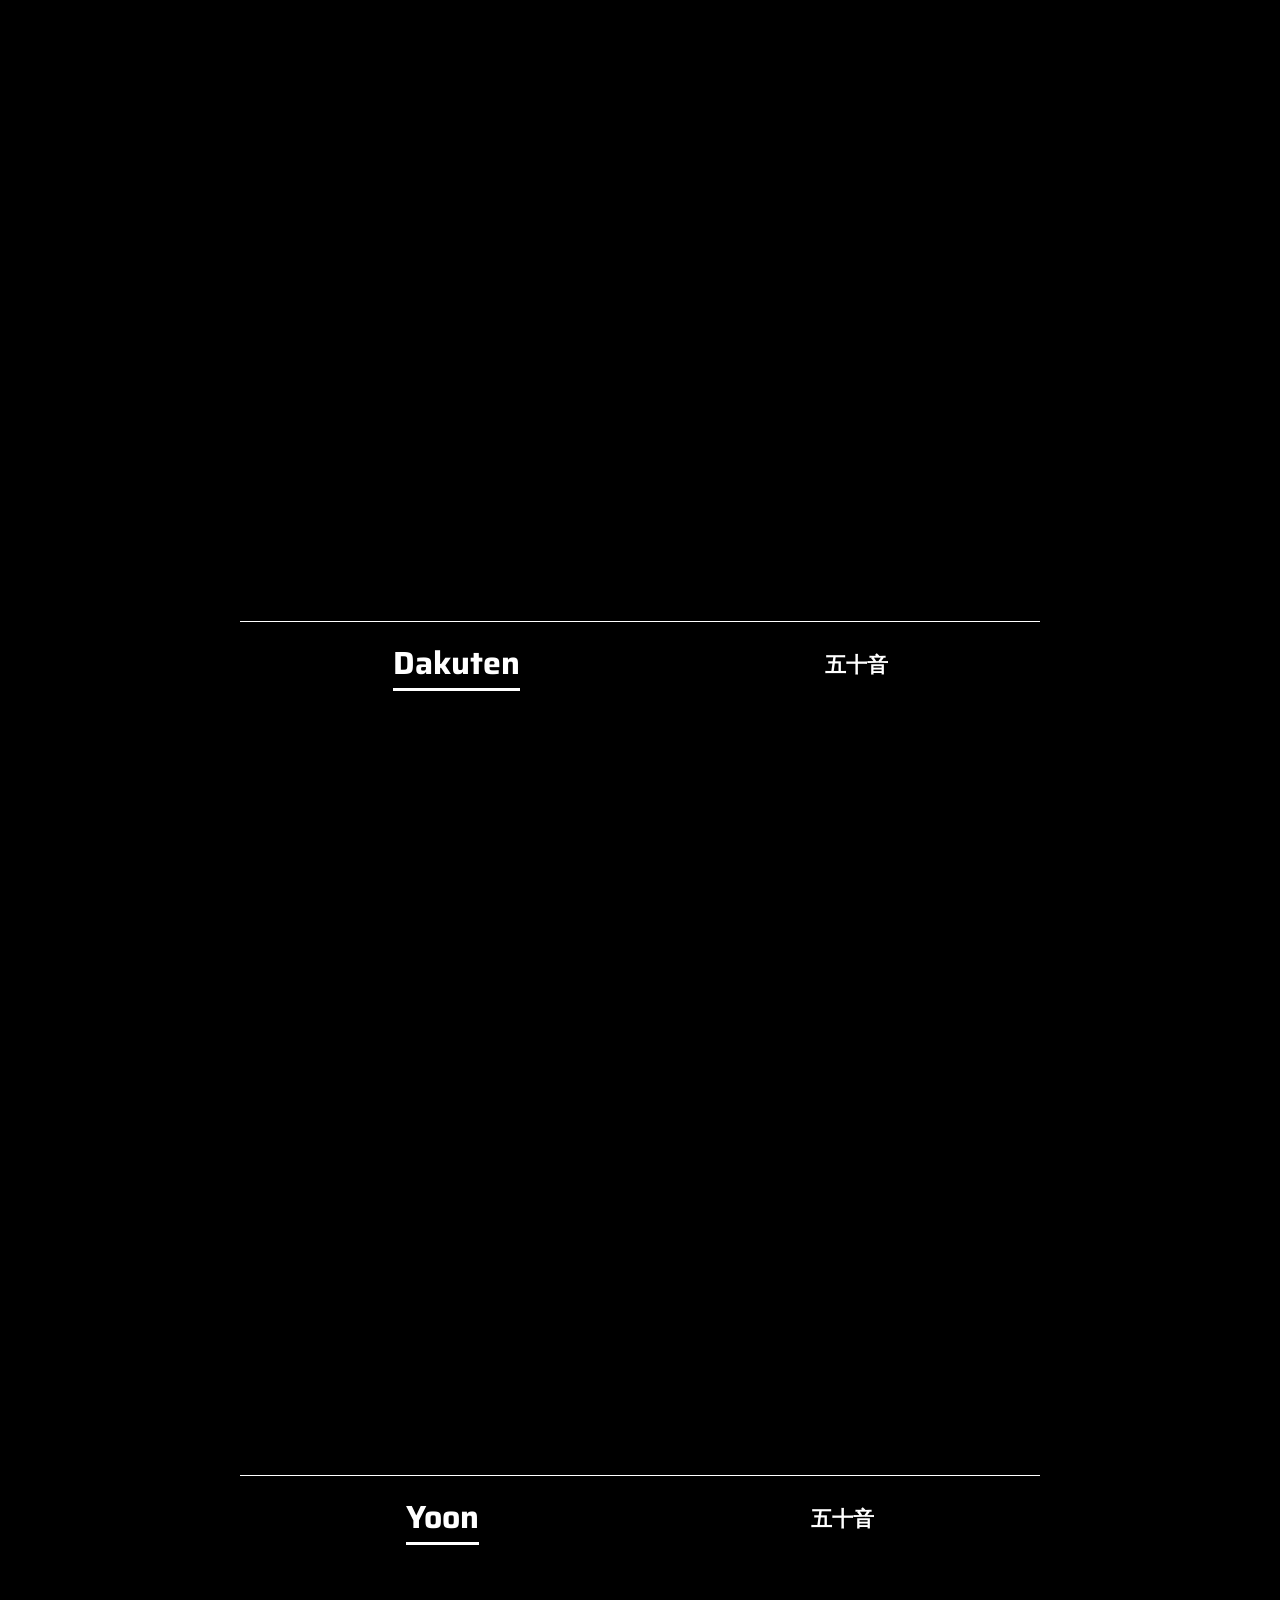
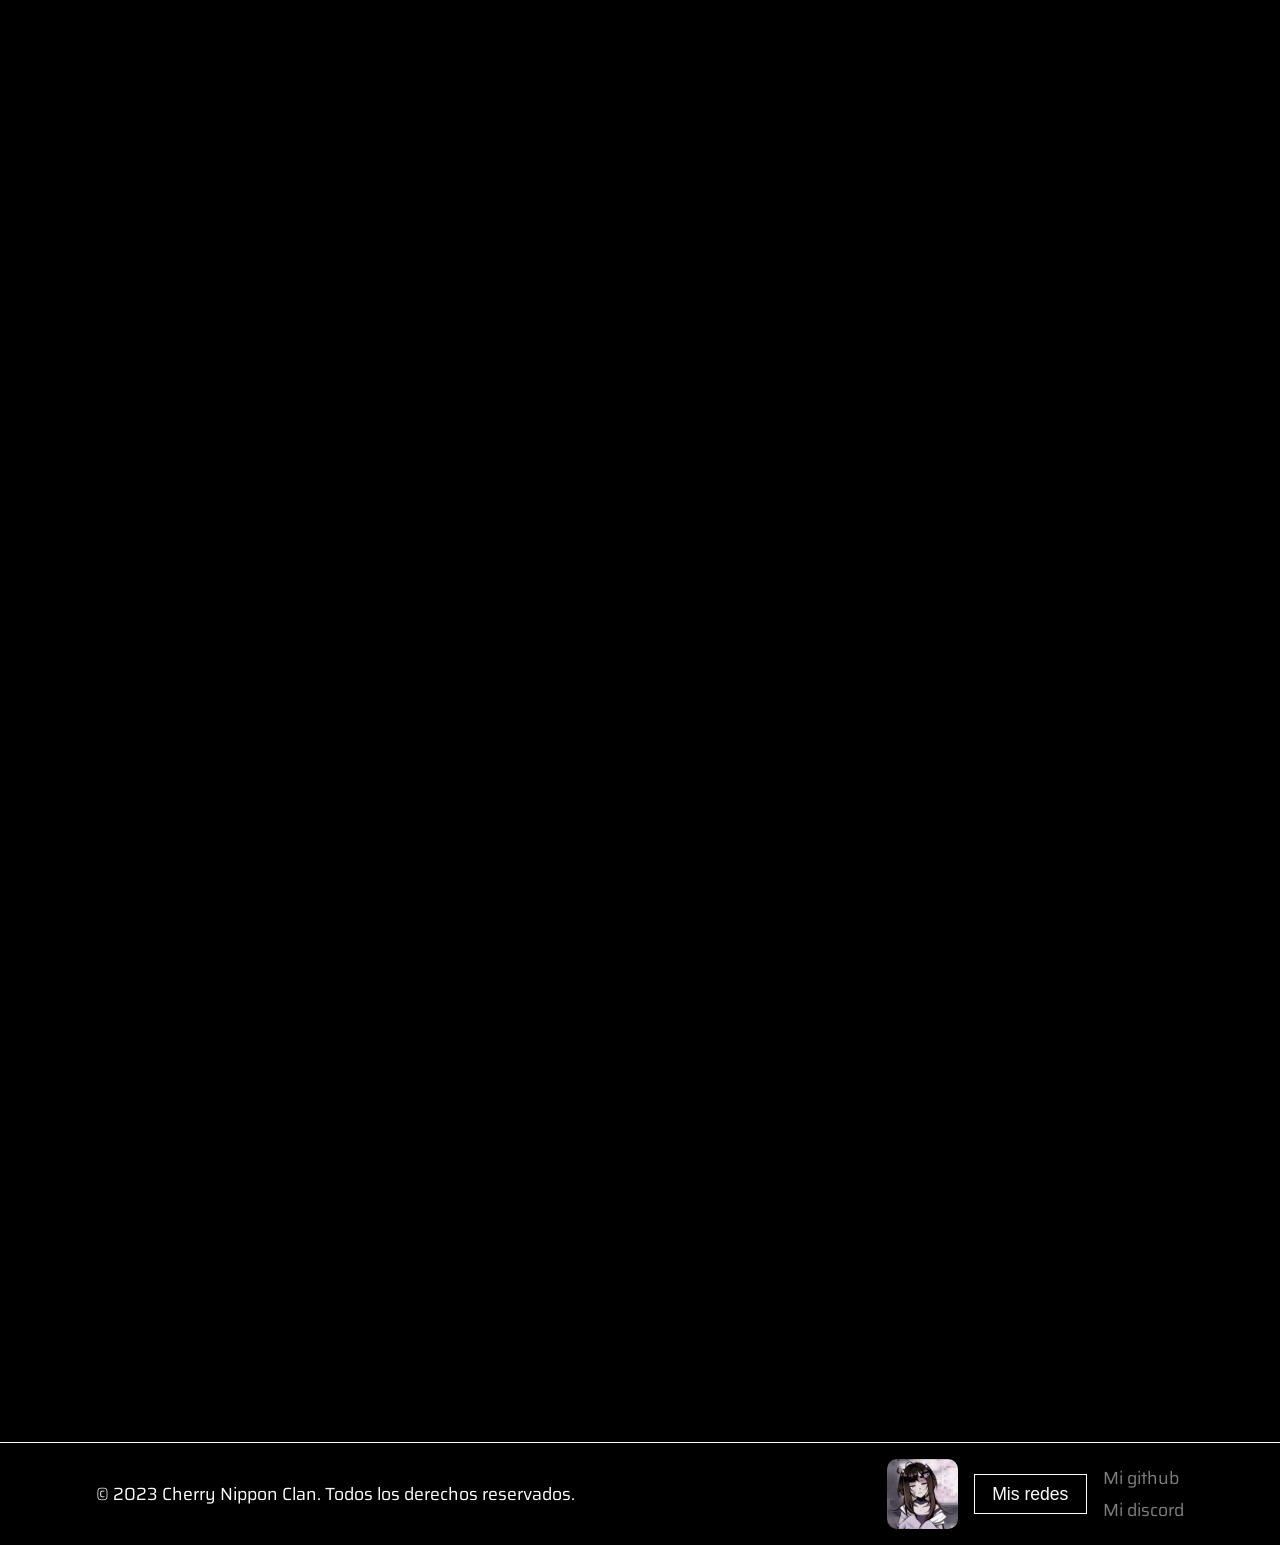
<file: katakana_tabla.html>
<!DOCTYPE html>
<html lang="es"> 
<head>
    <meta charset="UTF-8">
    <meta name="viewport" content="width=device-width, initial-scale=1.0">
    <title>Nihon</title>
    <link rel="stylesheet" href="style.css">

    <!-- App (PWA): para instalarla en el celular y usarla sin internet -->
    <link rel="icon" type="image/png" href="icons/favicon.png">
    <link rel="manifest" href="manifest.webmanifest">
    <link rel="apple-touch-icon" href="icons/icon-180.png">
    <meta name="theme-color" content="#000000">
    <meta name="apple-mobile-web-app-capable" content="yes">
    <meta name="mobile-web-app-capable" content="yes">
    <meta name="apple-mobile-web-app-status-bar-style" content="black">
    <meta name="apple-mobile-web-app-title" content="Nihon">
</head>
<body>
    <!-- Estrellas -->
    <div class="cielo" id="cielo" aria-hidden="true"></div>

    <!-- Marco lateral -->
    <div class="marco marco-izq"></div>
    <div class="marco marco-der"></div>

    <nav>
        <div class="contain_listnav">
            <a id="nihon_main" href="index.html"><img id="halo_p" src="images/halo.png" alt="Halo de la pagina"> _NIHON</a>
            <ul class="listnav" id="menu">
                <li class="dropdown">
                    <button type="button" class="listnav_title" aria-expanded="false">_Hiragana</button>
                    <ul class="submenu">
                        <li><a href="hiragana_tabla.html">Tabla</a></li>
                        <li><a href="practica_hiragana.html">Practica</a></li>
                    </ul>
                </li>

                <li class="dropdown">
                    <button type="button" class="listnav_title" aria-expanded="false">_Katakana</button>
                    <ul class="submenu">
                        <li><a href="katakana_tabla.html">Tabla</a></li>
                        <li><a href="practica_katakana.html">Practica</a></li>
                    </ul>
                </li>

                <li class="dropdown">
                    <button type="button" class="listnav_title" aria-expanded="false">_Kanji</button>
                    <ul class="submenu">
                        <li><a href="kanji_tabla.html">Tabla</a></li>
                        <li><a href="practica_kanji.html">Practica</a></li>
                    </ul>
                </li>
            </ul>

            <button type="button" class="listnav_menu" aria-label="Abrir menú" aria-expanded="false" aria-controls="menu">
                <svg width="42" height="42" viewBox="0 0 24 24" fill="none"
                    stroke="currentColor" stroke-width="2" stroke-linecap="round"
                    aria-hidden="true">
                    <line x1="3" y1="6"  x2="21" y2="6"/>
                    <line x1="3" y1="12" x2="21" y2="12"/>
                    <line x1="3" y1="18" x2="21" y2="18"/>
                </svg>
            </button>
        </div>
    </nav>  

    <div class="hiragana_tabla_main">
        <h2 class="intersecciones">KATAKANA</h2>
    </div>

    <p id="tabla_info" class="aparece aparece--escribe aparece--ajustado">El katakana se usa para palabras de origen extranjero</p>
    <h4 class="aparece aparece--escribe aparece--ajustado">﹌﹌﹌﹌﹌﹌﹌﹌﹌﹌﹌﹌﹌﹌﹌⋆୨♡୧⋆﹌﹌﹌﹌﹌﹌﹌﹌﹌﹌﹌﹌﹌﹌</h4> 
    <div class="contain_info_tarj aparece">
        <div class="info_tarj aparece">
            <p>46 caracteres comunes</p>
        </div>
        <div class="info_tarj aparece">
            <p>25 sonidos adicionales</p>
        </div>
        <div class="info_tarj aparece">
            <p>33 combinaciones</p>
        </div>
    </div>

    <h4 class="aparece aparece--escribe aparece--ajustado">﹌﹌﹌﹌﹌﹌﹌﹌﹌﹌﹌﹌﹌﹌﹌⋆୨♡୧⋆﹌﹌﹌﹌﹌﹌﹌﹌﹌﹌﹌﹌﹌﹌</h4> 

    <div class="tabla_header"> 
        <h5 id="tittle_table1">Gojūon</h5>
        <h5>五十音</h5>
    </div>
    <!-- Caracteres principales -->
    <section class="contain_tabla_main">
        <div class="tabla_caracteres"> <!-- Contenedor de toda la tabla -->
            <div class="tabla_grid">  <!-- Grid de celdas -->
                <!-- Celda de a -->
                <div class="cell">
                    <div class="cell-inner">
                        <button class="cell-face cell-front" type="button"
                                aria-label="Mostrar la lectura de ア"
                                aria-expanded="false">
                            <span class="kana">ア</span>
                            <span class="cell-hint">TAP✧</span>
                        </button>
                        <div class="cell-face cell-back" aria-hidden="true">
                            <span class="kana">a</span>
                            <span class="romaji">ア</span>
                        </div>
                    </div>
                </div>

                <div class="cell">
                    <div class="cell-inner">
                        <button class="cell-face cell-front" type="button"
                                aria-label="Mostrar la lectura de ア"
                                aria-expanded="false">
                            <span class="kana">イ</span>
                            <span class="cell-hint">TAP✧</span>
                        </button>
                        <div class="cell-face cell-back" aria-hidden="true">
                            <span class="kana">i</span>
                            <span class="romaji">イ</span>
                        </div>
                    </div>
                </div>

                <div class="cell">
                    <div class="cell-inner">
                        <button class="cell-face cell-front" type="button"
                                aria-label="Mostrar la lectura de ア"
                                aria-expanded="false">
                            <span class="kana">ウ</span>
                            <span class="cell-hint">TAP✧</span>
                        </button>
                        <div class="cell-face cell-back" aria-hidden="true">
                            <span class="kana">u</span>
                            <span class="romaji">ウ</span>
                        </div>
                    </div>
                </div>

                <div class="cell">
                    <div class="cell-inner">
                        <button class="cell-face cell-front" type="button"
                                aria-label="Mostrar la lectura de ア"
                                aria-expanded="false">
                            <span class="kana">エ</span>
                            <span class="cell-hint">TAP✧</span>
                        </button>
                        <div class="cell-face cell-back" aria-hidden="true">
                            <span class="kana">e</span>
                            <span class="romaji">エ</span>
                        </div>
                    </div>
                </div>

                <div class="cell">
                    <div class="cell-inner">
                        <button class="cell-face cell-front" type="button"
                                aria-label="Mostrar la lectura de ア"
                                aria-expanded="false">
                            <span class="kana">オ</span>
                            <span class="cell-hint">TAP✧</span>
                        </button>
                        <div class="cell-face cell-back" aria-hidden="true">
                            <span class="kana">o</span>
                            <span class="romaji">オ</span>
                        </div>
                    </div>
                </div>

                <!-- Celda ka -->
                <div class="cell">
                    <div class="cell-inner">
                        <button class="cell-face cell-front" type="button"
                                aria-label="Mostrar la lectura de カ"
                                aria-expanded="false">
                            <span class="kana">カ</span>
                            <span class="cell-hint">TAP✧</span>
                        </button>
                        <div class="cell-face cell-back" aria-hidden="true">
                            <span class="kana">ka</span>
                            <span class="romaji">カ</span>
                        </div>
                    </div>
                </div>

                <div class="cell">
                    <div class="cell-inner">
                        <button class="cell-face cell-front" type="button"
                                aria-label="Mostrar la lectura de キ"
                                aria-expanded="false">
                            <span class="kana">キ</span>
                            <span class="cell-hint">TAP✧</span>
                        </button>
                        <div class="cell-face cell-back" aria-hidden="true">
                            <span class="kana">ki</span>
                            <span class="romaji">キ</span>
                        </div>
                    </div>
                </div>

                <div class="cell">
                    <div class="cell-inner">
                        <button class="cell-face cell-front" type="button"
                                aria-label="Mostrar la lectura de ク"
                                aria-expanded="false">
                            <span class="kana">ク</span>
                            <span class="cell-hint">TAP✧</span>
                        </button>
                        <div class="cell-face cell-back" aria-hidden="true">
                            <span class="kana">ku</span>
                            <span class="romaji">ク</span>
                        </div>
                    </div>
                </div>

                <div class="cell">
                    <div class="cell-inner">
                        <button class="cell-face cell-front" type="button"
                                aria-label="Mostrar la lectura de ケ"
                                aria-expanded="false">
                            <span class="kana">ケ</span>
                            <span class="cell-hint">TAP✧</span>
                        </button>
                        <div class="cell-face cell-back" aria-hidden="true">
                            <span class="kana">ke</span>
                            <span class="romaji">ケ</span>
                        </div>
                    </div>
                </div>

                <div class="cell">
                    <div class="cell-inner">
                        <button class="cell-face cell-front" type="button"
                                aria-label="Mostrar la lectura de コ"
                                aria-expanded="false">
                            <span class="kana">コ</span>
                            <span class="cell-hint">TAP✧</span>
                        </button>
                        <div class="cell-face cell-back" aria-hidden="true">
                            <span class="kana">ko</span>
                            <span class="romaji">コ</span>
                        </div>
                    </div>
                </div>

                <!-- Celda sa -->
                <div class="cell">
                    <div class="cell-inner">
                        <button class="cell-face cell-front" type="button"
                                aria-label="Mostrar la lectura de サ"
                                aria-expanded="false">
                            <span class="kana">サ</span>
                            <span class="cell-hint">TAP✧</span>
                        </button>
                        <div class="cell-face cell-back" aria-hidden="true">
                            <span class="kana">sa</span>
                            <span class="romaji">サ</span>
                        </div>
                    </div>
                </div>

                <div class="cell">
                    <div class="cell-inner">
                        <button class="cell-face cell-front" type="button"
                                aria-label="Mostrar la lectura de シ"
                                aria-expanded="false">
                            <span class="kana">シ</span>
                            <span class="cell-hint">TAP✧</span>
                        </button>
                        <div class="cell-face cell-back" aria-hidden="true">
                            <span class="kana">shi</span>
                            <span class="romaji">シ</span>
                        </div>
                    </div>
                </div>

                <div class="cell">
                    <div class="cell-inner">
                        <button class="cell-face cell-front" type="button"
                                aria-label="Mostrar la lectura de ス"
                                aria-expanded="false">
                            <span class="kana">ス</span>
                            <span class="cell-hint">TAP✧</span>
                        </button>
                        <div class="cell-face cell-back" aria-hidden="true">
                            <span class="kana">su</span>
                            <span class="romaji">ス</span>
                        </div>
                    </div>
                </div>

                <div class="cell">
                    <div class="cell-inner">
                        <button class="cell-face cell-front" type="button"
                                aria-label="Mostrar la lectura de セ"
                                aria-expanded="false">
                            <span class="kana">セ</span>
                            <span class="cell-hint">TAP✧</span>
                        </button>
                        <div class="cell-face cell-back" aria-hidden="true">
                            <span class="kana">se</span>
                            <span class="romaji">セ</span>
                        </div>
                    </div>
                </div>

                <div class="cell">
                    <div class="cell-inner">
                        <button class="cell-face cell-front" type="button"
                                aria-label="Mostrar la lectura de ソ"
                                aria-expanded="false">
                            <span class="kana">ソ</span>
                            <span class="cell-hint">TAP✧</span>
                        </button>
                        <div class="cell-face cell-back" aria-hidden="true">
                            <span class="kana">so</span>
                            <span class="romaji">ソ</span>
                        </div>
                    </div>
                </div>

                <!-- Celda ta -->
                <div class="cell">
                    <div class="cell-inner">
                        <button class="cell-face cell-front" type="button"
                                aria-label="Mostrar la lectura de タ"
                                aria-expanded="false">
                            <span class="kana">タ</span>
                            <span class="cell-hint">TAP✧</span>
                        </button>
                        <div class="cell-face cell-back" aria-hidden="true">
                            <span class="kana">ta</span>
                            <span class="romaji">タ</span>
                        </div>
                    </div>
                </div>

                <div class="cell">
                    <div class="cell-inner">
                        <button class="cell-face cell-front" type="button"
                                aria-label="Mostrar la lectura de チ"
                                aria-expanded="false">
                            <span class="kana">チ</span>
                            <span class="cell-hint">TAP✧</span>
                        </button>
                        <div class="cell-face cell-back" aria-hidden="true">
                            <span class="kana">chi</span>
                            <span class="romaji">チ</span>
                        </div>
                    </div>
                </div>

                <div class="cell">
                    <div class="cell-inner">
                        <button class="cell-face cell-front" type="button"
                                aria-label="Mostrar la lectura de ツ"
                                aria-expanded="false">
                            <span class="kana">ツ</span>
                            <span class="cell-hint">TAP✧</span>
                        </button>
                        <div class="cell-face cell-back" aria-hidden="true">
                            <span class="kana">tsu</span>
                            <span class="romaji">ツ</span>
                        </div>
                    </div>
                </div>

                <div class="cell">
                    <div class="cell-inner">
                        <button class="cell-face cell-front" type="button"
                                aria-label="Mostrar la lectura de テ"
                                aria-expanded="false">
                            <span class="kana">テ</span>
                            <span class="cell-hint">TAP✧</span>
                        </button>
                        <div class="cell-face cell-back" aria-hidden="true">
                            <span class="kana">te</span>
                            <span class="romaji">テ</span>
                        </div>
                    </div>
                </div>

                <div class="cell">
                    <div class="cell-inner">
                        <button class="cell-face cell-front" type="button"
                                aria-label="Mostrar la lectura de ト"
                                aria-expanded="false">
                            <span class="kana">ト</span>
                            <span class="cell-hint">TAP✧</span>
                        </button>
                        <div class="cell-face cell-back" aria-hidden="true">
                            <span class="kana">to</span>
                            <span class="romaji">ト</span>
                        </div>
                    </div>
                </div>

                <!-- Celda na -->
                <div class="cell">
                    <div class="cell-inner">
                        <button class="cell-face cell-front" type="button"
                                aria-label="Mostrar la lectura de ナ"
                                aria-expanded="false">
                            <span class="kana">ナ</span>
                            <span class="cell-hint">TAP✧</span>
                        </button>
                        <div class="cell-face cell-back" aria-hidden="true">
                            <span class="kana">na</span>
                            <span class="romaji">ナ</span>
                        </div>
                    </div>
                </div>

                <div class="cell">
                    <div class="cell-inner">
                        <button class="cell-face cell-front" type="button"
                                aria-label="Mostrar la lectura de ニ"
                                aria-expanded="false">
                            <span class="kana">ニ</span>
                            <span class="cell-hint">TAP✧</span>
                        </button>
                        <div class="cell-face cell-back" aria-hidden="true">
                            <span class="kana">ni</span>
                            <span class="romaji">ニ</span>
                        </div>
                    </div>
                </div>

                <div class="cell">
                    <div class="cell-inner">
                        <button class="cell-face cell-front" type="button"
                                aria-label="Mostrar la lectura de ヌ"
                                aria-expanded="false">
                            <span class="kana">ヌ</span>
                            <span class="cell-hint">TAP✧</span>
                        </button>
                        <div class="cell-face cell-back" aria-hidden="true">
                            <span class="kana">nu</span>
                            <span class="romaji">ヌ</span>
                        </div>
                    </div>
                </div>

                <div class="cell">
                    <div class="cell-inner">
                        <button class="cell-face cell-front" type="button"
                                aria-label="Mostrar la lectura de ネ"
                                aria-expanded="false">
                            <span class="kana">ネ</span>
                            <span class="cell-hint">TAP✧</span>
                        </button>
                        <div class="cell-face cell-back" aria-hidden="true">
                            <span class="kana">ne</span>
                            <span class="romaji">ネ</span>
                        </div>
                    </div>
                </div>

                <div class="cell">
                    <div class="cell-inner">
                        <button class="cell-face cell-front" type="button"
                                aria-label="Mostrar la lectura de ノ"
                                aria-expanded="false">
                            <span class="kana">ノ</span>
                            <span class="cell-hint">TAP✧</span>
                        </button>
                        <div class="cell-face cell-back" aria-hidden="true">
                            <span class="kana">no</span>
                            <span class="romaji">ノ</span>
                        </div>
                    </div>
                </div>

                <!-- Celda ha -->
                <div class="cell">
                    <div class="cell-inner">
                        <button class="cell-face cell-front" type="button"
                                aria-label="Mostrar la lectura de ハ"
                                aria-expanded="false">
                            <span class="kana">ハ</span>
                            <span class="cell-hint">TAP✧</span>
                        </button>
                        <div class="cell-face cell-back" aria-hidden="true">
                            <span class="kana">ha</span>
                            <span class="romaji">ハ</span>
                        </div>
                    </div>
                </div>

                <div class="cell">
                    <div class="cell-inner">
                        <button class="cell-face cell-front" type="button"
                                aria-label="Mostrar la lectura de ヒ"
                                aria-expanded="false">
                            <span class="kana">ヒ</span>
                            <span class="cell-hint">TAP✧</span>
                        </button>
                        <div class="cell-face cell-back" aria-hidden="true">
                            <span class="kana">hi</span>
                            <span class="romaji">ヒ</span>
                        </div>
                    </div>
                </div>

                <div class="cell">
                    <div class="cell-inner">
                        <button class="cell-face cell-front" type="button"
                                aria-label="Mostrar la lectura de フ"
                                aria-expanded="false">
                            <span class="kana">フ</span>
                            <span class="cell-hint">TAP✧</span>
                        </button>
                        <div class="cell-face cell-back" aria-hidden="true">
                            <span class="kana">fu</span>
                            <span class="romaji">フ</span>
                        </div>
                    </div>
                </div>

                <div class="cell">
                    <div class="cell-inner">
                        <button class="cell-face cell-front" type="button"
                                aria-label="Mostrar la lectura de ヘ"
                                aria-expanded="false">
                            <span class="kana">ヘ</span>
                            <span class="cell-hint">TAP✧</span>
                        </button>
                        <div class="cell-face cell-back" aria-hidden="true">
                            <span class="kana">he</span>
                            <span class="romaji">ヘ</span>
                        </div>
                    </div>
                </div>

                <div class="cell">
                    <div class="cell-inner">
                        <button class="cell-face cell-front" type="button"
                                aria-label="Mostrar la lectura de ホ"
                                aria-expanded="false">
                            <span class="kana">ホ</span>
                            <span class="cell-hint">TAP✧</span>
                        </button>
                        <div class="cell-face cell-back" aria-hidden="true">
                            <span class="kana">ho</span>
                            <span class="romaji">ホ</span>
                        </div>
                    </div>
                </div>

                <!-- Celda ma -->
                <div class="cell">
                    <div class="cell-inner">
                        <button class="cell-face cell-front" type="button"
                                aria-label="Mostrar la lectura de マ"
                                aria-expanded="false">
                            <span class="kana">マ</span>
                            <span class="cell-hint">TAP✧</span>
                        </button>
                        <div class="cell-face cell-back" aria-hidden="true">
                            <span class="kana">ma</span>
                            <span class="romaji">マ</span>
                        </div>
                    </div>
                </div>

                <div class="cell">
                    <div class="cell-inner">
                        <button class="cell-face cell-front" type="button"
                                aria-label="Mostrar la lectura de ミ"
                                aria-expanded="false">
                            <span class="kana">ミ</span>
                            <span class="cell-hint">TAP✧</span>
                        </button>
                        <div class="cell-face cell-back" aria-hidden="true">
                            <span class="kana">mi</span>
                            <span class="romaji">ミ</span>
                        </div>
                    </div>
                </div>

                <div class="cell">
                    <div class="cell-inner">
                        <button class="cell-face cell-front" type="button"
                                aria-label="Mostrar la lectura de ム"
                                aria-expanded="false">
                            <span class="kana">ム</span>
                            <span class="cell-hint">TAP✧</span>
                        </button>
                        <div class="cell-face cell-back" aria-hidden="true">
                            <span class="kana">mu</span>
                            <span class="romaji">ム</span>
                        </div>
                    </div>
                </div>

                <div class="cell">
                    <div class="cell-inner">
                        <button class="cell-face cell-front" type="button"
                                aria-label="Mostrar la lectura de メ"
                                aria-expanded="false">
                            <span class="kana">メ</span>
                            <span class="cell-hint">TAP✧</span>
                        </button>
                        <div class="cell-face cell-back" aria-hidden="true">
                            <span class="kana">me</span>
                            <span class="romaji">メ</span>
                        </div>
                    </div>
                </div>

                <div class="cell">
                    <div class="cell-inner">
                        <button class="cell-face cell-front" type="button"
                                aria-label="Mostrar la lectura de モ"
                                aria-expanded="false">
                            <span class="kana">モ</span>
                            <span class="cell-hint">TAP✧</span>
                        </button>
                        <div class="cell-face cell-back" aria-hidden="true">
                            <span class="kana">mo</span>
                            <span class="romaji">モ</span>
                        </div>
                    </div>
                </div>

                <!-- Celda ra -->
                <div class="cell">
                    <div class="cell-inner">
                        <button class="cell-face cell-front" type="button"
                                aria-label="Mostrar la lectura de ラ"
                                aria-expanded="false">
                            <span class="kana">ラ</span>
                            <span class="cell-hint">TAP✧</span>
                        </button>
                        <div class="cell-face cell-back" aria-hidden="true">
                            <span class="kana">ra</span>
                            <span class="romaji">ラ</span>
                        </div>
                    </div>
                </div>

                <div class="cell">
                    <div class="cell-inner">
                        <button class="cell-face cell-front" type="button"
                                aria-label="Mostrar la lectura de リ"
                                aria-expanded="false">
                            <span class="kana">リ</span>
                            <span class="cell-hint">TAP✧</span>
                        </button>
                        <div class="cell-face cell-back" aria-hidden="true">
                            <span class="kana">ri</span>
                            <span class="romaji">リ</span>
                        </div>
                    </div>
                </div>

                <div class="cell">
                    <div class="cell-inner">
                        <button class="cell-face cell-front" type="button"
                                aria-label="Mostrar la lectura de ル"
                                aria-expanded="false">
                            <span class="kana">ル</span>
                            <span class="cell-hint">TAP✧</span>
                        </button>
                        <div class="cell-face cell-back" aria-hidden="true">
                            <span class="kana">ru</span>
                            <span class="romaji">ル</span>
                        </div>
                    </div>
                </div>

                <div class="cell">
                    <div class="cell-inner">
                        <button class="cell-face cell-front" type="button"
                                aria-label="Mostrar la lectura de レ"
                                aria-expanded="false">
                            <span class="kana">レ</span>
                            <span class="cell-hint">TAP✧</span>
                        </button>
                        <div class="cell-face cell-back" aria-hidden="true">
                            <span class="kana">re</span>
                            <span class="romaji">レ</span>
                        </div>
                    </div>
                </div>

                <div class="cell">
                    <div class="cell-inner">
                        <button class="cell-face cell-front" type="button"
                                aria-label="Mostrar la lectura de ロ"
                                aria-expanded="false">
                            <span class="kana">ロ</span>
                            <span class="cell-hint">TAP✧</span>
                        </button>
                        <div class="cell-face cell-back" aria-hidden="true">
                            <span class="kana">ro</span>
                            <span class="romaji">ロ</span>
                        </div>
                    </div>
                </div>

                <!-- Celda ya -->
                <div class="cell">
                    <div class="cell-inner">
                        <button class="cell-face cell-front" type="button"
                                aria-label="Mostrar la lectura de ヤ"
                                aria-expanded="false">
                            <span class="kana">ヤ</span>
                            <span class="cell-hint">TAP✧</span>
                        </button>
                        <div class="cell-face cell-back" aria-hidden="true">
                            <span class="kana">ya</span>
                            <span class="romaji">ヤ</span>
                        </div>
                    </div>
                </div>

                <div class="cell cell-empty">
                </div>

                <div class="cell">
                    <div class="cell-inner">
                        <button class="cell-face cell-front" type="button"
                                aria-label="Mostrar la lectura de ユ"
                                aria-expanded="false">
                            <span class="kana">ユ</span>
                            <span class="cell-hint">TAP✧</span>
                        </button>
                        <div class="cell-face cell-back" aria-hidden="true">
                            <span class="kana">yu</span>
                            <span class="romaji">ユ</span>
                        </div>
                    </div>
                </div>

                <div class="cell cell-empty">
                </div>

                <div class="cell">
                    <div class="cell-inner">
                        <button class="cell-face cell-front" type="button"
                                aria-label="Mostrar la lectura de ヨ"
                                aria-expanded="false">
                            <span class="kana">ヨ</span>
                            <span class="cell-hint">TAP✧</span>
                        </button>
                        <div class="cell-face cell-back" aria-hidden="true">
                            <span class="kana">yo</span>
                            <span class="romaji">ヨ</span>
                        </div>
                    </div>
                </div>

                <!-- Celda wa -->
                <div class="cell">
                    <div class="cell-inner">
                        <button class="cell-face cell-front" type="button"
                                aria-label="Mostrar la lectura de ワ"
                                aria-expanded="false">
                            <span class="kana">ワ</span>
                            <span class="cell-hint">TAP✧</span>
                        </button>
                        <div class="cell-face cell-back" aria-hidden="true">
                            <span class="kana">wa</span>
                            <span class="romaji">ワ</span>
                        </div>
                    </div>
                </div>

                <div class="cell">
                </div>

                <div class="cell">
                </div>

                <div class="cell">
                </div>

                <div class="cell">
                    <div class="cell-inner">
                        <button class="cell-face cell-front" type="button"
                                aria-label="Mostrar la lectura de ヲ"
                                aria-expanded="false">
                            <span class="kana">ヲ</span>
                            <span class="cell-hint">TAP✧</span>
                        </button>
                        <div class="cell-face cell-back" aria-hidden="true">
                            <span class="kana">wo</span>
                            <span class="romaji">ヲ</span>
                        </div>
                    </div>
                </div>

                <!-- Celda n -->
                <div class="cell">
                    <div class="cell-inner">
                        <button class="cell-face cell-front" type="button"
                                aria-label="Mostrar la lectura de ン"
                                aria-expanded="false">
                            <span class="kana">ン</span>
                            <span class="cell-hint">TAP✧</span>
                        </button>
                        <div class="cell-face cell-back" aria-hidden="true">
                            <span class="kana">n</span>
                            <span class="romaji">ン</span>
                        </div>
                    </div>
                </div>

                <div class="cell">
                </div>

                <div class="cell">
                </div>

                <div class="cell">
                </div>

                <div class="cell">
                </div>

            </div>
        </div>
    </section>

<!-- separador =====================================================-->

    <h4 class="aparece aparece--escribe aparece--ajustado">﹌﹌﹌﹌﹌﹌﹌﹌﹌﹌﹌﹌﹌﹌﹌⋆୨♡୧⋆﹌﹌﹌﹌﹌﹌﹌﹌﹌﹌﹌﹌﹌﹌</h4> 

    <!-- Sonidos adicionales (Dakuten)-->
    <div class="tabla_header"> 
        <h5 id="tittle_table2">Dakuten</h5>
        <h5>五十音</h5>
    </div>

    <section class="contain_tabla_main">
        <div class="tabla_caracteres">
            <div class="tabla_grid">
                <!-- Celda de ga -->
                <div class="cell">
                    <div class="cell-inner">
                        <button class="cell-face cell-front" type="button"
                                aria-label="Mostrar la lectura de ガ"
                                aria-expanded="false">
                            <span class="kana">ガ</span>
                            <span class="cell-hint">TAP✧</span>
                        </button>
                        <div class="cell-face cell-back" aria-hidden="true">
                            <span class="kana">ga</span>
                            <span class="romaji">ガ</span>
                        </div>
                    </div>
                </div>

                <div class="cell">
                    <div class="cell-inner">
                        <button class="cell-face cell-front" type="button"
                                aria-label="Mostrar la lectura de ギ"
                                aria-expanded="false">
                            <span class="kana">ギ</span>
                            <span class="cell-hint">TAP✧</span>
                        </button>
                        <div class="cell-face cell-back" aria-hidden="true">
                            <span class="kana">gi</span>
                            <span class="romaji">ギ</span>
                        </div>
                    </div>
                </div>

                <div class="cell">
                    <div class="cell-inner">
                        <button class="cell-face cell-front" type="button"
                                aria-label="Mostrar la lectura de グ"
                                aria-expanded="false">
                            <span class="kana">グ</span>
                            <span class="cell-hint">TAP✧</span>
                        </button>
                        <div class="cell-face cell-back" aria-hidden="true">
                            <span class="kana">gu</span>
                            <span class="romaji">グ</span>
                        </div>
                    </div>
                </div>

                <div class="cell">
                    <div class="cell-inner">
                        <button class="cell-face cell-front" type="button"
                                aria-label="Mostrar la lectura de ゲ"
                                aria-expanded="false">
                            <span class="kana">ゲ</span>
                            <span class="cell-hint">TAP✧</span>
                        </button>
                        <div class="cell-face cell-back" aria-hidden="true">
                            <span class="kana">ge</span>
                            <span class="romaji">ゲ</span>
                        </div>
                    </div>
                </div>

                <div class="cell">
                    <div class="cell-inner">
                        <button class="cell-face cell-front" type="button"
                                aria-label="Mostrar la lectura de ゴ"
                                aria-expanded="false">
                            <span class="kana">ゴ</span>
                            <span class="cell-hint">TAP✧</span>
                        </button>
                        <div class="cell-face cell-back" aria-hidden="true">
                            <span class="kana">go</span>
                            <span class="romaji">ゴ</span>
                        </div>
                    </div>
                </div>

                <!-- Celda de za -->
                <div class="cell">
                    <div class="cell-inner">
                        <button class="cell-face cell-front" type="button"
                                aria-label="Mostrar la lectura de ザ"
                                aria-expanded="false">
                            <span class="kana">ザ</span>
                            <span class="cell-hint">TAP✧</span>
                        </button>
                        <div class="cell-face cell-back" aria-hidden="true">
                            <span class="kana">za</span>
                            <span class="romaji">ザ</span>
                        </div>
                    </div>
                </div>

                <div class="cell">
                    <div class="cell-inner">
                        <button class="cell-face cell-front" type="button"
                                aria-label="Mostrar la lectura de ジ"
                                aria-expanded="false">
                            <span class="kana">ジ</span>
                            <span class="cell-hint">TAP✧</span>
                        </button>
                        <div class="cell-face cell-back" aria-hidden="true">
                            <span class="kana">ji</span>
                            <span class="romaji">ジ</span>
                        </div>
                    </div>
                </div>

                <div class="cell">
                    <div class="cell-inner">
                        <button class="cell-face cell-front" type="button"
                                aria-label="Mostrar la lectura de ズ"
                                aria-expanded="false">
                            <span class="kana">ズ</span>
                            <span class="cell-hint">TAP✧</span>
                        </button>
                        <div class="cell-face cell-back" aria-hidden="true">
                            <span class="kana">zu</span>
                            <span class="romaji">ズ</span>
                        </div>
                    </div>
                </div>

                <div class="cell">
                    <div class="cell-inner">
                        <button class="cell-face cell-front" type="button"
                                aria-label="Mostrar la lectura de ゼ"
                                aria-expanded="false">
                            <span class="kana">ゼ</span>
                            <span class="cell-hint">TAP✧</span>
                        </button>
                        <div class="cell-face cell-back" aria-hidden="true">
                            <span class="kana">ze</span>
                            <span class="romaji">ゼ</span>
                        </div>
                    </div>
                </div>

                <div class="cell">
                    <div class="cell-inner">
                        <button class="cell-face cell-front" type="button"
                                aria-label="Mostrar la lectura de ゾ"
                                aria-expanded="false">
                            <span class="kana">ゾ</span>
                            <span class="cell-hint">TAP✧</span>
                        </button>
                        <div class="cell-face cell-back" aria-hidden="true">
                            <span class="kana">zo</span>
                            <span class="romaji">ゾ</span>
                        </div>
                    </div>
                </div>

                <!-- Celda de da -->
                <div class="cell">
                    <div class="cell-inner">
                        <button class="cell-face cell-front" type="button"
                                aria-label="Mostrar la lectura de ダ"
                                aria-expanded="false">
                            <span class="kana">ダ</span>
                            <span class="cell-hint">TAP✧</span>
                        </button>
                        <div class="cell-face cell-back" aria-hidden="true">
                            <span class="kana">da</span>
                            <span class="romaji">ダ</span>
                        </div>
                    </div>
                </div>

                <div class="cell">
                    <div class="cell-inner">
                        <button class="cell-face cell-front" type="button"
                                aria-label="Mostrar la lectura de ヂ"
                                aria-expanded="false">
                            <span class="kana">ヂ</span>
                            <span class="cell-hint">TAP✧</span>
                        </button>
                        <div class="cell-face cell-back" aria-hidden="true">
                            <span class="kana">ji</span>
                            <span class="romaji">ヂ</span>
                        </div>
                    </div>
                </div>

                <div class="cell">
                    <div class="cell-inner">
                        <button class="cell-face cell-front" type="button"
                                aria-label="Mostrar la lectura de ヅ"
                                aria-expanded="false">
                            <span class="kana">ヅ</span>
                            <span class="cell-hint">TAP✧</span>
                        </button>
                        <div class="cell-face cell-back" aria-hidden="true">
                            <span class="kana">zu</span>
                            <span class="romaji">ヅ</span>
                        </div>
                    </div>
                </div>

                <div class="cell">
                    <div class="cell-inner">
                        <button class="cell-face cell-front" type="button"
                                aria-label="Mostrar la lectura de デ"
                                aria-expanded="false">
                            <span class="kana">デ</span>
                            <span class="cell-hint">TAP✧</span>
                        </button>
                        <div class="cell-face cell-back" aria-hidden="true">
                            <span class="kana">de</span>
                            <span class="romaji">デ</span>
                        </div>
                    </div>
                </div>

                <div class="cell">
                    <div class="cell-inner">
                        <button class="cell-face cell-front" type="button"
                                aria-label="Mostrar la lectura de ド"
                                aria-expanded="false">
                            <span class="kana">ド</span>
                            <span class="cell-hint">TAP✧</span>
                        </button>
                        <div class="cell-face cell-back" aria-hidden="true">
                            <span class="kana">do</span>
                            <span class="romaji">ド</span>
                        </div>
                    </div>
                </div>

                <!-- Celda de ba -->
                <div class="cell">
                    <div class="cell-inner">
                        <button class="cell-face cell-front" type="button"
                                aria-label="Mostrar la lectura de バ"
                                aria-expanded="false">
                            <span class="kana">バ</span>
                            <span class="cell-hint">TAP✧</span>
                        </button>
                        <div class="cell-face cell-back" aria-hidden="true">
                            <span class="kana">ba</span>
                            <span class="romaji">バ</span>
                        </div>
                    </div>
                </div>

                <div class="cell">
                    <div class="cell-inner">
                        <button class="cell-face cell-front" type="button"
                                aria-label="Mostrar la lectura de ビ"
                                aria-expanded="false">
                            <span class="kana">ビ</span>
                            <span class="cell-hint">TAP✧</span>
                        </button>
                        <div class="cell-face cell-back" aria-hidden="true">
                            <span class="kana">bi</span>
                            <span class="romaji">ビ</span>
                        </div>
                    </div>
                </div>

                <div class="cell">
                    <div class="cell-inner">
                        <button class="cell-face cell-front" type="button"
                                aria-label="Mostrar la lectura de ブ"
                                aria-expanded="false">
                            <span class="kana">ブ</span>
                            <span class="cell-hint">TAP✧</span>
                        </button>
                        <div class="cell-face cell-back" aria-hidden="true">
                            <span class="kana">bu</span>
                            <span class="romaji">ブ</span>
                        </div>
                    </div>
                </div>

                <div class="cell">
                    <div class="cell-inner">
                        <button class="cell-face cell-front" type="button"
                                aria-label="Mostrar la lectura de ベ"
                                aria-expanded="false">
                            <span class="kana">ベ</span>
                            <span class="cell-hint">TAP✧</span>
                        </button>
                        <div class="cell-face cell-back" aria-hidden="true">
                            <span class="kana">be</span>
                            <span class="romaji">ベ</span>
                        </div>
                    </div>
                </div>

                <div class="cell">
                    <div class="cell-inner">
                        <button class="cell-face cell-front" type="button"
                                aria-label="Mostrar la lectura de ボ"
                                aria-expanded="false">
                            <span class="kana">ボ</span>
                            <span class="cell-hint">TAP✧</span>
                        </button>
                        <div class="cell-face cell-back" aria-hidden="true">
                            <span class="kana">bo</span>
                            <span class="romaji">ボ</span>
                        </div>
                    </div>
                </div>

                <!-- Celda de pa -->
                <div class="cell">
                    <div class="cell-inner">
                        <button class="cell-face cell-front" type="button"
                                aria-label="Mostrar la lectura de パ"
                                aria-expanded="false">
                            <span class="kana">パ</span>
                            <span class="cell-hint">TAP✧</span>
                        </button>
                        <div class="cell-face cell-back" aria-hidden="true">
                            <span class="kana">pa</span>
                            <span class="romaji">パ</span>
                        </div>
                    </div>
                </div>

                <div class="cell">
                    <div class="cell-inner">
                        <button class="cell-face cell-front" type="button"
                                aria-label="Mostrar la lectura de ピ"
                                aria-expanded="false">
                            <span class="kana">ピ</span>
                            <span class="cell-hint">TAP✧</span>
                        </button>
                        <div class="cell-face cell-back" aria-hidden="true">
                            <span class="kana">pi</span>
                            <span class="romaji">ピ</span>
                        </div>
                    </div>
                </div>

                <div class="cell">
                    <div class="cell-inner">
                        <button class="cell-face cell-front" type="button"
                                aria-label="Mostrar la lectura de プ"
                                aria-expanded="false">
                            <span class="kana">プ</span>
                            <span class="cell-hint">TAP✧</span>
                        </button>
                        <div class="cell-face cell-back" aria-hidden="true">
                            <span class="kana">pu</span>
                            <span class="romaji">プ</span>
                        </div>
                    </div>
                </div>

                <div class="cell">
                    <div class="cell-inner">
                        <button class="cell-face cell-front" type="button"
                                aria-label="Mostrar la lectura de ペ"
                                aria-expanded="false">
                            <span class="kana">ペ</span>
                            <span class="cell-hint">TAP✧</span>
                        </button>
                        <div class="cell-face cell-back" aria-hidden="true">
                            <span class="kana">pe</span>
                            <span class="romaji">ペ</span>
                        </div>
                    </div>
                </div>

                <div class="cell">
                    <div class="cell-inner">
                        <button class="cell-face cell-front" type="button"
                                aria-label="Mostrar la lectura de ポ"
                                aria-expanded="false">
                            <span class="kana">ポ</span>
                            <span class="cell-hint">TAP✧</span>
                        </button>
                        <div class="cell-face cell-back" aria-hidden="true">
                            <span class="kana">po</span>
                            <span class="romaji">ポ</span>
                        </div>
                    </div>
                </div>

            </div>
        </div>
    </section>


<!-- separador =====================================================-->

    <h4 class="aparece aparece--escribe aparece--ajustado">﹌﹌﹌﹌﹌﹌﹌﹌﹌﹌﹌﹌﹌﹌﹌⋆୨♡୧⋆﹌﹌﹌﹌﹌﹌﹌﹌﹌﹌﹌﹌﹌﹌</h4> 

    <!-- Combinaciones (Yoon)-->
    <div class="tabla_header"> 
        <h5 id="tittle_table3">Yoon</h5>
        <h5>五十音</h5>
    </div>

    <section class="contain_tabla_main">
        <div class="tabla_caracteres">
            <div class="tabla_grid">
                <!-- Celda de ky -->
                <div class="cell">
                    <div class="cell-inner">
                        <button class="cell-face cell-front" type="button"
                                aria-label="Mostrar la lectura de キャ"
                                aria-expanded="false">
                            <span class="kana">キャ</span>
                            <span class="cell-hint">TAP✧</span>
                        </button>
                        <div class="cell-face cell-back" aria-hidden="true">
                            <span class="kana">kya</span>
                            <span class="romaji">キャ</span>
                        </div>
                    </div>
                </div>

                <div class="cell">
                </div>

                <div class="cell">
                    <div class="cell-inner">
                        <button class="cell-face cell-front" type="button"
                                aria-label="Mostrar la lectura de キュ"
                                aria-expanded="false">
                            <span class="kana">キュ</span>
                            <span class="cell-hint">TAP✧</span>
                        </button>
                        <div class="cell-face cell-back" aria-hidden="true">
                            <span class="kana">kyu</span>
                            <span class="romaji">キュ</span>
                        </div>
                    </div>
                </div>

                <div class="cell">
                </div>

                <div class="cell">
                    <div class="cell-inner">
                        <button class="cell-face cell-front" type="button"
                                aria-label="Mostrar la lectura de キョ"
                                aria-expanded="false">
                            <span class="kana">キョ</span>
                            <span class="cell-hint">TAP✧</span>
                        </button>
                        <div class="cell-face cell-back" aria-hidden="true">
                            <span class="kana">kyo</span>
                            <span class="romaji">キョ</span>
                        </div>
                    </div>
                </div>

                <!-- Celda de sh -->
                <div class="cell">
                    <div class="cell-inner">
                        <button class="cell-face cell-front" type="button"
                                aria-label="Mostrar la lectura de シャ"
                                aria-expanded="false">
                            <span class="kana">シャ</span>
                            <span class="cell-hint">TAP✧</span>
                        </button>
                        <div class="cell-face cell-back" aria-hidden="true">
                            <span class="kana">sha</span>
                            <span class="romaji">シャ</span>
                        </div>
                    </div>
                </div>

                <div class="cell">
                </div>

                <div class="cell">
                    <div class="cell-inner">
                        <button class="cell-face cell-front" type="button"
                                aria-label="Mostrar la lectura de シュ"
                                aria-expanded="false">
                            <span class="kana">シュ</span>
                            <span class="cell-hint">TAP✧</span>
                        </button>
                        <div class="cell-face cell-back" aria-hidden="true">
                            <span class="kana">shu</span>
                            <span class="romaji">シュ</span>
                        </div>
                    </div>
                </div>

                <div class="cell">
                </div>

                <div class="cell">
                    <div class="cell-inner">
                        <button class="cell-face cell-front" type="button"
                                aria-label="Mostrar la lectura de ショ"
                                aria-expanded="false">
                            <span class="kana">ショ</span>
                            <span class="cell-hint">TAP✧</span>
                        </button>
                        <div class="cell-face cell-back" aria-hidden="true">
                            <span class="kana">sho</span>
                            <span class="romaji">ショ</span>
                        </div>
                    </div>
                </div>

                <!-- Celda de ch -->
                <div class="cell">
                    <div class="cell-inner">
                        <button class="cell-face cell-front" type="button"
                                aria-label="Mostrar la lectura de チャ"
                                aria-expanded="false">
                            <span class="kana">チャ</span>
                            <span class="cell-hint">TAP✧</span>
                        </button>
                        <div class="cell-face cell-back" aria-hidden="true">
                            <span class="kana">cha</span>
                            <span class="romaji">チャ</span>
                        </div>
                    </div>
                </div>

                <div class="cell">
                </div>

                <div class="cell">
                    <div class="cell-inner">
                        <button class="cell-face cell-front" type="button"
                                aria-label="Mostrar la lectura de チュ"
                                aria-expanded="false">
                            <span class="kana">チュ</span>
                            <span class="cell-hint">TAP✧</span>
                        </button>
                        <div class="cell-face cell-back" aria-hidden="true">
                            <span class="kana">chu</span>
                            <span class="romaji">チュ</span>
                        </div>
                    </div>
                </div>

                <div class="cell">
                </div>

                <div class="cell">
                    <div class="cell-inner">
                        <button class="cell-face cell-front" type="button"
                                aria-label="Mostrar la lectura de チョ"
                                aria-expanded="false">
                            <span class="kana">チョ</span>
                            <span class="cell-hint">TAP✧</span>
                        </button>
                        <div class="cell-face cell-back" aria-hidden="true">
                            <span class="kana">cho</span>
                            <span class="romaji">チョ</span>
                        </div>
                    </div>
                </div>

                <!-- Celda de ny -->
                <div class="cell">
                    <div class="cell-inner">
                        <button class="cell-face cell-front" type="button"
                                aria-label="Mostrar la lectura de ニャ"
                                aria-expanded="false">
                            <span class="kana">ニャ</span>
                            <span class="cell-hint">TAP✧</span>
                        </button>
                        <div class="cell-face cell-back" aria-hidden="true">
                            <span class="kana">nya</span>
                            <span class="romaji">ニャ</span>
                        </div>
                    </div>
                </div>

                <div class="cell">
                </div>

                <div class="cell">
                    <div class="cell-inner">
                        <button class="cell-face cell-front" type="button"
                                aria-label="Mostrar la lectura de ニュ"
                                aria-expanded="false">
                            <span class="kana">ニュ</span>
                            <span class="cell-hint">TAP✧</span>
                        </button>
                        <div class="cell-face cell-back" aria-hidden="true">
                            <span class="kana">nyu</span>
                            <span class="romaji">ニュ</span>
                        </div>
                    </div>
                </div>

                <div class="cell">
                </div>

                <div class="cell">
                    <div class="cell-inner">
                        <button class="cell-face cell-front" type="button"
                                aria-label="Mostrar la lectura de ニョ"
                                aria-expanded="false">
                            <span class="kana">ニョ</span>
                            <span class="cell-hint">TAP✧</span>
                        </button>
                        <div class="cell-face cell-back" aria-hidden="true">
                            <span class="kana">nyo</span>
                            <span class="romaji">ニョ</span>
                        </div>
                    </div>
                </div>

                <!-- Celda de hy -->
                <div class="cell">
                    <div class="cell-inner">
                        <button class="cell-face cell-front" type="button"
                                aria-label="Mostrar la lectura de ヒャ"
                                aria-expanded="false">
                            <span class="kana">ヒャ</span>
                            <span class="cell-hint">TAP✧</span>
                        </button>
                        <div class="cell-face cell-back" aria-hidden="true">
                            <span class="kana">hya</span>
                            <span class="romaji">ヒャ</span>
                        </div>
                    </div>
                </div>

                <div class="cell">
                </div>

                <div class="cell">
                    <div class="cell-inner">
                        <button class="cell-face cell-front" type="button"
                                aria-label="Mostrar la lectura de ヒュ"
                                aria-expanded="false">
                            <span class="kana">ヒュ</span>
                            <span class="cell-hint">TAP✧</span>
                        </button>
                        <div class="cell-face cell-back" aria-hidden="true">
                            <span class="kana">hyu</span>
                            <span class="romaji">ヒュ</span>
                        </div>
                    </div>
                </div>

                <div class="cell">
                </div>

                <div class="cell">
                    <div class="cell-inner">
                        <button class="cell-face cell-front" type="button"
                                aria-label="Mostrar la lectura de ヒョ"
                                aria-expanded="false">
                            <span class="kana">ヒョ</span>
                            <span class="cell-hint">TAP✧</span>
                        </button>
                        <div class="cell-face cell-back" aria-hidden="true">
                            <span class="kana">hyo</span>
                            <span class="romaji">ヒョ</span>
                        </div>
                    </div>
                </div>

                <!-- Celda de my -->
                <div class="cell">
                    <div class="cell-inner">
                        <button class="cell-face cell-front" type="button"
                                aria-label="Mostrar la lectura de ミャ"
                                aria-expanded="false">
                            <span class="kana">ミャ</span>
                            <span class="cell-hint">TAP✧</span>
                        </button>
                        <div class="cell-face cell-back" aria-hidden="true">
                            <span class="kana">mya</span>
                            <span class="romaji">ミャ</span>
                        </div>
                    </div>
                </div>

                <div class="cell">
                </div>

                <div class="cell">
                    <div class="cell-inner">
                        <button class="cell-face cell-front" type="button"
                                aria-label="Mostrar la lectura de ミュ"
                                aria-expanded="false">
                            <span class="kana">ミュ</span>
                            <span class="cell-hint">TAP✧</span>
                        </button>
                        <div class="cell-face cell-back" aria-hidden="true">
                            <span class="kana">myu</span>
                            <span class="romaji">ミュ</span>
                        </div>
                    </div>
                </div>

                <div class="cell">
                </div>

                <div class="cell">
                    <div class="cell-inner">
                        <button class="cell-face cell-front" type="button"
                                aria-label="Mostrar la lectura de ミョ"
                                aria-expanded="false">
                            <span class="kana">ミョ</span>
                            <span class="cell-hint">TAP✧</span>
                        </button>
                        <div class="cell-face cell-back" aria-hidden="true">
                            <span class="kana">myo</span>
                            <span class="romaji">ミョ</span>
                        </div>
                    </div>
                </div>

                <!-- Celda de ry -->
                <div class="cell">
                    <div class="cell-inner">
                        <button class="cell-face cell-front" type="button"
                                aria-label="Mostrar la lectura de リャ"
                                aria-expanded="false">
                            <span class="kana">リャ</span>
                            <span class="cell-hint">TAP✧</span>
                        </button>
                        <div class="cell-face cell-back" aria-hidden="true">
                            <span class="kana">rya</span>
                            <span class="romaji">リャ</span>
                        </div>
                    </div>
                </div>

                <div class="cell">
                </div>

                <div class="cell">
                    <div class="cell-inner">
                        <button class="cell-face cell-front" type="button"
                                aria-label="Mostrar la lectura de リュ"
                                aria-expanded="false">
                            <span class="kana">リュ</span>
                            <span class="cell-hint">TAP✧</span>
                        </button>
                        <div class="cell-face cell-back" aria-hidden="true">
                            <span class="kana">ryu</span>
                            <span class="romaji">リュ</span>
                        </div>
                    </div>
                </div>

                <div class="cell">
                </div>

                <div class="cell">
                    <div class="cell-inner">
                        <button class="cell-face cell-front" type="button"
                                aria-label="Mostrar la lectura de リョ"
                                aria-expanded="false">
                            <span class="kana">リョ</span>
                            <span class="cell-hint">TAP✧</span>
                        </button>
                        <div class="cell-face cell-back" aria-hidden="true">
                            <span class="kana">ryo</span>
                            <span class="romaji">リョ</span>
                        </div>
                    </div>
                </div>

                <!-- Celda de gy -->
                <div class="cell">
                    <div class="cell-inner">
                        <button class="cell-face cell-front" type="button"
                                aria-label="Mostrar la lectura de ギャ"
                                aria-expanded="false">
                            <span class="kana">ギャ</span>
                            <span class="cell-hint">TAP✧</span>
                        </button>
                        <div class="cell-face cell-back" aria-hidden="true">
                            <span class="kana">gya</span>
                            <span class="romaji">ギャ</span>
                        </div>
                    </div>
                </div>

                <div class="cell">
                </div>

                <div class="cell">
                    <div class="cell-inner">
                        <button class="cell-face cell-front" type="button"
                                aria-label="Mostrar la lectura de ギュ"
                                aria-expanded="false">
                            <span class="kana">ギュ</span>
                            <span class="cell-hint">TAP✧</span>
                        </button>
                        <div class="cell-face cell-back" aria-hidden="true">
                            <span class="kana">gyu</span>
                            <span class="romaji">ギュ</span>
                        </div>
                    </div>
                </div>

                <div class="cell">
                </div>

                <div class="cell">
                    <div class="cell-inner">
                        <button class="cell-face cell-front" type="button"
                                aria-label="Mostrar la lectura de ギョ"
                                aria-expanded="false">
                            <span class="kana">ギョ</span>
                            <span class="cell-hint">TAP✧</span>
                        </button>
                        <div class="cell-face cell-back" aria-hidden="true">
                            <span class="kana">gyo</span>
                            <span class="romaji">ギョ</span>
                        </div>
                    </div>
                </div>

                <!-- Celda de j -->
                <div class="cell">
                    <div class="cell-inner">
                        <button class="cell-face cell-front" type="button"
                                aria-label="Mostrar la lectura de ジャ"
                                aria-expanded="false">
                            <span class="kana">ジャ</span>
                            <span class="cell-hint">TAP✧</span>
                        </button>
                        <div class="cell-face cell-back" aria-hidden="true">
                            <span class="kana">ja</span>
                            <span class="romaji">ジャ</span>
                        </div>
                    </div>
                </div>

                <div class="cell">
                </div>

                <div class="cell">
                    <div class="cell-inner">
                        <button class="cell-face cell-front" type="button"
                                aria-label="Mostrar la lectura de ジュ"
                                aria-expanded="false">
                            <span class="kana">ジュ</span>
                            <span class="cell-hint">TAP✧</span>
                        </button>
                        <div class="cell-face cell-back" aria-hidden="true">
                            <span class="kana">ju</span>
                            <span class="romaji">ジュ</span>
                        </div>
                    </div>
                </div>

                <div class="cell">
                </div>

                <div class="cell">
                    <div class="cell-inner">
                        <button class="cell-face cell-front" type="button"
                                aria-label="Mostrar la lectura de ジョ"
                                aria-expanded="false">
                            <span class="kana">ジョ</span>
                            <span class="cell-hint">TAP✧</span>
                        </button>
                        <div class="cell-face cell-back" aria-hidden="true">
                            <span class="kana">jo</span>
                            <span class="romaji">ジョ</span>
                        </div>
                    </div>
                </div>

                <!-- Celda de by -->
                <div class="cell">
                    <div class="cell-inner">
                        <button class="cell-face cell-front" type="button"
                                aria-label="Mostrar la lectura de ビャ"
                                aria-expanded="false">
                            <span class="kana">ビャ</span>
                            <span class="cell-hint">TAP✧</span>
                        </button>
                        <div class="cell-face cell-back" aria-hidden="true">
                            <span class="kana">bya</span>
                            <span class="romaji">ビャ</span>
                        </div>
                    </div>
                </div>

                <div class="cell">
                </div>

                <div class="cell">
                    <div class="cell-inner">
                        <button class="cell-face cell-front" type="button"
                                aria-label="Mostrar la lectura de ビュ"
                                aria-expanded="false">
                            <span class="kana">ビュ</span>
                            <span class="cell-hint">TAP✧</span>
                        </button>
                        <div class="cell-face cell-back" aria-hidden="true">
                            <span class="kana">byu</span>
                            <span class="romaji">ビュ</span>
                        </div>
                    </div>
                </div>

                <div class="cell">
                </div>

                <div class="cell">
                    <div class="cell-inner">
                        <button class="cell-face cell-front" type="button"
                                aria-label="Mostrar la lectura de ビョ"
                                aria-expanded="false">
                            <span class="kana">ビョ</span>
                            <span class="cell-hint">TAP✧</span>
                        </button>
                        <div class="cell-face cell-back" aria-hidden="true">
                            <span class="kana">byo</span>
                            <span class="romaji">ビョ</span>
                        </div>
                    </div>
                </div>

                <!-- Celda de py -->
                <div class="cell">
                    <div class="cell-inner">
                        <button class="cell-face cell-front" type="button"
                                aria-label="Mostrar la lectura de ピャ"
                                aria-expanded="false">
                            <span class="kana">ピャ</span>
                            <span class="cell-hint">TAP✧</span>
                        </button>
                        <div class="cell-face cell-back" aria-hidden="true">
                            <span class="kana">pya</span>
                            <span class="romaji">ピャ</span>
                        </div>
                    </div>
                </div>

                <div class="cell">
                </div>

                <div class="cell">
                    <div class="cell-inner">
                        <button class="cell-face cell-front" type="button"
                                aria-label="Mostrar la lectura de ピュ"
                                aria-expanded="false">
                            <span class="kana">ピュ</span>
                            <span class="cell-hint">TAP✧</span>
                        </button>
                        <div class="cell-face cell-back" aria-hidden="true">
                            <span class="kana">pyu</span>
                            <span class="romaji">ピュ</span>
                        </div>
                    </div>
                </div>

                <div class="cell">
                </div>

                <div class="cell">
                    <div class="cell-inner">
                        <button class="cell-face cell-front" type="button"
                                aria-label="Mostrar la lectura de ピョ"
                                aria-expanded="false">
                            <span class="kana">ピョ</span>
                            <span class="cell-hint">TAP✧</span>
                        </button>
                        <div class="cell-face cell-back" aria-hidden="true">
                            <span class="kana">pyo</span>
                            <span class="romaji">ピョ</span>
                        </div>
                    </div>
                </div>

            </div>
        </div>
    </section>

    <h4 class="aparece aparece--escribe aparece--ajustado">﹌﹌﹌﹌﹌﹌﹌﹌﹌﹌﹌﹌﹌﹌﹌⋆୨♡୧⋆﹌﹌﹌﹌﹌﹌﹌﹌﹌﹌﹌﹌﹌﹌</h4> 

    <footer>
        <span class="copyright">© 2023 Cherry Nippon Clan. Todos los derechos reservados.</span>
        <div class="contain_footer">
            <div class="footer_img">
                <img src="images/mi_pfp.jpg" alt="Mi pfp">
                <button class="liquido"><a href="https://yukki-g.github.io/MiBio/">Mis redes</a></button>
            </div>
            <div class="footer_links">
                <a href="https://github.com/Yukki-G"> Mi github</a>
                <a href=""> Mi discord</a>
            </div>
        </div>
    </footer>

    <script src="script.js"></script>
</body>
</html>
</file>
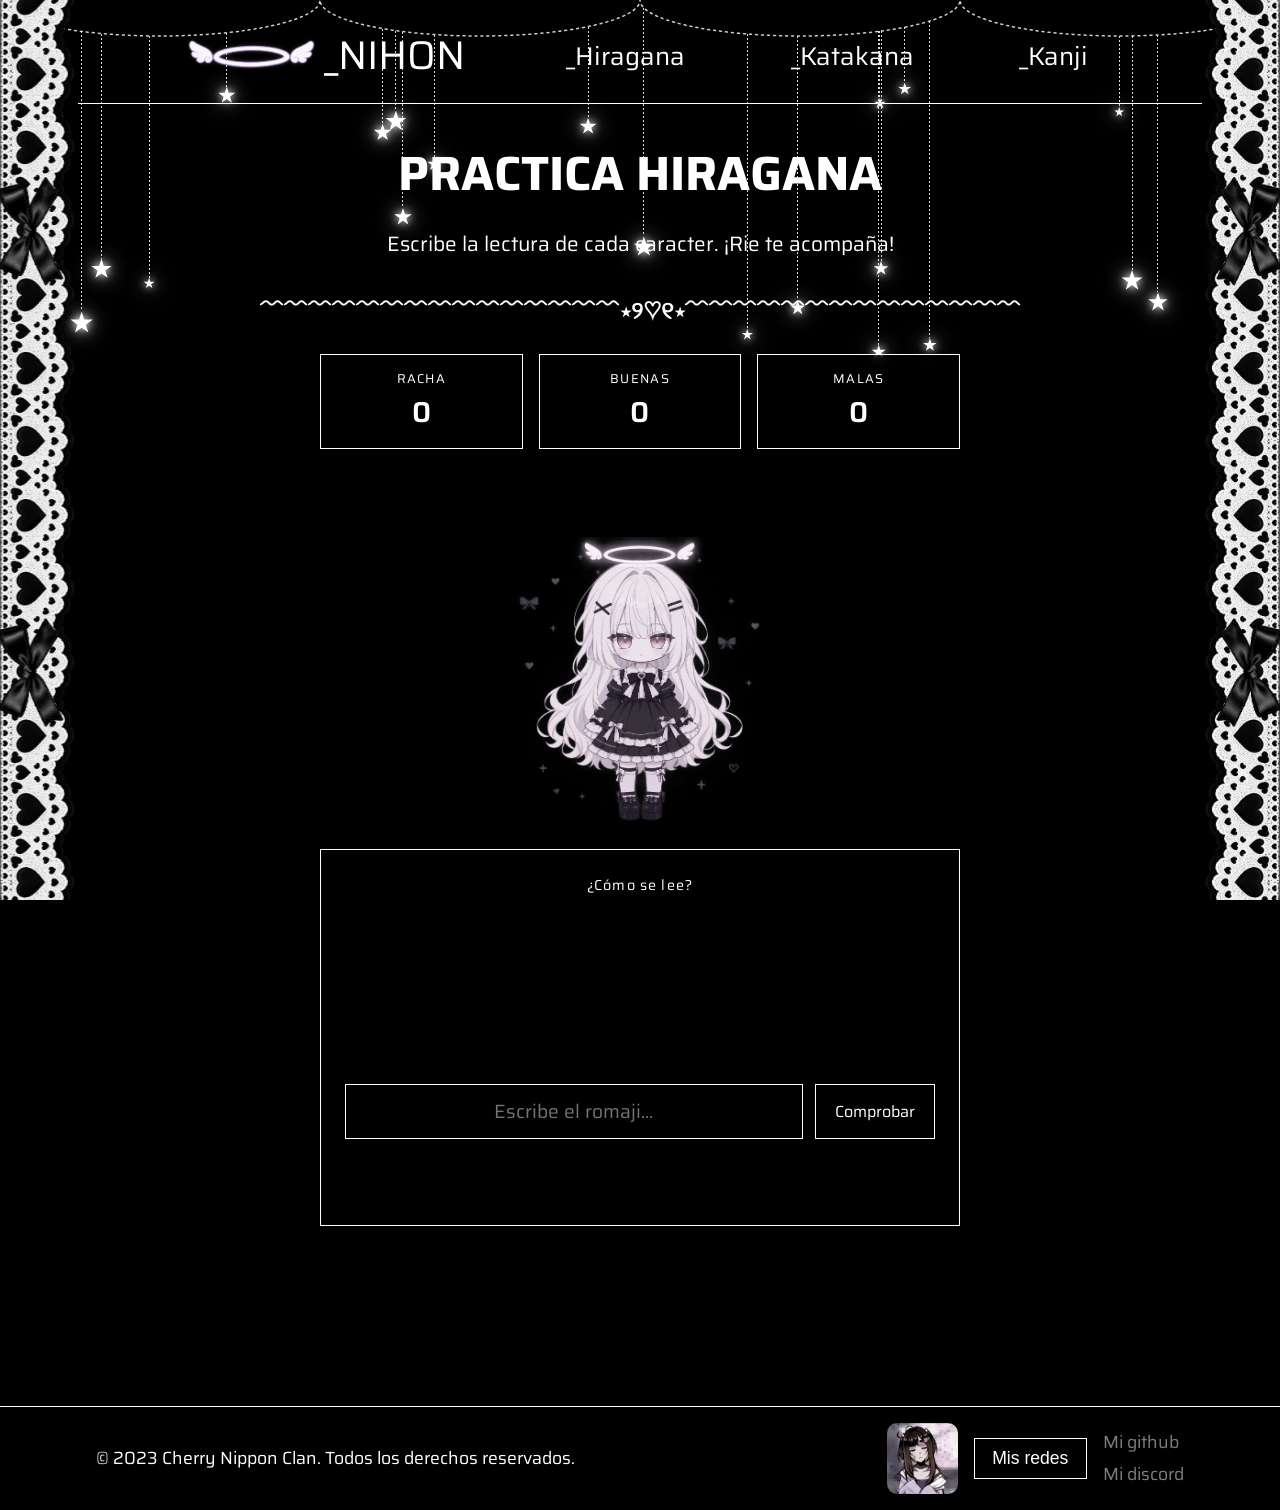
<file: practica_hiragana.html>
<!DOCTYPE html>
<html lang="es">
<head>
    <meta charset="UTF-8">
    <meta name="viewport" content="width=device-width, initial-scale=1.0">
    <title>Nihon</title>
    <link rel="stylesheet" href="style.css">

    <!-- App (PWA): para instalarla en el celular y usarla sin internet -->
    <link rel="icon" type="image/png" href="icons/favicon.png">
    <link rel="manifest" href="manifest.webmanifest">
    <link rel="apple-touch-icon" href="icons/icon-180.png">
    <meta name="theme-color" content="#000000">
    <meta name="apple-mobile-web-app-capable" content="yes">
    <meta name="mobile-web-app-capable" content="yes">
    <meta name="apple-mobile-web-app-status-bar-style" content="black">
    <meta name="apple-mobile-web-app-title" content="Nihon">
</head>
<body>
    <!-- Estrellas -->
    <div class="cielo" id="cielo" aria-hidden="true"></div>

    <!-- Marco lateral -->
    <div class="marco marco-izq"></div>
    <div class="marco marco-der"></div>

    <nav>
        <div class="contain_listnav">
            <a id="nihon_main" href="index.html"><img id="halo_p" src="images/halo.png" alt="Halo de la pagina"> _NIHON</a>
            <ul class="listnav" id="menu">
                <li class="dropdown">
                    <button type="button" class="listnav_title" aria-expanded="false">_Hiragana</button>
                    <ul class="submenu">
                        <li><a href="hiragana_tabla.html">Tabla</a></li>
                        <li><a href="practica_hiragana.html">Practica</a></li>
                    </ul>
                </li>

                <li class="dropdown">
                    <button type="button" class="listnav_title" aria-expanded="false">_Katakana</button>
                    <ul class="submenu">
                        <li><a href="katakana_tabla.html">Tabla</a></li>
                        <li><a href="practica_katakana.html">Practica</a></li>
                    </ul>
                </li>

                <li class="dropdown">
                    <button type="button" class="listnav_title" aria-expanded="false">_Kanji</button>
                    <ul class="submenu">
                        <li><a href="kanji_tabla.html">Tabla</a></li>
                        <li><a href="practica_kanji.html">Practica</a></li>
                    </ul>
                </li>
            </ul>

            <button type="button" class="listnav_menu" aria-label="Abrir menú" aria-expanded="false" aria-controls="menu">
                <svg width="42" height="42" viewBox="0 0 24 24" fill="none"
                    stroke="currentColor" stroke-width="2" stroke-linecap="round"
                    aria-hidden="true">
                    <line x1="3" y1="6"  x2="21" y2="6"/>
                    <line x1="3" y1="12" x2="21" y2="12"/>
                    <line x1="3" y1="18" x2="21" y2="18"/>
                </svg>
            </button>
        </div>
    </nav>

    <h2 class="intersecciones aparece aparece--escribe aparece--ajustado">PRACTICA HIRAGANA</h2>
    <p id="tabla_info" class="aparece aparece--escribe aparece--ajustado">Escribe la lectura de cada caracter. ¡Rie te acompaña!</p>
    <h4 class="aparece aparece--escribe aparece--ajustado">﹌﹌﹌﹌﹌﹌﹌﹌﹌﹌﹌﹌﹌﹌﹌⋆୨♡୧⋆﹌﹌﹌﹌﹌﹌﹌﹌﹌﹌﹌﹌﹌﹌</h4>

    <main>
        <!-- data-alfabeto="hiragana" | "katakana" (el JS usa este valor) -->
        <section class="practica" data-alfabeto="hiragana" aria-label="Zona de práctica">

            <!-- Contadores -->
            <div class="practica_marcador">
                <div class="practica_dato aparece">
                    <span>RACHA</span>
                    <strong id="p_racha">0</strong>
                </div>
                <div class="practica_dato aparece">
                    <span>BUENAS</span>
                    <strong id="p_buenas">0</strong>
                </div>
                <div class="practica_dato aparece">
                    <span>MALAS</span>
                    <strong id="p_malas">0</strong>
                </div>
            </div>

            <!-- Personaje (cambia entre neutral / happy / angry desde el JS) -->
            <div class="practica_personaje aparece">
                <img id="p_personaje" src="sprits/Rie_neutral.png" alt="Rie, tu companera de practica">
            </div>

            <!-- Tarjeta de pregunta -->
            <div class="practica_tarjeta aparece" id="p_tarjeta">
                <p class="practica_etiqueta" id="p_etiqueta">¿Cómo se lee?</p>
                <p class="practica_simbolo aparece aparece--escribe aparece--ajustado" id="p_simbolo" lang="ja">あ</p>

                <p class="practica_feedback" id="p_feedback" role="status" aria-live="polite"></p>

                <!-- Modo escribir (kana → romaji) -->
                <form class="practica_form" id="p_form" autocomplete="off">
                    <input class="practica_input" id="p_input" type="text"
                        placeholder="Escribe el romaji..."
                        aria-label="Escribe el romaji"
                        autocapitalize="none" autocorrect="off" spellcheck="false">
                    <button class="practica_btn" id="p_comprobar" type="submit">Comprobar</button>
                </form>

                <!-- Modo elegir (romaji → kana) -->
                <div class="practica_opciones aparece" id="p_opciones" hidden></div>

                <!-- Botones de accion -->
                <div class="practica_acciones aparece">
                    <button class="practica_btn" id="p_nolose" type="button">No lo sé</button>
                    <button class="practica_btn" id="p_siguiente" type="button" hidden>Siguiente ›</button>
                    <button class="practica_btn" id="p_modo" type="button">Hiragana → Romaji</button>
                </div>
            </div>

            <!-- Que grupos practicar -->
            <fieldset class="practica_grupos aparece">
                <legend>Practicar:</legend>
                <label class="practica_chip aparece">
                    <input type="checkbox" value="gojuon" checked>
                    <span>Gojūon</span>
                </label>
                <label class="practica_chip aparece">
                    <input type="checkbox" value="dakuten">
                    <span>Dakuten</span>
                </label>
                <label class="practica_chip aparece">
                    <input type="checkbox" value="yoon">
                    <span>Yoon</span>
                </label>
            </fieldset>
        </section>
    </main>

    <h4 class="aparece aparece--escribe aparece--ajustado">﹌﹌﹌﹌﹌﹌﹌﹌﹌﹌﹌﹌﹌﹌﹌⋆୨♡୧⋆﹌﹌﹌﹌﹌﹌﹌﹌﹌﹌﹌﹌﹌﹌</h4>

    <footer>
        <span class="copyright">© 2023 Cherry Nippon Clan. Todos los derechos reservados.</span>
        <div class="contain_footer">
            <div class="footer_img">
                <img src="images/mi_pfp.jpg" alt="Mi pfp">
                <button class="liquido"><a href="https://yukki-g.github.io/MiBio/">Mis redes</a></button>
            </div>
            <div class="footer_links">
                <a href=""> Mi github</a>
                <a href=""> Mi discord</a>
            </div>
        </div>
    </footer>

    <script src="script.js"></script>
    <script src="practica.js"></script>
</body>
</html>
</file>
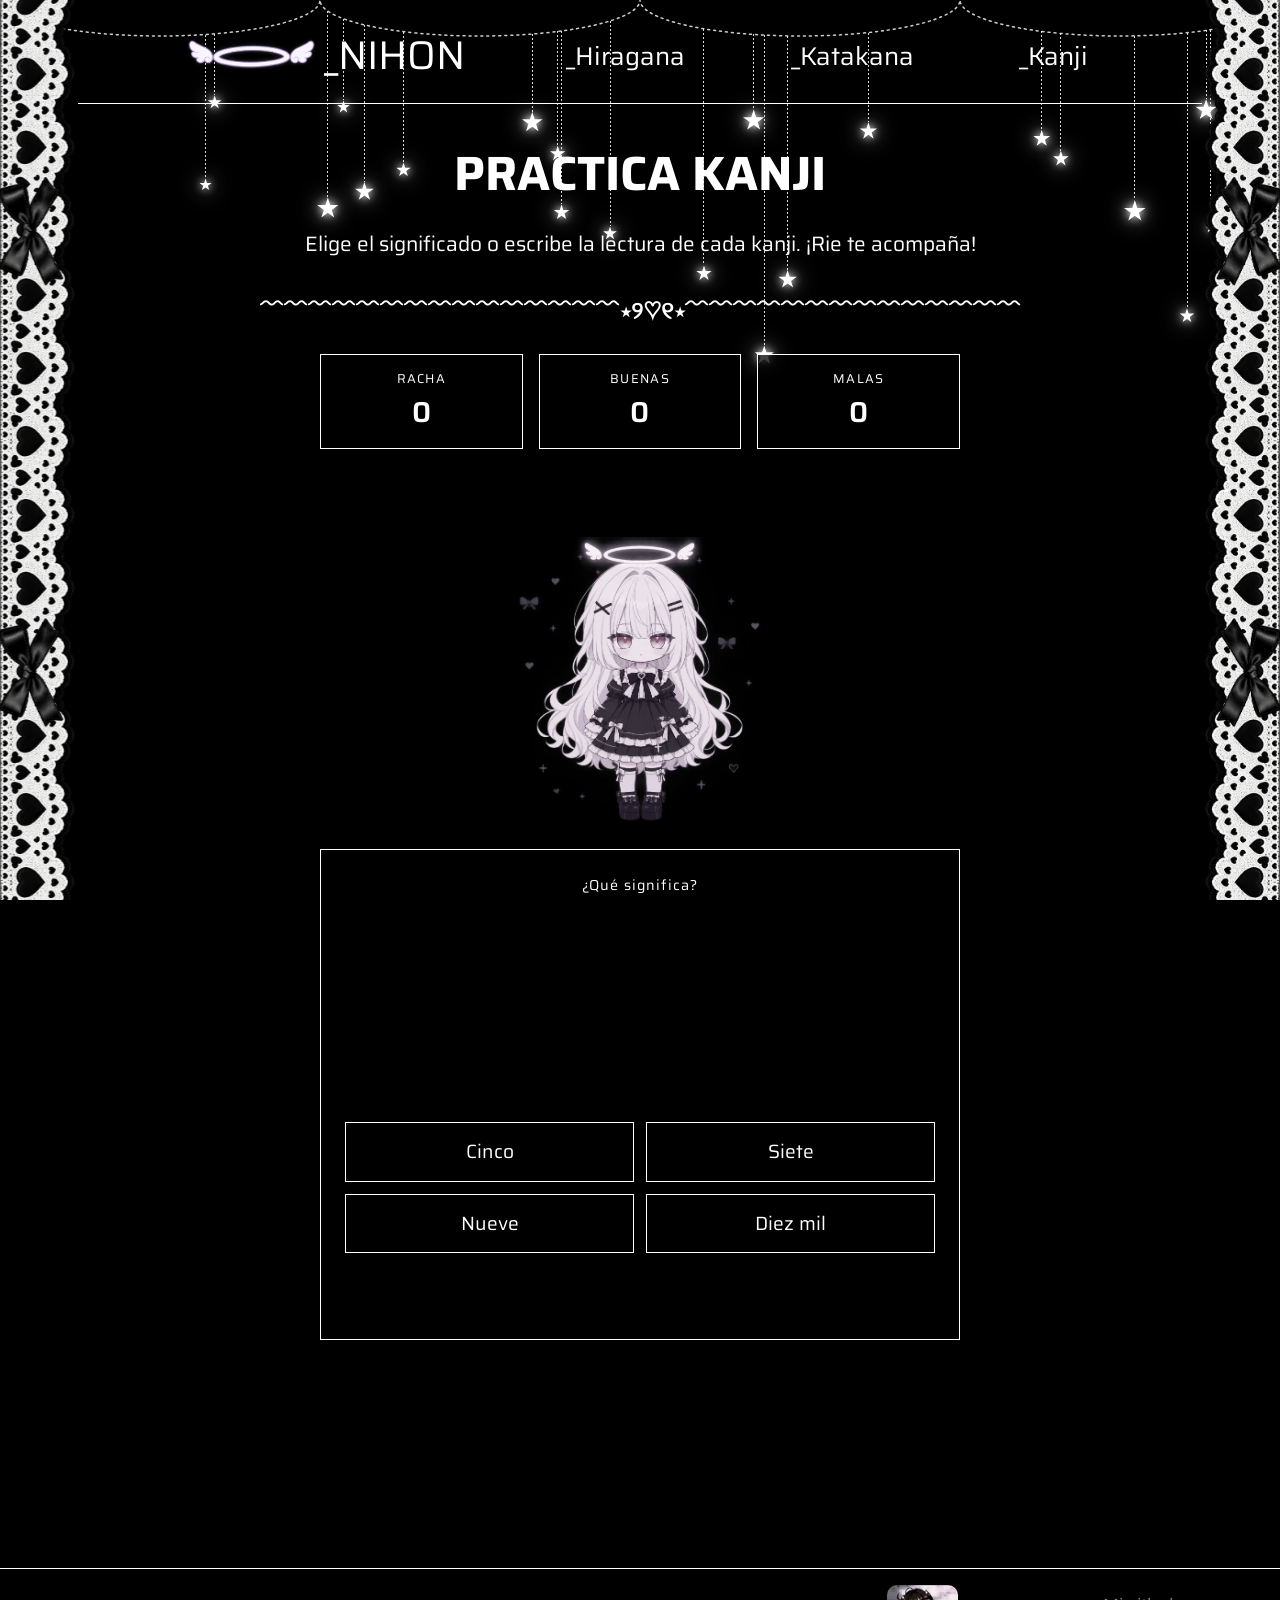
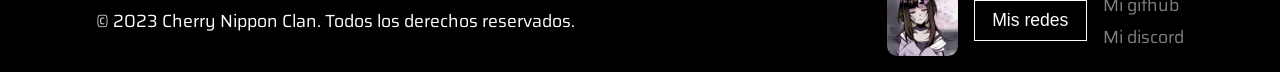
<file: practica_kanji.html>
<!DOCTYPE html>
<html lang="es">
<head>
    <meta charset="UTF-8">
    <meta name="viewport" content="width=device-width, initial-scale=1.0">
    <title>Nihon</title>
    <link rel="stylesheet" href="style.css">

    <!-- App (PWA): para instalarla en el celular y usarla sin internet -->
    <link rel="icon" type="image/png" href="icons/favicon.png">
    <link rel="manifest" href="manifest.webmanifest">
    <link rel="apple-touch-icon" href="icons/icon-180.png">
    <meta name="theme-color" content="#000000">
    <meta name="apple-mobile-web-app-capable" content="yes">
    <meta name="mobile-web-app-capable" content="yes">
    <meta name="apple-mobile-web-app-status-bar-style" content="black">
    <meta name="apple-mobile-web-app-title" content="Nihon">
</head>
<body>
    <!-- Estrellas -->
    <div class="cielo" id="cielo" aria-hidden="true"></div>

    <!-- Marco lateral -->
    <div class="marco marco-izq"></div>
    <div class="marco marco-der"></div>

    <nav>
        <div class="contain_listnav">
            <a id="nihon_main" href="index.html"><img id="halo_p" src="images/halo.png" alt="Halo de la pagina"> _NIHON</a>
            <ul class="listnav" id="menu">
                <li class="dropdown">
                    <button type="button" class="listnav_title" aria-expanded="false">_Hiragana</button>
                    <ul class="submenu">
                        <li><a href="hiragana_tabla.html">Tabla</a></li>
                        <li><a href="practica_hiragana.html">Practica</a></li>
                    </ul>
                </li>

                <li class="dropdown">
                    <button type="button" class="listnav_title" aria-expanded="false">_Katakana</button>
                    <ul class="submenu">
                        <li><a href="katakana_tabla.html">Tabla</a></li>
                        <li><a href="practica_katakana.html">Practica</a></li>
                    </ul>
                </li>

                <li class="dropdown">
                    <button type="button" class="listnav_title" aria-expanded="false">_Kanji</button>
                    <ul class="submenu">
                        <li><a href="kanji_tabla.html">Tabla</a></li>
                        <li><a href="practica_kanji.html">Practica</a></li>
                    </ul>
                </li>
            </ul>

            <button type="button" class="listnav_menu" aria-label="Abrir menú" aria-expanded="false" aria-controls="menu">
                <svg width="42" height="42" viewBox="0 0 24 24" fill="none"
                    stroke="currentColor" stroke-width="2" stroke-linecap="round"
                    aria-hidden="true">
                    <line x1="3" y1="6"  x2="21" y2="6"/>
                    <line x1="3" y1="12" x2="21" y2="12"/>
                    <line x1="3" y1="18" x2="21" y2="18"/>
                </svg>
            </button>
        </div>
    </nav>

    <h2 class="intersecciones aparece aparece--escribe aparece--ajustado">PRACTICA KANJI</h2>
    <p id="tabla_info" class="aparece aparece--escribe aparece--ajustado">Elige el significado o escribe la lectura de cada kanji. ¡Rie te acompaña!</p>
    <h4 class="aparece aparece--escribe aparece--ajustado">﹌﹌﹌﹌﹌﹌﹌﹌﹌﹌﹌﹌﹌﹌﹌⋆୨♡୧⋆﹌﹌﹌﹌﹌﹌﹌﹌﹌﹌﹌﹌﹌﹌</h4>

    <main>
        <section class="practica aparece" aria-label="Zona de práctica">

            <!-- Contadores -->
            <div class="practica_marcador">
                <div class="practica_dato aparece">
                    <span>RACHA</span>
                    <strong id="p_racha">0</strong>
                </div>
                <div class="practica_dato aparece">
                    <span>BUENAS</span>
                    <strong id="p_buenas">0</strong>
                </div>
                <div class="practica_dato aparece">
                    <span>MALAS</span>
                    <strong id="p_malas">0</strong>
                </div>
            </div>

            <!-- Personaje (cambia entre neutral / happy / angry desde el JS) -->
            <div class="practica_personaje aparece">
                <img id="p_personaje" src="sprits/Rie_neutral.png" alt="Rie, tu companera de practica">
            </div>

            <!-- Tarjeta de pregunta -->
            <div class="practica_tarjeta" id="p_tarjeta">
                <p class="practica_etiqueta aparece aparece--escribe aparece--ajustado" id="p_etiqueta">¿Qué significa?</p>
                <p class="practica_simbolo aparece aparece--escribe aparece--ajustado" id="p_simbolo" lang="ja">日</p>

                <p class="practica_feedback" id="p_feedback" role="status" aria-live="polite"></p>
                <p class="practica_detalle" id="p_detalle"></p>

                <!-- Modo Kanji → Lectura (escribir) -->
                <form class="practica_form" id="p_form" autocomplete="off">
                    <input class="practica_input" id="p_input" type="text"
                        placeholder="Escribe la lectura (romaji o kana)..."
                        aria-label="Escribe la lectura del kanji"
                        autocapitalize="none" autocorrect="off" spellcheck="false">
                    <button class="practica_btn" id="p_comprobar" type="submit">Comprobar</button>
                </form>

                <!-- Modo Kanji → Significado (elegir) -->
                <div class="practica_opciones practica_opciones--texto" id="p_opciones" hidden></div>

                <!-- Botones de accion -->
                <div class="practica_acciones aparece">
                    <button class="practica_btn" id="p_nolose" type="button">No lo sé</button>
                    <button class="practica_btn" id="p_siguiente" type="button" hidden>Siguiente ›</button>
                    <button class="practica_btn" id="p_modo" type="button">Kanji → Significado</button>
                </div>
            </div>

            <!-- Que grupos practicar -->
            <fieldset class="practica_grupos aparece">
                <legend>Practicar:</legend>
                <label class="practica_chip">
                    <input type="checkbox" value="numeros" checked>
                    <span>Numeros</span>
                </label>
                <label class="practica_chip aparece">
                    <input type="checkbox" value="naturaleza">
                    <span>Naturaleza</span>
                </label>
                <label class="practica_chip aparece">
                    <input type="checkbox" value="personas">
                    <span>Personas</span>
                </label>
                <label class="practica_chip aparece">
                    <input type="checkbox" value="direcciones">
                    <span>Direcciones</span>
                </label>
                <label class="practica_chip aparece">
                    <input type="checkbox" value="verbos">
                    <span>Verbos</span>
                </label>
                <label class="practica_chip aparece">
                    <input type="checkbox" value="adjetivos">
                    <span>Adjetivos</span>
                </label>
                <label class="practica_chip aparece">
                    <input type="checkbox" value="tiempo">
                    <span>Tiempo</span>
                </label>
            </fieldset>
        </section>
    </main>

    <h4 class="aparece aparece--escribe aparece--ajustado">﹌﹌﹌﹌﹌﹌﹌﹌﹌﹌﹌﹌﹌﹌﹌⋆୨♡୧⋆﹌﹌﹌﹌﹌﹌﹌﹌﹌﹌﹌﹌﹌﹌</h4>

    <footer>
        <span class="copyright">© 2023 Cherry Nippon Clan. Todos los derechos reservados.</span>
        <div class="contain_footer">
            <div class="footer_img">
                <img src="images/mi_pfp.jpg" alt="Mi pfp">
                <button class="liquido"><a href="https://yukki-g.github.io/MiBio/">Mis redes</a></button>
            </div>
            <div class="footer_links">
                <a href=""> Mi github</a>
                <a href=""> Mi discord</a>
            </div>
        </div>
    </footer>

    <script src="script.js"></script>
    <script src="kanji_datos.js"></script>
    <script src="practica_kanji.js"></script>
</body>
</html>
</file>
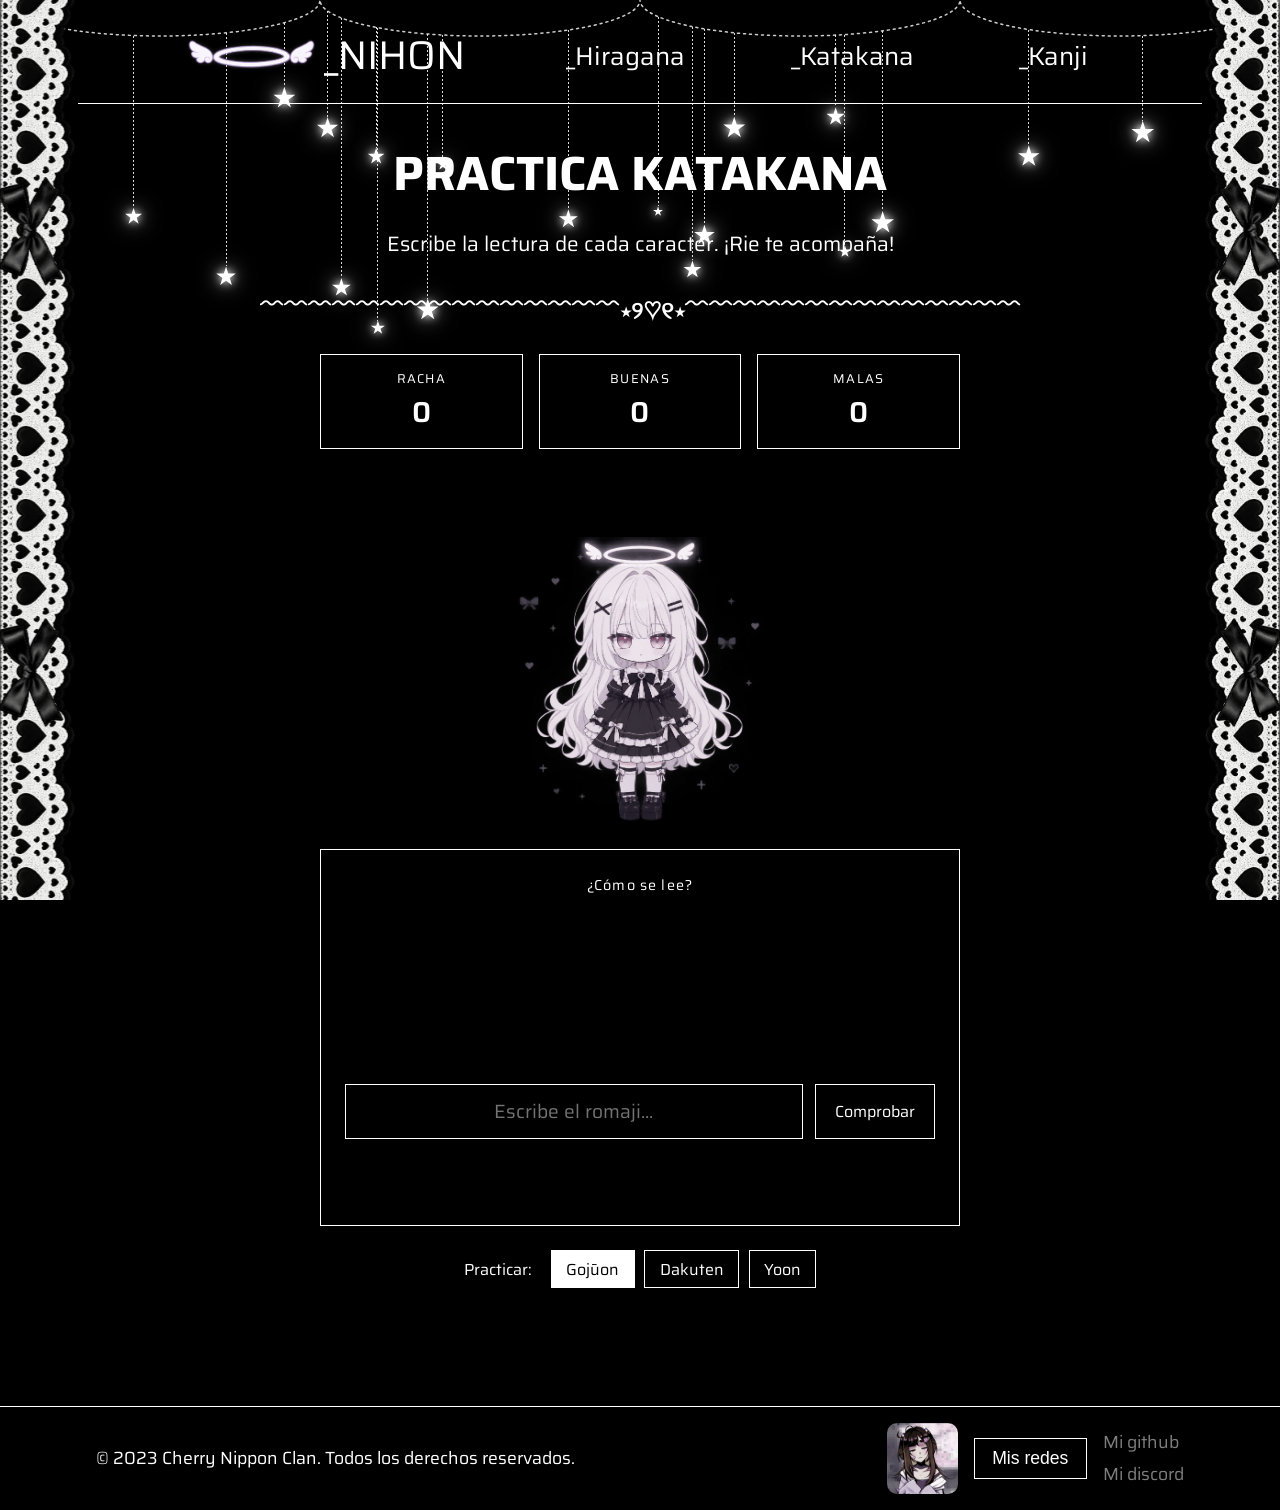
<file: practica_katakana.html>
<!DOCTYPE html>
<html lang="es">
<head>
    <meta charset="UTF-8">
    <meta name="viewport" content="width=device-width, initial-scale=1.0">
    <title>Nihon</title>
    <link rel="stylesheet" href="style.css">

    <!-- App (PWA): para instalarla en el celular y usarla sin internet -->
    <link rel="icon" type="image/png" href="icons/favicon.png">
    <link rel="manifest" href="manifest.webmanifest">
    <link rel="apple-touch-icon" href="icons/icon-180.png">
    <meta name="theme-color" content="#000000">
    <meta name="apple-mobile-web-app-capable" content="yes">
    <meta name="mobile-web-app-capable" content="yes">
    <meta name="apple-mobile-web-app-status-bar-style" content="black">
    <meta name="apple-mobile-web-app-title" content="Nihon">
</head>
<body>
    <!-- Estrellas -->
    <div class="cielo" id="cielo" aria-hidden="true"></div>

    <!-- Marco lateral -->
    <div class="marco marco-izq"></div>
    <div class="marco marco-der"></div>

    <nav>
        <div class="contain_listnav">
            <a id="nihon_main" href="index.html"><img id="halo_p" src="images/halo.png" alt="Halo de la pagina"> _NIHON</a>
            <ul class="listnav" id="menu">
                <li class="dropdown">
                    <button type="button" class="listnav_title" aria-expanded="false">_Hiragana</button>
                    <ul class="submenu">
                        <li><a href="hiragana_tabla.html">Tabla</a></li>
                        <li><a href="practica_hiragana.html">Practica</a></li>
                    </ul>
                </li>

                <li class="dropdown">
                    <button type="button" class="listnav_title" aria-expanded="false">_Katakana</button>
                    <ul class="submenu">
                        <li><a href="katakana_tabla.html">Tabla</a></li>
                        <li><a href="practica_katakana.html">Practica</a></li>
                    </ul>
                </li>

                <li class="dropdown">
                    <button type="button" class="listnav_title" aria-expanded="false">_Kanji</button>
                    <ul class="submenu">
                        <li><a href="kanji_tabla.html">Tabla</a></li>
                        <li><a href="practica_kanji.html">Practica</a></li>
                    </ul>
                </li>
            </ul>

            <button type="button" class="listnav_menu" aria-label="Abrir menú" aria-expanded="false" aria-controls="menu">
                <svg width="42" height="42" viewBox="0 0 24 24" fill="none"
                    stroke="currentColor" stroke-width="2" stroke-linecap="round"
                    aria-hidden="true">
                    <line x1="3" y1="6"  x2="21" y2="6"/>
                    <line x1="3" y1="12" x2="21" y2="12"/>
                    <line x1="3" y1="18" x2="21" y2="18"/>
                </svg>
            </button>
        </div>
    </nav>

    <h2 class="intersecciones aparece aparece--escribe aparece--ajustado">PRACTICA KATAKANA</h2>
    <p id="tabla_info" class="aparece aparece--escribe aparece--ajustado">Escribe la lectura de cada caracter. ¡Rie te acompaña!</p>
    <h4 class="aparece aparece--escribe aparece--ajustado">﹌﹌﹌﹌﹌﹌﹌﹌﹌﹌﹌﹌﹌﹌﹌⋆୨♡୧⋆﹌﹌﹌﹌﹌﹌﹌﹌﹌﹌﹌﹌﹌﹌</h4>

    <main>
        <!-- data-alfabeto="hiragana" | "katakana" (el JS usa este valor) -->
        <section class="practica aparece" data-alfabeto="katakana" aria-label="Zona de práctica">

            <!-- Contadores -->
            <div class="practica_marcador">
                <div class="practica_dato aparece">
                    <span>RACHA</span>
                    <strong id="p_racha">0</strong>
                </div>
                <div class="practica_dato aparece">
                    <span>BUENAS</span>
                    <strong id="p_buenas">0</strong>
                </div>
                <div class="practica_dato aparece">
                    <span>MALAS</span>
                    <strong id="p_malas">0</strong>
                </div>
            </div>

            <!-- Personaje (cambia entre neutral / happy / angry desde el JS) -->
            <div class="practica_personaje aparece">
                <img id="p_personaje" src="sprits/Rie_neutral.png" alt="Rie, tu companera de practica">
            </div>

            <!-- Tarjeta de pregunta -->
            <div class="practica_tarjeta" id="p_tarjeta">
                <p class="practica_etiqueta aparece aparece--escribe aparece--ajustado" id="p_etiqueta">¿Cómo se lee?</p>
                <p class="practica_simbolo aparece aparece--escribe aparece--ajustado" id="p_simbolo" lang="ja">ア</p>

                <p class="practica_feedback" id="p_feedback" role="status" aria-live="polite"></p>

                <!-- Modo escribir (kana → romaji) -->
                <form class="practica_form" id="p_form" autocomplete="off">
                    <input class="practica_input" id="p_input" type="text"
                        placeholder="Escribe el romaji..."
                        aria-label="Escribe el romaji"
                        autocapitalize="none" autocorrect="off" spellcheck="false">
                    <button class="practica_btn" id="p_comprobar" type="submit">Comprobar</button>
                </form>

                <!-- Modo elegir (romaji → kana) -->
                <div class="practica_opciones aparece" id="p_opciones" hidden></div>

                <!-- Botones de accion -->
                <div class="practica_acciones aparece">
                    <button class="practica_btn" id="p_nolose" type="button">No lo sé</button>
                    <button class="practica_btn" id="p_siguiente" type="button" hidden>Siguiente ›</button>
                    <button class="practica_btn" id="p_modo" type="button">Katakana → Romaji</button>
                </div>
            </div>

            <!-- Que grupos practicar -->
            <fieldset class="practica_grupos">
                <legend>Practicar:</legend>
                <label class="practica_chip">
                    <input type="checkbox" value="gojuon" checked>
                    <span>Gojūon</span>
                </label>
                <label class="practica_chip">
                    <input type="checkbox" value="dakuten">
                    <span>Dakuten</span>
                </label>
                <label class="practica_chip">
                    <input type="checkbox" value="yoon">
                    <span>Yoon</span>
                </label>
            </fieldset>
        </section>
    </main>

    <h4 class="aparece aparece--escribe aparece--ajustado">﹌﹌﹌﹌﹌﹌﹌﹌﹌﹌﹌﹌﹌﹌﹌⋆୨♡୧⋆﹌﹌﹌﹌﹌﹌﹌﹌﹌﹌﹌﹌﹌﹌</h4>

    <footer>
        <span class="copyright">© 2023 Cherry Nippon Clan. Todos los derechos reservados.</span>
        <div class="contain_footer">
            <div class="footer_img">
                <img src="images/mi_pfp.jpg" alt="Mi pfp">
                <button class="liquido"><a href="https://yukki-g.github.io/MiBio/">Mis redes</a></button>
            </div>
            <div class="footer_links">
                <a href=""> Mi github</a>
                <a href=""> Mi discord</a>
            </div>
        </div>
    </footer>

    <script src="script.js"></script>
    <script src="practica.js"></script>
</body>
</html>
</file>
<file: style.css>
/* Fuente Saira guardada en la carpeta fonts/ (asi funciona sin internet) */
@font-face {
  font-family: "Saira";
  font-style: normal;
  font-weight: 100 900;
  font-display: swap;
  src: url("fonts/saira.woff2") format("woff2");
}
@font-face {
  font-family: "Saira";
  font-style: italic;
  font-weight: 100 900;
  font-display: swap;
  src: url("fonts/saira-italic.woff2") format("woff2");
}

/* Declaracion de variables */
:root {
  --color-text: #fff;
  --color-line: #fff;
  --ancho-marco: clamp(24px, 6vw, 80px);
  --liquido-color: #ffffff;
  --liquido-texto: #ff45a2;
}

/* Creacion de animaciones */
@keyframes titilar {
  0%, 100% { opacity: 1;    transform: translateX(-50%) scale(1); }
  50%      { opacity: 0.35; transform: translateX(-50%) scale(0.85); }
}

@keyframes balanceo {
  from { transform: rotate(-2deg); }
  to   { transform: rotate(2deg); }
}

@keyframes viaje {
  0%   { opacity: 0; transform: translateX(0); }
  10%  { opacity: 1; }
  75%  { opacity: 1; }
  100% { opacity: 0; transform: translateX(var(--dist)); }
}

@keyframes flotar {
  0%   { transform: translateY(0); }
  50%  { transform: translateY(-4px); }
  100% { transform: translateY(0); }
}

@keyframes aparecer {
  from { opacity: 0; translate: 0 var(--aparece-dist, 24px); }
  to   { opacity: 1; translate: 0 0; }
}

@keyframes escribir {
  from { --escribe-p: 0%; }
  to   { --escribe-p: 120%; }
}

@keyframes brillo-caer {
  0%   { opacity: 1; transform: translate(0, 0) rotate(0deg) scale(1); }
  100% { opacity: 0; transform: translate(var(--dx), var(--dy)) rotate(var(--giro)) scale(0.2); }
}


/* Zona principal */

html {
  scroll-behavior: smooth;
}

* {
  padding: 0;
  margin: 0;
  box-sizing: border-box;
}

body {
  background: #000000;
  font-family: "Saira", sans-serif;
}

main {
  padding-inline: calc(var(--ancho-marco) + 12px);
  box-sizing: border-box;
  position: relative;
  z-index: 1;
}

/* Estrellas colgantes ======================================================================================== */
.cielo {
  position: fixed;
  inset: 0;
  z-index: 0;
  pointer-events: none;
  overflow: hidden;
}

.cielo svg {
  position: absolute;
  top: 0;
  left: 0;
}

/* Hilo punteado */
.hilo {
  position: absolute;
  width: 0;
  transform-origin: top center;
  animation: balanceo var(--dur-balanceo) ease-in-out infinite alternate;
}

.hilo::before {
  content: "";
  position: absolute;
  left: -0.5px;
  top: 0;
  width: 1px;
  height: 100%;
  background: repeating-linear-gradient(
    to bottom,
    rgba(255, 255, 255, 0.85) 0 2px,
    transparent 2px 4px
  );
}

/* Contenedor de la estrella (lleva el brillo y la animación) */
.estrella {
  position: absolute;
  left: 0;
  top: 100%;
  width: var(--tam);
  height: var(--tam);
  transform: translateX(-50%);
  filter: drop-shadow(0 0 4px #fff) drop-shadow(0 0 10px rgba(255, 255, 255, 0.6));
  animation: titilar var(--dur-titilar) ease-in-out infinite;
  animation-delay: var(--retraso);
}

/* La forma de estrella */
.estrella i {
  display: block;
  width: 100%;
  height: 100%;
  background: #fff;
  clip-path: polygon(
    50% 0%, 61% 35%, 98% 35%, 68% 57%, 79% 91%,
    50% 70%, 21% 91%, 32% 57%, 2% 35%, 39% 35%
  );
}


@media (prefers-reduced-motion: reduce) {
  .hilo, .estrella { animation: none; }
}


/* Estrellas fugases =======================================================================================*/
.fugaz {
  position: absolute;
  transform-origin: left center;
  transform: rotate(var(--ang));     
  pointer-events: none;
}

.fugaz-mov {
  display: flex;
  align-items: center;
  opacity: 0;
  animation: viaje var(--dur) linear forwards;
}

/* El haz de luz que queda detrás */
.fugaz-cola {
  width: var(--cola);
  height: 2px;
  border-radius: 2px;
  background: linear-gradient(to right, transparent, rgba(255, 255, 255, 0.9));
  filter: drop-shadow(0 0 4px #fff);
}

/* El carácter ✧ al frente */
.fugaz-cabeza {
  margin-left: -0.35em;              
  font-size: var(--tam);
  line-height: 1;
  color: #fff;
  font-family: "Segoe UI Symbol", "Noto Sans Symbols 2", "Apple Symbols", sans-serif;
  text-shadow: 0 0 6px #fff, 0 0 14px rgba(255, 255, 255, 0.8);
}



@media (prefers-reduced-motion: reduce) {
  .fugaz { display: none; }
}


/* Marco de los border =====================================================================================*/
.marco {
  position: fixed;
  top: 0;
  height: 100vh;
  height: 100dvh;               
  width: var(--ancho-marco);
  background-image: url("images/marco.png");
  background-repeat: repeat-y;
  background-size: 100% auto;     
  background-position: top center;
  z-index: 9999;
  pointer-events: none;
}

.marco-izq {
  left: 0;
  transform: scaleX(-1);         
}

.marco-der {
  right: 0;
}

@media (max-width: 480px) {
  :root {
    --ancho-marco: 20px;
  }
}

@media (max-width: 320px) {
  .marco {
    display: none;
  }
  main {
    padding-inline: 12px;
  }
}

/* ============================================================ */
/* === Barra de navegacion ==================================== */ 
/* ============================================================ */

nav {
  display: flex;
  justify-content: center;
  padding: 1rem;
}

.contain_listnav {
  position: relative;          
  width: 90%;
  display: flex;
  align-items: center;
  justify-content: center;
  gap: 6rem;
  padding: 0.5rem 1rem 1rem 1rem;
  border-bottom: 1px solid var(--color-line);
}

#nihon_main {
  font-size: 2.5rem;
  color: var(--color-text);
  text-decoration: none;
}

#halo_p {
  width: clamp(5rem, 10vw, 10rem);
  object-fit: cover;  
  animation: flotar 1s ease-in-out infinite alternate;
}

/* ---------- Lista principal ---------- */

.listnav {
  display: flex;
  gap: 6rem;
  list-style: none;
}

.dropdown {
  position: relative;       
  padding: 0.3rem;
}

.listnav_title {
  background: none;
  border: none;
  font-family: inherit;
  font-size: 1.6rem;
  color: var(--color-text);
  cursor: pointer;
  transition: color 0.2s;
}

.listnav_title:hover {
  color: #ff45a2;
}

/* ---------- Submenú (Tabla / Practica) ---------- */

.submenu {
  list-style: none;
  position: absolute;
  top: 100%;                   
  left: 50%;
  transform: translateX(-50%);
  min-width: 9rem;
  padding: 0.5rem;
  background: transparent;
  z-index: 10;

  /* oculto por defecto */
  opacity: 0;
  visibility: hidden;
  transition: opacity 0.2s ease, visibility 0.2s ease;
}

.submenu li {
  padding: 0.3rem;
  font-size: 1.2rem;
}

.submenu a {
  text-decoration: none;
  color: var(--color-text);
  transition: color 0.2s;
}

.submenu a:hover,
.submenu a:focus-visible {
  text-decoration: underline;
  color: #ff45a2;
  font-size: 2rem;
}

@media (hover: hover) {
  .dropdown:hover > .submenu {
    opacity: 1;
    visibility: visible;
  }
}

.dropdown:focus-within > .submenu {
  opacity: 1;
  visibility: visible;
}

/* ---------- Botón hamburguesa ---------- */

.listnav_menu {
  display: none;              
  align-items: center;
  justify-content: center;
  padding: 8px;
  background: transparent;
  border: none;
  border-radius: 8px;
  color: var(--color-text);
  cursor: pointer;
}

.listnav_menu:hover {
  background: rgba(255, 255, 255, 0.12);
}

.listnav_menu:focus-visible,
.listnav_title:focus-visible,
.submenu a:focus-visible {
  outline: 2px solid #4c8bf5;
  outline-offset: 2px;
}

/* ---------- Tablet pequeña / celular ---------- */

@media (max-width: 768px) {
  .contain_listnav {
    justify-content: space-between;
    gap: 1rem;
  }

  #nihon_main {
    font-size: 2rem;
  }

  .listnav_menu {
    display: inline-flex;
  }

  .listnav {
    display: none;
    position: absolute;
    top: calc(100% + 0.5rem);
    left: -1px;
    right: -1px;
    flex-direction: column;
    gap: 0;
    padding: 0.5rem 1rem;
    background: #000;
    border: 1px solid #fff;
    z-index: 20;
  }

  .listnav.open {
    display: flex;
  }

  .dropdown {
    padding: 0.5rem 0;
  }

  .listnav_title {
    width: 100%;
    text-align: left;
    font-size: 1.4rem;
  }

  .submenu {
    display: none;
    position: static;
    transform: none;
    opacity: 1;
    visibility: visible;
    border: none;
    padding: 0.3rem 0 0 1rem;
  }

  .dropdown.open > .submenu {
    display: block;
  }
}


/* ============================================================ */
/* === Index-Main ============================================= */ 
/* ============================================================ */

.bienv {
  width: 90%;
  height: auto;
  font-size: clamp(1.2rem, 5vw, 2.5rem);
  color: var(--color-text);
  text-align: center;
  margin: auto;
}

main {
  display: flex;
  align-items: center;
  justify-content: center; 
  flex-direction: column;
  width: 100%;
  height: auto;
  display: flex;
}

/* Margen de decoracion */

h4 {
  color: var(--color-text);
  font-size: clamp(0.7rem, 3vw, 1.5rem);
  white-space: nowrap;
  overflow: hidden;
  padding-top: 2rem;
  text-align: center;
  width: 100%;                   
  display: flex;                
  justify-content: center;
}

.contain_tarjetas {
  display: flex;
  align-items: center;
  justify-content: center;
  flex-direction: column;
  width: min(100%, 56rem);       
}

.tarjeta {
  display: flex;
  justify-content: center;
  align-items: center;
  flex-direction: row;
  width: 100%;
  padding: 3rem 0;

  gap: 2rem;

  img {
    width: clamp(18rem, 10vw, 55rem);
    height: clamp(18rem, 10vw, 55rem);
    border-radius: 10px;
    flex-shrink: 0;            
  }
}

/* Informacion de la tarjeta hijo */
.tarjeta_texto {
  flex: 1 1 0;                  
  min-width: 0;
  min-height: clamp(18rem, 10vw, 55rem);   
  padding: 1rem;
  display: flex;
  align-items: center;
  justify-content: center;
  flex-direction: column;
  gap: 0.8rem;
  text-align: center;

  h6 {
    color: var(--color-text);
    font-size: clamp(1rem, 5vw, 1.5rem);
    text-align: center;
  }

  p {
    color: var(--color-text);
    font-size: clamp(0.7rem, 3vw, 1.2rem);
  }

  span {
    color: #808080;
    text-align: center;
    font-size: clamp(0.5rem, 2.5vw, 1rem);
  }

  button {
    color: var(--color-text);
    border: 1px solid var(--color-line);
    background: transparent;
    padding: 0.5rem 1rem;
    cursor: pointer;

    a {
      text-decoration: none;
      color: var(--color-text);
    }
  }
}

/*.tarjeta_texto button:hover {
  background-color: #fff;
}
.tarjeta_texto a:hover {
  color: #000;
}*/

.info_tarj_buttons {
  display: flex;
  align-items: center;
  justify-content: center;
  gap: 2rem;
}

#tarjeta_reverse {
  flex-direction: row-reverse;
}

@media (max-width: 768px) {
    .tarjeta,
    #tarjeta_reverse {
        flex-direction: column;
        
    }

    .tarjeta_texto {
        flex: none;
        width: 100%;
        min-height: 0;
    }

    .tarjeta p {
        width: 100%;
        font-size: clamp(0.7rem, 3vw, 1.2rem);
    }

    h4 {
      font-size: 0.9rem;
    }
}


/* Creditos ============================================================ */
.credits_contain{
  width: 100%;
  display: flex;
  align-items: center;
  justify-content: center;
  padding: 2.5rem;
}

.credits {
  display: flex;
  color: var(--color-text);
  font-size: clamp(0.7rem, 3vw, 1.2rem);
  text-align: center;
  padding: 1rem;
  gap: 1rem;
  border-left: 1px solid var(--color-line);
  padding: 1rem;
}

.img_discord {
  width: clamp(10rem, 10vw, 15rem);
  height: clamp(8rem, 8vw, 10rem);
  border-radius: 10px;
}

.img_pfp_credits {
  width: clamp(4rem, 5vw, 12rem);
  aspect-ratio: 1;               
  object-fit: cover;  
  border-radius: 10px;
}

.credits_link {
  display: flex;
  align-items: center;
  justify-content: center;
  flex-direction: column;
  gap: 0.5rem;

  span {
    font-size: clamp(0.7rem, 3vw, 1.2rem);
  }

  button {
    color: var(--color-text);
    background: none;
    border: 1px solid var(--color-line);
    cursor: pointer;
    padding: 0.5em 1em;            
    font-size: clamp(0.7rem, 3vw, 1rem);
    transition: all 0.3s ease;

    a {
      color: var(--color-text);
      text-decoration: none;
    }
  }
}


#contain_iframe_discord {
  display: flex;
  align-items: center;
  justify-content: center;
  gap: 1rem;
}

#iframe_discord {
  width: clamp(10rem, 10vw, 17rem);
  height: clamp(15rem, 15vw, 20rem);
}

@media (max-width: 768px) {
  .credits_contain{
    flex-direction: column;

  #contain_iframe_discord {
    flex-direction: column-reverse;
  }
  }
  }

/* Logs temporales ========================================*/
.logs {
  padding: 1rem;
  span {
    font-size: clamp(1.5rem, 5vw, 2.5rem);
    color: #ff4d6d;
  }
  ul {
    color: var(--color-text);
    font-size: clamp(1.1rem, 3vw, 1.5rem);
  }
}


/* ============================================================ */
/* === Index-footer ============================================= */ 
/* ============================================================ */

footer {
  box-sizing: border-box;
  width: 100%;
  display: flex;
  flex-wrap: wrap;                
  align-items: center;
  justify-content: space-between;
  gap: 1rem 2rem;
  padding: 1rem clamp(1rem, 4vw, 3rem);   
  padding-left: 6rem;   
  padding-right: 6rem;    
  border-top: 1px solid var(--color-line);

  .copyright {
    color: var(--color-text);
    font-size: clamp(0.8rem, 0.6rem + 0.8vw, 1.1rem);
  }
}

.contain_footer {
  display: flex;
  align-items: center;
  gap: 1rem;
}

.footer_img {
  display: flex;
  align-items: center;
  gap: 1rem;

  img {
    width: clamp(2.5rem, 2rem + 3vw, 5rem);
    aspect-ratio: 1;               
    object-fit: cover;  
    border-radius: 10px;
  }

  button {
    color: var(--color-text);
    background: none;
    border: 1px solid var(--color-line);
    cursor: pointer;
    padding: 0.5em 1em;            
    font-size: clamp(0.8rem, 0.6rem + 0.8vw, 1.1rem);
    transition: all 0.3s ease;    

/*    a {
      color: var(--color-text);
      text-decoration: none;
    } */
  }

/*  button:hover {
    background: #fff;
    color: #000;
  } */
}

.footer_links {
  display: flex;
  flex-direction: column;
  gap: 0.25rem;

  a {
    color: #7e7e7e;
    text-decoration: none;
    font-size: clamp(0.8rem, 0.6rem + 0.8vw, 1.1rem);
  }

  a:hover {
    color: #ff4d6d;
    text-decoration: underline;
  }
}

@media (max-width: 600px) {
  footer {
    flex-direction: column;
    justify-content: center;
    text-align: center;
  }

  .contain_footer {
    flex-direction: column;
  }

  .footer_links {
    align-items: center;
  }
}






















/* ============================================================ */
/* === Hiragana_tabla ========================================= */ 
/* ============================================================ */

.intersecciones {
  color: var(--color-text);
  font-size: clamp(1.2rem, 5vw, 3rem);
  text-align: center;
  padding: 1rem;
}

#tabla_info {
  color: var(--color-text);
  font-size: clamp(0.8rem, 3.4vw, 1.3rem);
  text-align: center;
}

.contain_info_tarj {
  display: flex;
  align-items: center;
  justify-content: center;
  flex-direction: row;
  gap: 2rem;
  margin: 1.5rem 0;
}

.info_tarj {
  border: 1px solid var(--color-line);
  width: clamp(12rem, 15vw, 20rem);
  height: auto;
  
  p {
    color: var(--color-text);
    font-size: clamp(0.5rem, 2.7vw, 1.2rem);
    text-align: center;
    padding: 1.5rem;
  }
}

@media (max-width: 768px) {
  .contain_info_tarj {
    flex-direction: column;
  }

  .info_tarj {
    width: 80%;
    
    p {
      padding: 0.6rem;
    }
  }
}

/* ============================================================ */
/* === Tabla de hiragana ====================================== */ 
/* ============================================================ */

.tabla_header {
  margin: auto;
  display: flex;
  align-items: center;
  justify-content: space-around;
  width: min(90%, 800px);
  border-top: 1px solid var(--color-line);
  margin-top: 3rem;

  h5 {
    color: var(--color-text);
    font-size: 1.3rem;
    text-align: center;
    margin: 1rem;
  }
}

#tittle_table1 {
  font-size: 2rem;
  border-bottom: 3px solid var(--color-line);
}
#tittle_table2 {
  font-size: 2rem;
  border-bottom: 3px solid var(--color-line);
}
#tittle_table3 {
  font-size: 2rem;
  border-bottom: 3px solid var(--color-line);
}

.contain_tabla_main {
  width: min(90%, 650px);
  margin-inline: auto;
}

.tabla_caracteres {
  width: 100%;
  padding: 1rem;
  margin-inline: auto;
}

.tabla_grid {
  display: grid;
  grid-template-columns: repeat(5, minmax(0, 1fr));
  gap: 1rem;
}


.cell {
    width: 100%;
    aspect-ratio: 1 / 1;
    perspective: 800px;
    cursor: pointer;
}

.cell-inner {
    position: relative;
    width: 100%;
    height: 100%;
    transform-style: preserve-3d;
    transition: transform 450ms ease;
}

/* Animacion de rotacion */
.cell.is-flipped .cell-inner {
    transform: rotateY(180deg);
}

.cell-face {
    position: absolute;
    inset: 0;
    display: flex;
    flex-direction: column;
    align-items: center;
    justify-content: center;
    gap: 0.3rem;
    width: 100%;
    height: 100%;
    box-sizing: border-box;
    background: transparent;
    border: 1px solid var(--color-line);
    color: var(--color-text);
    backface-visibility: hidden;
    -webkit-backface-visibility: hidden;
}


/* Cara frontal */
.cell-front {
    cursor: pointer;
    font: inherit;
}

.cell-front:hover {
  transform: scale(1.10);
  transition: all 0.3s ease, border 0.3s ease;
}

.cell-back {
    transform: rotateY(180deg);
    background: #000000;
    border-color: var(--color-line);
}

.kana {
    font-size: clamp(1.4rem, 4vw, 2.5rem);
    line-height: 1.2;
}

.romaji {
    color: var(--color-text);
    font-size: clamp(0.85rem, 2.5vw, 1rem);
}

.cell-hint {
    color: var(--color-text);
    font-size: 0.55rem;
    letter-spacing: 0.04em;
}

/* Accesibilidad */
.cell-front:focus-visible {
    outline: 2px solid #a8d5ff;
    outline-offset: 3px;
}

@media (prefers-reduced-motion: reduce) {
    .cell-inner {
        transition: none;
    }
}




























/* ============================================================ */
/* === Practica (hiragana / katakana) ========================= */
/* ============================================================ */

:root {
  --color-acierto: #ff8fc7;
  --color-error: #ff4d6d;
}

@keyframes sacudir {
  0%, 100% { transform: translateX(0); }
  20%      { transform: translateX(-8px); }
  40%      { transform: translateX(8px); }
  60%      { transform: translateX(-5px); }
  80%      { transform: translateX(5px); }
}

.practica [hidden] {
  display: none !important;
}

.practica {
  width: min(100%, 640px);
  margin: 1.5rem auto 3rem;
  display: flex;
  flex-direction: column;
  align-items: center;
  gap: 1.5rem;
}

/* ---------- Contadores ---------- */

.practica_marcador {
  display: grid;
  grid-template-columns: repeat(3, 1fr);
  gap: 1rem;
  width: 100%;
}

.practica_dato {
  border: 1px solid var(--color-line);
  background: rgba(0, 0, 0, 0.75);
  padding: 0.8rem;
  text-align: center;
  color: var(--color-text);

  span {
    display: block;
    font-size: 0.8rem;
    letter-spacing: 0.1em;
  }

  strong {
    font-size: 1.8rem;
    font-weight: 600;
  }
}

/* ---------- Personaje ---------- */

.practica_personaje {
  width: clamp(11rem, 40vw, 18rem);
  min-height: clamp(14rem, 50vw, 22rem);
  display: flex;
  align-items: flex-end;
  justify-content: center;

  img {
    display: block;
    width: 100%;
    height: auto;
  }
}

/* ---------- Tarjeta de pregunta ---------- */

.practica_tarjeta {
  width: 100%;
  display: flex;
  flex-direction: column;
  align-items: center;
  gap: 1rem;
  padding: 1.5rem;
  border: 1px solid var(--color-line);
  background: rgba(0, 0, 0, 0.75);
  transition: border-color 0.3s ease, box-shadow 0.3s ease;
}

.practica_tarjeta.is-ok {
  border-color: var(--color-acierto);
  box-shadow: 0 0 18px rgba(255, 143, 199, 0.45);
}

.practica_tarjeta.is-mal {
  border-color: var(--color-error);
  box-shadow: 0 0 18px rgba(255, 77, 109, 0.45);
  animation: sacudir 0.4s ease;
}

.practica_etiqueta {
  color: var(--color-text);
  font-size: 0.9rem;
  letter-spacing: 0.08em;
}

.practica_simbolo {
  color: var(--color-text);
  font-size: clamp(4rem, 18vw, 7rem);
  line-height: 1;
  text-align: center;
}

.practica_feedback {
  min-height: 1.6em;
  color: var(--color-text);
  font-size: 1.1rem;
  text-align: center;
}

.is-ok .practica_feedback {
  color: var(--color-acierto);
}

.is-mal .practica_feedback {
  color: var(--color-error);
}

/* ---------- Formulario (modo escribir) ---------- */

.practica_form {
  display: flex;
  flex-wrap: wrap;
  gap: 0.75rem;
  width: 100%;
}

.practica_input {
  flex: 1;
  min-width: 10rem;
  padding: 0.6em 0.9em;
  background: transparent;
  border: 1px solid var(--color-line);
  color: var(--color-text);
  font-family: inherit;
  font-size: 1.2rem;
  text-align: center;
}

.practica_input::placeholder {
  color: rgba(255, 255, 255, 0.45);
}

.practica_input:focus-visible {
  outline: 2px solid #4c8bf5;
  outline-offset: 2px;
}

/* ---------- Botones ---------- */

.practica_btn {
  padding: 0.6em 1.2em;
  background: none;
  border: 1px solid var(--color-line);
  color: var(--color-text);
  font-family: inherit;
  font-size: 1rem;
  cursor: pointer;
  transition: all 0.3s ease;
}

.practica_btn:hover {
  background: #fff;
  color: #000;
}

.practica_btn:focus-visible {
  outline: 2px solid #4c8bf5;
  outline-offset: 2px;
}

.practica_acciones {
  display: flex;
  flex-wrap: wrap;
  justify-content: center;
  gap: 0.75rem;
}

/* ---------- Opciones (modo elegir) ---------- */

.practica_opciones {
  display: grid;
  grid-template-columns: repeat(2, 1fr);
  gap: 0.75rem;
  width: 100%;
}

.practica_opcion {
  padding: 0.5em;
  background: none;
  border: 1px solid var(--color-line);
  color: var(--color-text);
  font-family: inherit;
  font-size: clamp(1.5rem, 6vw, 2.2rem);
  cursor: pointer;
  transition: all 0.3s ease;
}

.practica_opcion:hover:not(:disabled) {
  background: #fff;
  color: #000;
}

.practica_opcion:focus-visible {
  outline: 2px solid #4c8bf5;
  outline-offset: 2px;
}

.practica_opcion:disabled {
  cursor: default;
  opacity: 0.5;
}

.practica_opcion.is-correcta {
  opacity: 1;
  border-color: var(--color-acierto);
  color: var(--color-acierto);
}

.practica_opcion.is-incorrecta {
  opacity: 1;
  border-color: var(--color-error);
  color: var(--color-error);
}

/* ---------- Grupos a practicar ---------- */

.practica_grupos {
  display: flex;
  flex-wrap: wrap;
  justify-content: center;
  align-items: center;
  gap: 0.6rem;
  border: none;

  legend {
    float: left;                
    margin-right: 0.6rem;
    padding: 0;
    color: var(--color-text);
  }
}

.practica_chip {
  position: relative;
  cursor: pointer;

  input {
    position: absolute;
    opacity: 0;
    inset: 0;
    cursor: pointer;
  }

  span {
    display: inline-block;
    padding: 0.35em 0.9em;
    border: 1px solid var(--color-line);
    color: var(--color-text);
    transition: all 0.3s ease;
  }

  input:checked + span {
    background: #fff;
    color: #000;
  }

  input:focus-visible + span {
    outline: 2px solid #4c8bf5;
    outline-offset: 2px;
  }
}


@media (max-width: 480px) {
  .practica_tarjeta {
    padding: 1rem;
  }

  .practica_marcador {
    gap: 0.5rem;
  }
}

@media (prefers-reduced-motion: reduce) {
  .practica_tarjeta.is-mal {
    animation: none;
  }
}














































/* ============================================================ */
/* === Kanjis tabla =========================================== */
/* ============================================================ */

/* Informacion principal ====================================== */

#apartados_kanjis {
  color: var(--color-text);
  font-size: clamp(1.3rem, 4.5vw, 1.5rem);
  padding: 1rem 0;
}

.kanjis_apartados {

  ul {
    display: flex;
    align-items: center;
    justify-content: center;
    gap: 1rem;
    list-style: none;
    flex-wrap: wrap;

  li {
    color: var(--color-text);
    font-size: clamp(0.7rem, 2.5vw, 1.4rem);
    cursor: pointer;
    transition: all 0.3s ease;

    a {
      text-decoration: none;
      color: var(--color-text);
      transition: all 0.3s ease;
    }

    a:hover {
      color: #ff4d6d;
    }
  }

  li::after {
    content: "୨ৎ";
    margin-left: 1rem;
    color: #807f7f;
    }

  li:hover {
    transform: scale(1.05);
  }
  }
}


/* Tarjetas de kanjis ========================================== */
.contain_tabla_kanji {
  width: 100%;
  padding-top: 2rem;
}

.tabla_caracteres_kanji {
  width: min(90%, 900px);
  margin-inline: auto;
  padding: 1rem 0 0 0;
}

.tabla_kanjis_tittle {
  color: #ff8fc7;
  font-size: clamp(1.2rem, 5vw, 1.8rem);
  padding: 1rem;
  scroll-margin-top: 1.5rem;
  }

/* Contenedor de tarjetas */
.tabla_kanji_grid {
  display: grid;
  grid-template-columns: 1fr;
  gap: 1.5rem;
  padding: 1rem;
  padding-top: 2rem;
  border-top: 1px solid var(--color-line);
}

@media (min-width: 640px) {
  .tabla_kanji_grid {
    grid-template-columns: repeat(auto-fill, minmax(230px, 1fr));
    gap: 1.5rem;
  }
}

@media (min-width: 1024px) {
  .tabla_kanji_grid {
    grid-template-columns: repeat(auto-fill, minmax(220px, 1fr));
  }
}

/* Tarjeta individual */
.cell_kanji {
  border: 1px solid var(--color-line);
  border-radius: 10px;
  padding: 1rem;
  color: var(--color-text);
  transition: all 0.4s ease;
}

.cell_kanji:hover {
  transform: scale(1.05);
}


.kanji_info {
  display: grid;
  grid-template-columns: auto 1fr;
  gap: 0.85rem;
  align-items: start;
}


.kanji_caracter {
  aspect-ratio: 1 / 1;
  width: 4.8rem;             
  display: flex;
  align-items: center;
  justify-content: center;
  border: 1px solid var(--color-line);
  border-radius: 8px;
  font-size: 2.1rem;
  font-weight: 700;
  line-height: 1;
}


.lecturas {
  display: flex;
  flex-direction: column;
  gap: 0.4rem;
}


.lectura {
  border: 1px solid var(--color-line);
  border-radius: 6px;
  padding: 0.3rem 0.55rem;
  display: flex;
  flex-direction: column;
  gap: 0.1rem;
}

.lectura-label {
  font-size: 0.65rem;
  opacity: 0.55;
  text-transform: uppercase;
  letter-spacing: 0.04em;
  line-height: 1;
}

.lectura-valor {
  font-size: 0.95rem;
  font-weight: 500;
  line-height: 1.2;
}

.lecturas p {
  margin: 0.45rem 0 0 0;
  font-size: 0.85rem;
  line-height: 1.4;
  opacity: 0.85;
}

/* Para las persona con poca sensibilidad */
@media (prefers-reduced-motion: reduce) {
  html {
    scroll-behavior: auto;
  }
}





































/* ============================================================ */
/* === Practica de kanji ====================================== */
/* ============================================================ */

.practica_opciones--texto .practica_opcion {
  padding: 0.9em 0.6em;
  font-size: clamp(1rem, 4vw, 1.2rem);
  line-height: 1.2;
}

.practica_detalle {
  min-height: 1.4em;
  max-width: 100%;
  color: var(--color-text);
  opacity: 0.85;
  font-size: clamp(0.8rem, 3.2vw, 1rem);
  line-height: 1.5;
  text-align: center;
}
















/* ============================================================ */
/* === Zona de animaciones finales ============================ */
/* ============================================================ */

/* ===== Boton con efecto "liquido que sube" ===== */
.liquido {
  position: relative;
  overflow: hidden;            
  z-index: 0;                    
  background: none;
  transition: color 0.5s ease;
}

.liquido::before {
  content: "";
  position: absolute;
  z-index: -1;                
  left: -25%;
  width: 150%;                
  top: 100%;                     
  height: 250%;
  background: var(--liquido-color, #fff);
  border-radius: 50% 50% 0 0 / 22% 22% 0 0;  
  transition: top 0.6s ease;
}

.liquido:hover:not(:disabled),
.liquido:active:not(:disabled) {
  color: var(--liquido-texto, #000);
}

.liquido:hover:not(:disabled)::before,
.liquido:active:not(:disabled)::before {
  top: -70%;                   
}

.liquido a {
  color: var(--color-text);
  text-decoration: none;
}

.liquido a:hover {
  color: var(--liquido-texto);
}

@media (prefers-reduced-motion: reduce) {
  .liquido,
  .liquido::before {
    transition: none;
  }
}



/* ===== Contenido que aparece al hacer scroll ===== */
.aparece:not(.visible) {
  opacity: 0;
  translate: 0 var(--aparece-dist, 24px);
}

.aparece.visible {
  animation: aparecer 0.7s ease-out backwards;
  animation-delay: var(--retraso, 0s);
}

.aparece--baja {
  --aparece-dist: -24px;
}

@media (scripting: none) {
  .aparece:not(.visible) { opacity: 1; translate: none; }
}

@media (prefers-reduced-motion: reduce) {
  .aparece:not(.visible) { opacity: 1; translate: none; }
  .aparece.visible { animation: none; }
}

/* Los <span> son "en linea" y el navegador ignora translate en ellos: que se comporten como caja */
span.aparece {
  display: inline-block;
}




/* ===== Texto que aparece de izquierda a derecha (agregar despues de style_aparece.css) ===== */
@property --escribe-p {
  syntax: "<percentage>";
  inherits: false;
  initial-value: 120%;
}

.aparece--escribe {
  --aparece-dist: 0px;                       
  -webkit-mask-image: linear-gradient(90deg, #000 calc(var(--escribe-p) - 20%), transparent var(--escribe-p));
          mask-image: linear-gradient(90deg, #000 calc(var(--escribe-p) - 20%), transparent var(--escribe-p));
}

.aparece--escribe.visible {
  animation-name: escribir;
  animation-duration: var(--escribe-dur, 1.6s);    
  animation-timing-function: cubic-bezier(0.3, 0.1, 0.3, 1);
}

/* Para textos de una linea, que la caja mida lo que mide el texto */
.aparece--ajustado {
  width: fit-content;
  max-width: 100%;
  margin-inline: auto;
}

@media (prefers-reduced-motion: reduce) {
  .aparece--escribe { -webkit-mask-image: none; mask-image: none; }
}






/* ============================================================ */
/* === Rastro de brillitos del cursor ========================= */
/* ============================================================ */

.brillo {
  position: fixed;                 
  z-index: 10000;                  
  pointer-events: none;           
  user-select: none;
  translate: -50% -50%;           
  font-size: var(--tam);
  line-height: 1;
  color: var(--color-brillo, #fff);
  font-family: "Segoe UI Symbol", "Noto Sans Symbols 2", "Apple Symbols", sans-serif;
  text-shadow: 0 0 6px currentColor, 0 0 14px currentColor;
  animation: brillo-caer var(--dur) ease-out forwards;
}
</file>
